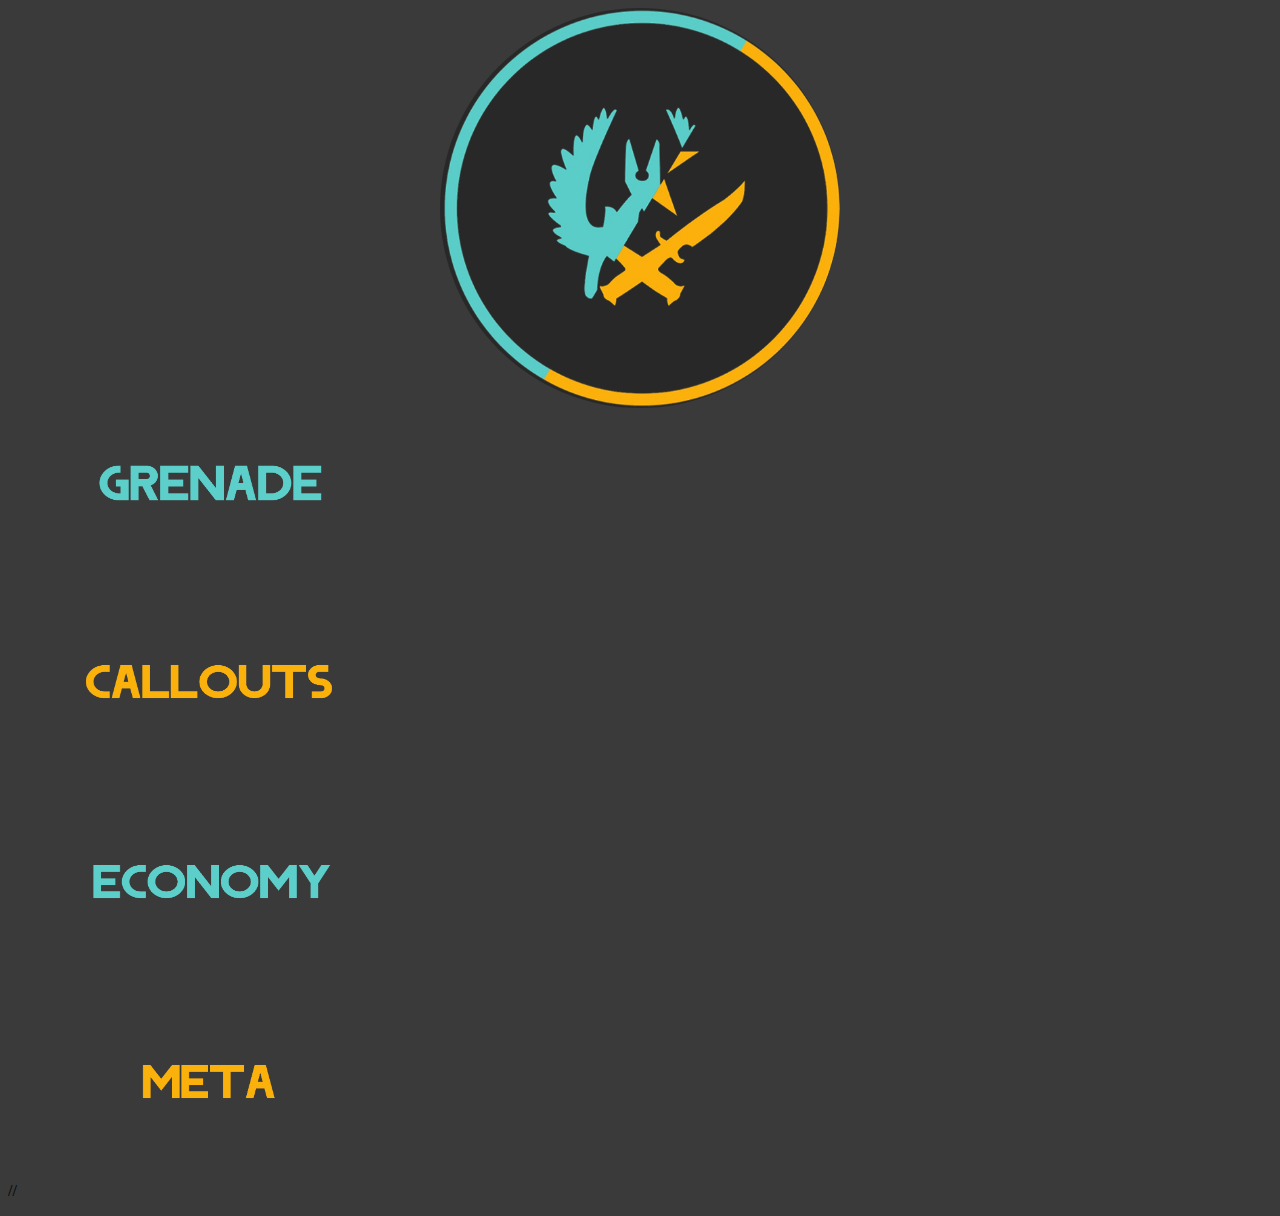
<file: static/index.html>
<!DOCTYPE html>
<html>
<head>
  
    <link rel="stylesheet" type="text/css" href="css/style.css" />
    <title> CS:GO Helper </title>
</head>
<body>
	<img src = "images/logo.png" class = "logo"> 
	<a href = "grenade.html"><button class = "btn2"><img src = "images/grenadetxt.png" class = "btn"/></a></button>
	<p class = divider> </p>
	<a href = "callouts.html"><button class = "btn2"><img src = "images/calloutstxt.png" class = "btn"/></a> </button>
	<p class = divider> </p>
	<a href = "economy.html"><button class = "btn2"><img src = "images/economytxt.png" class = "btn"/></a> </button>
	<p class = divider> </p>
	<a href = "meta.html"><button class = "btn2"> <img src = "images/metatxt.png" class = "btn"/></a></button>
    //<p class = "coldiv1"></p>
    //<p class = "coldiv2"></p>
</body>
</html>
</file>
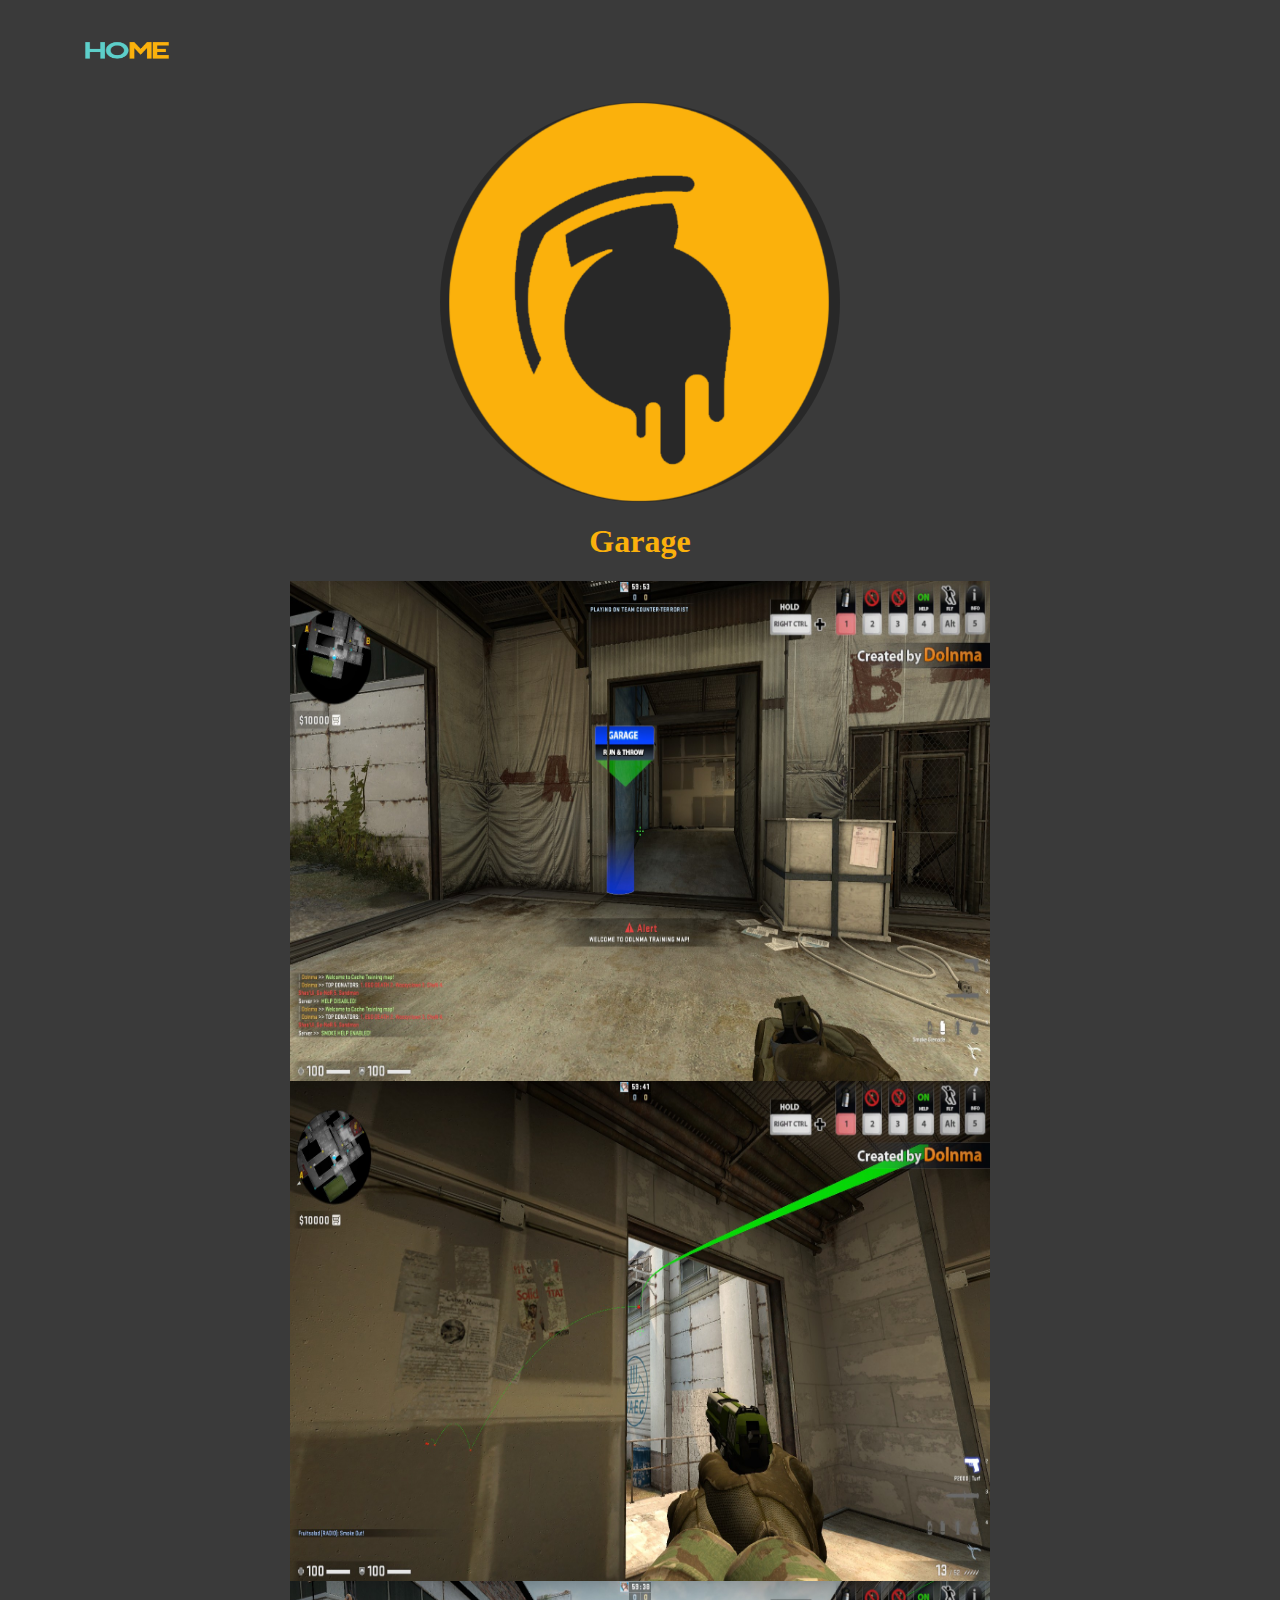
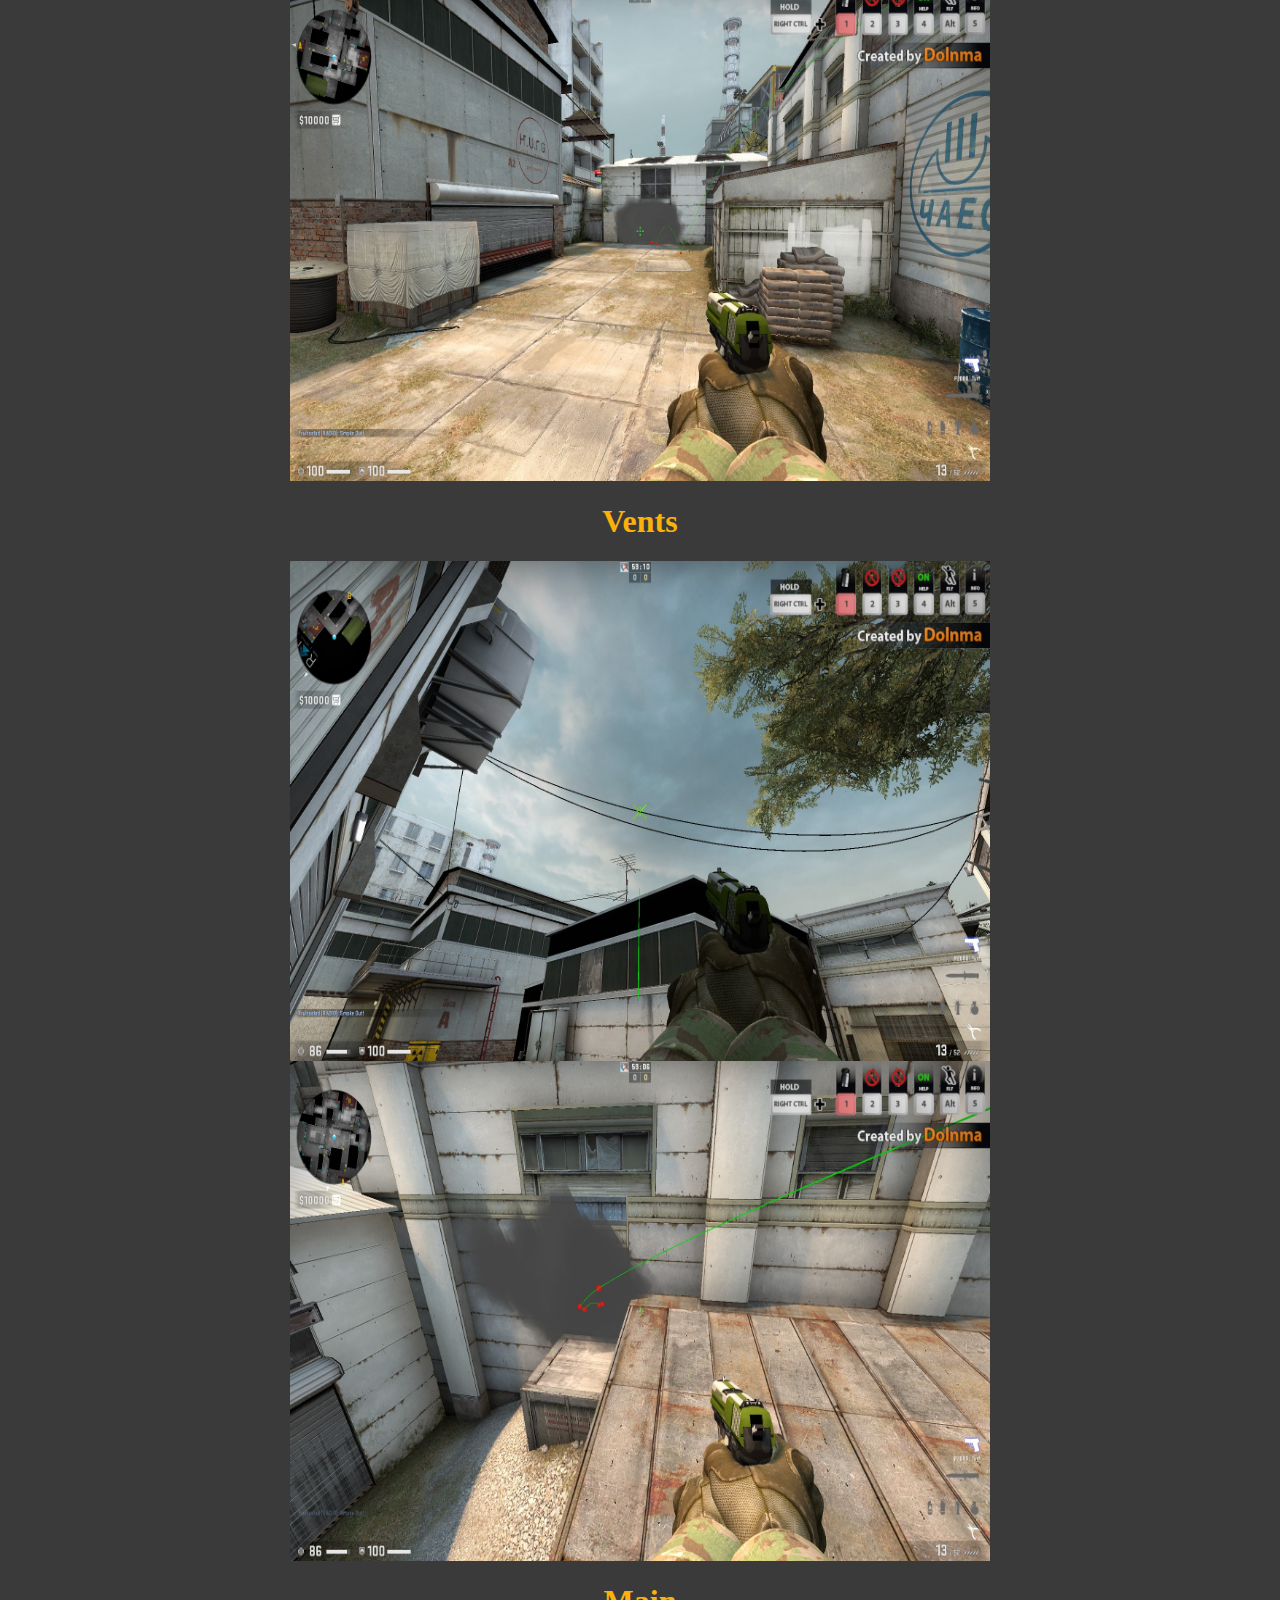
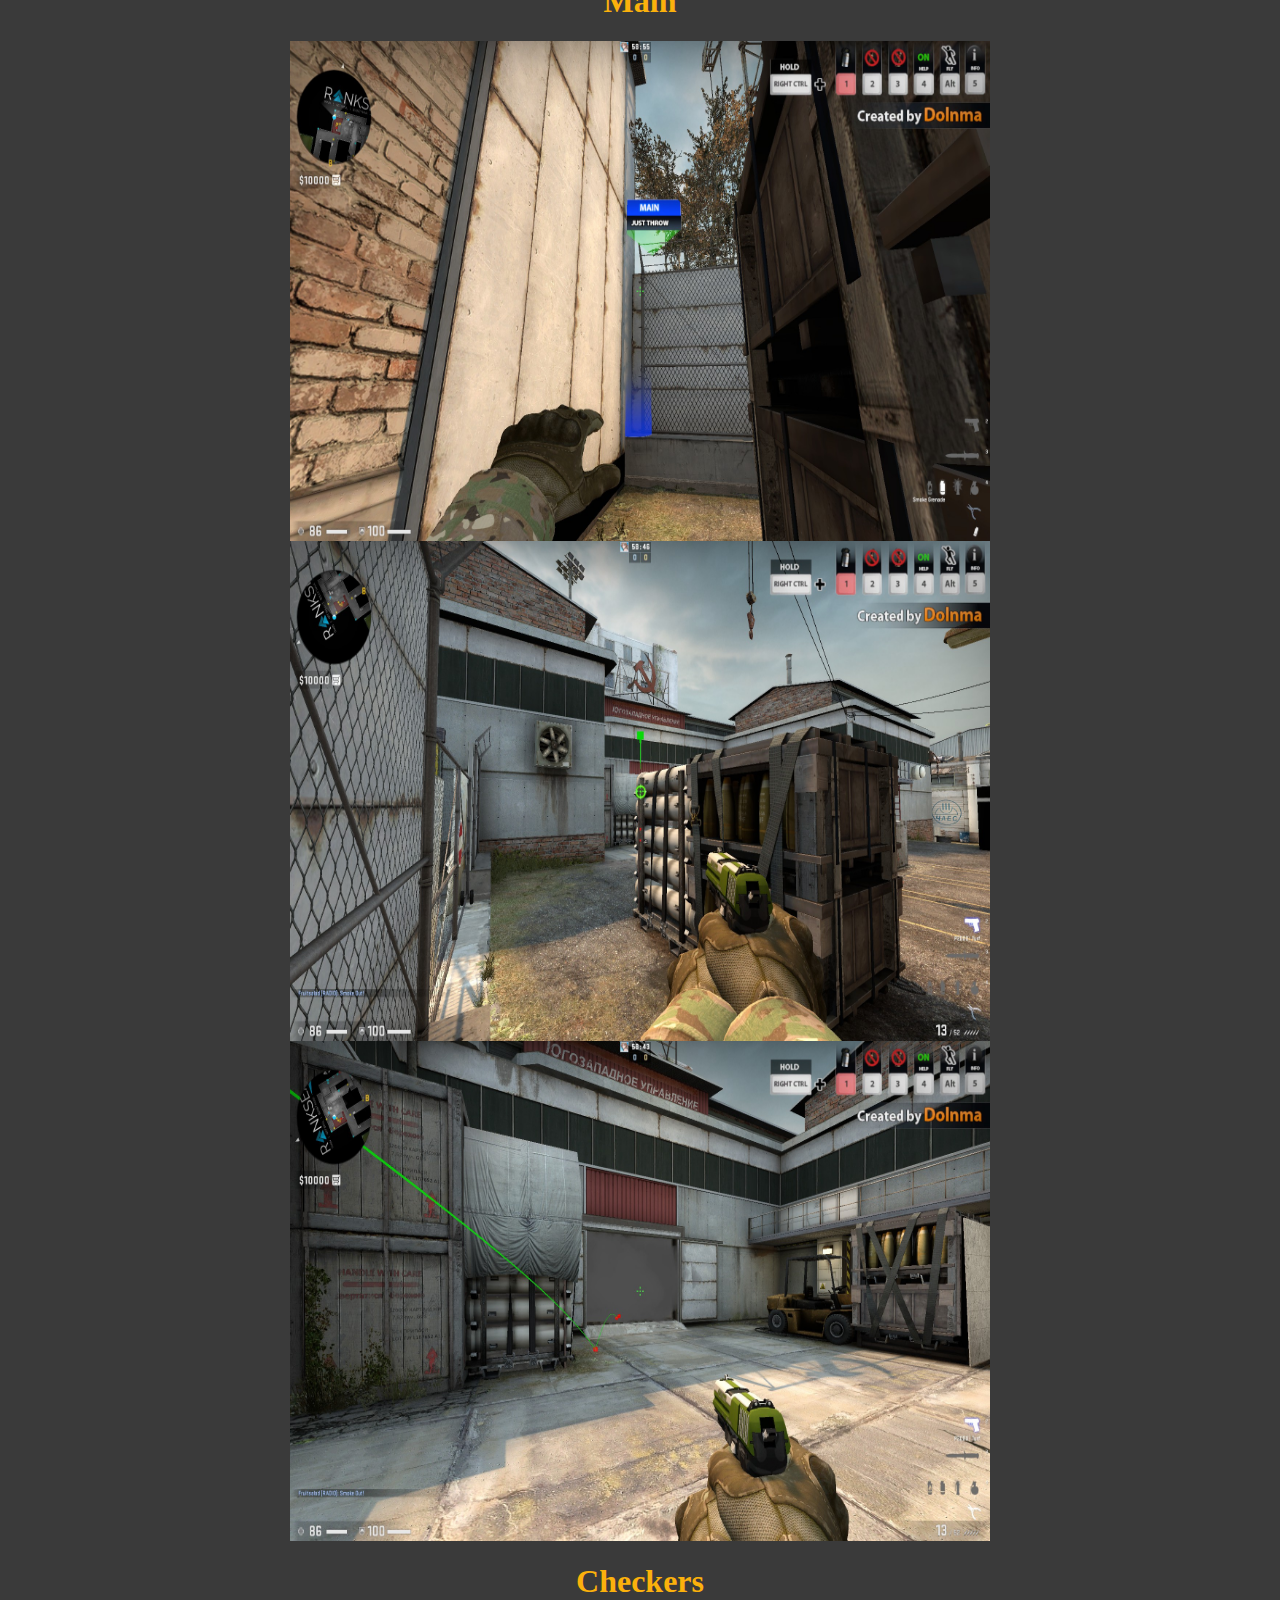
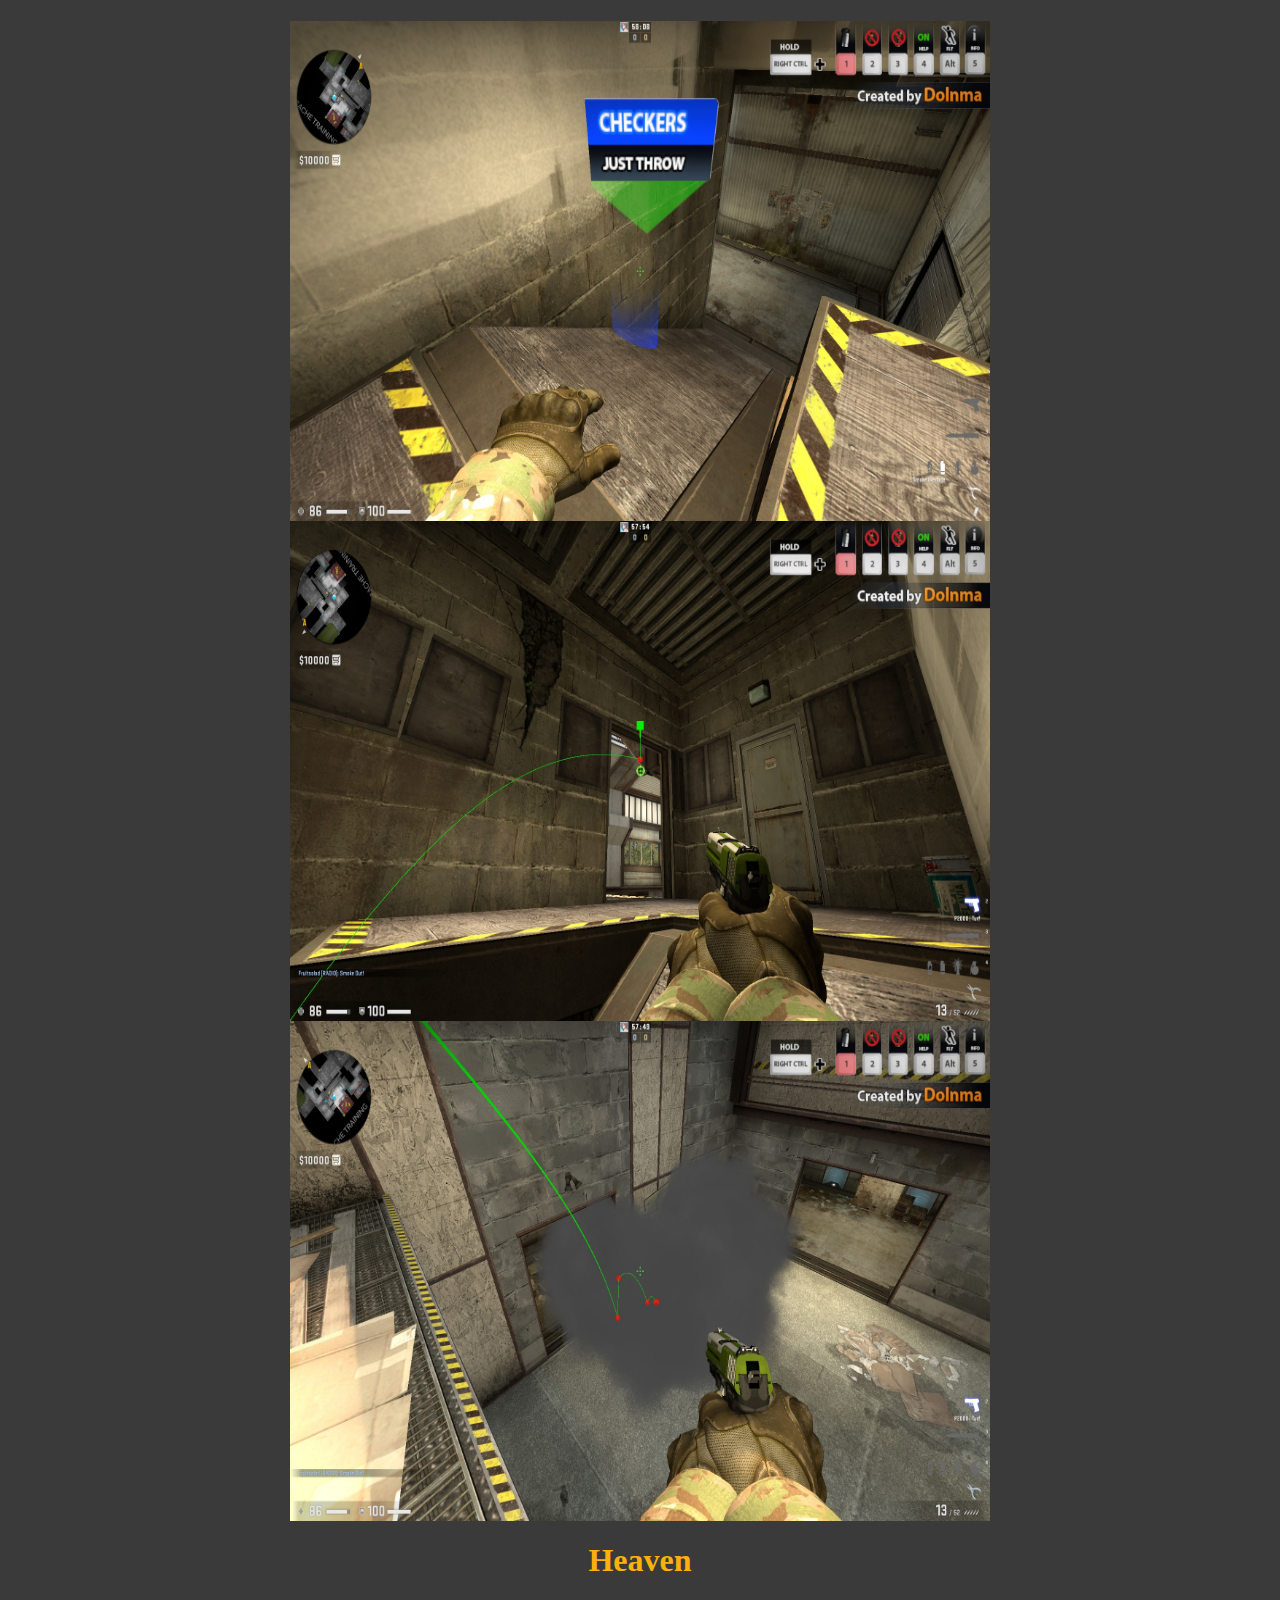
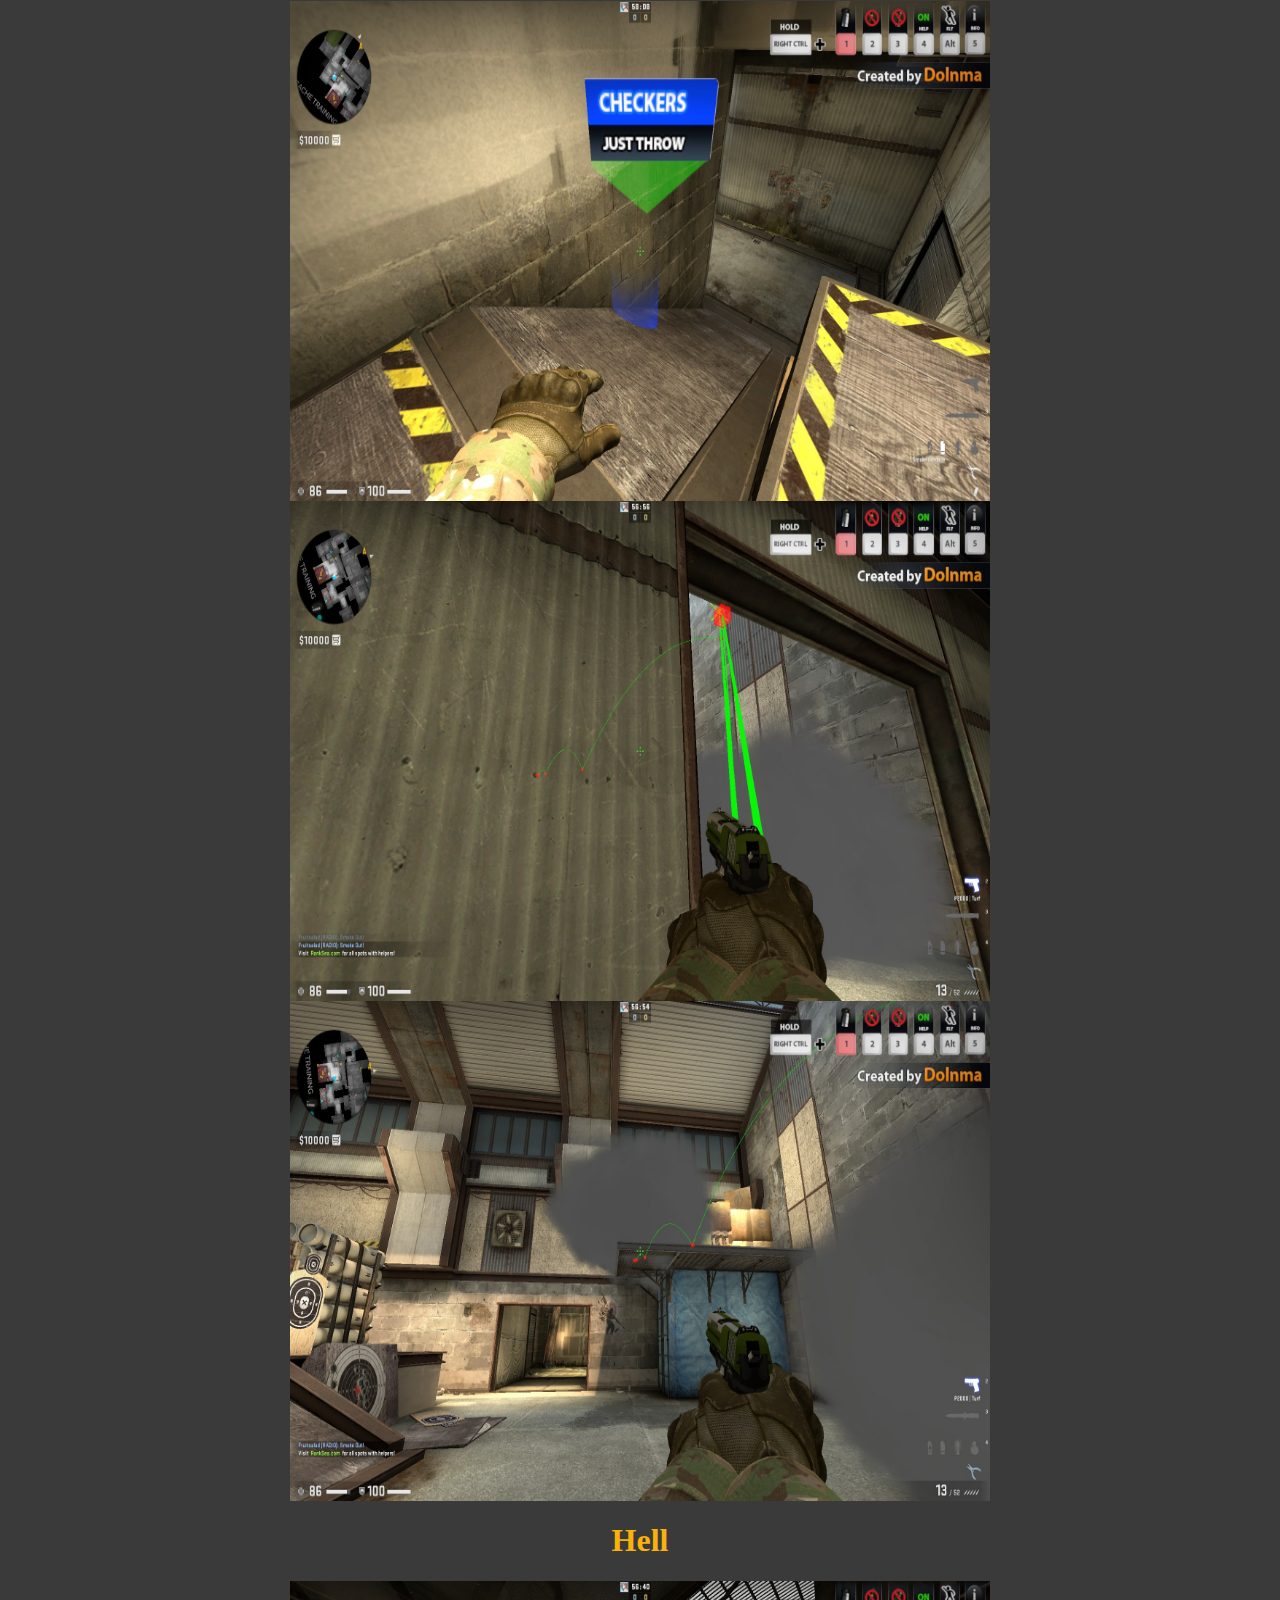
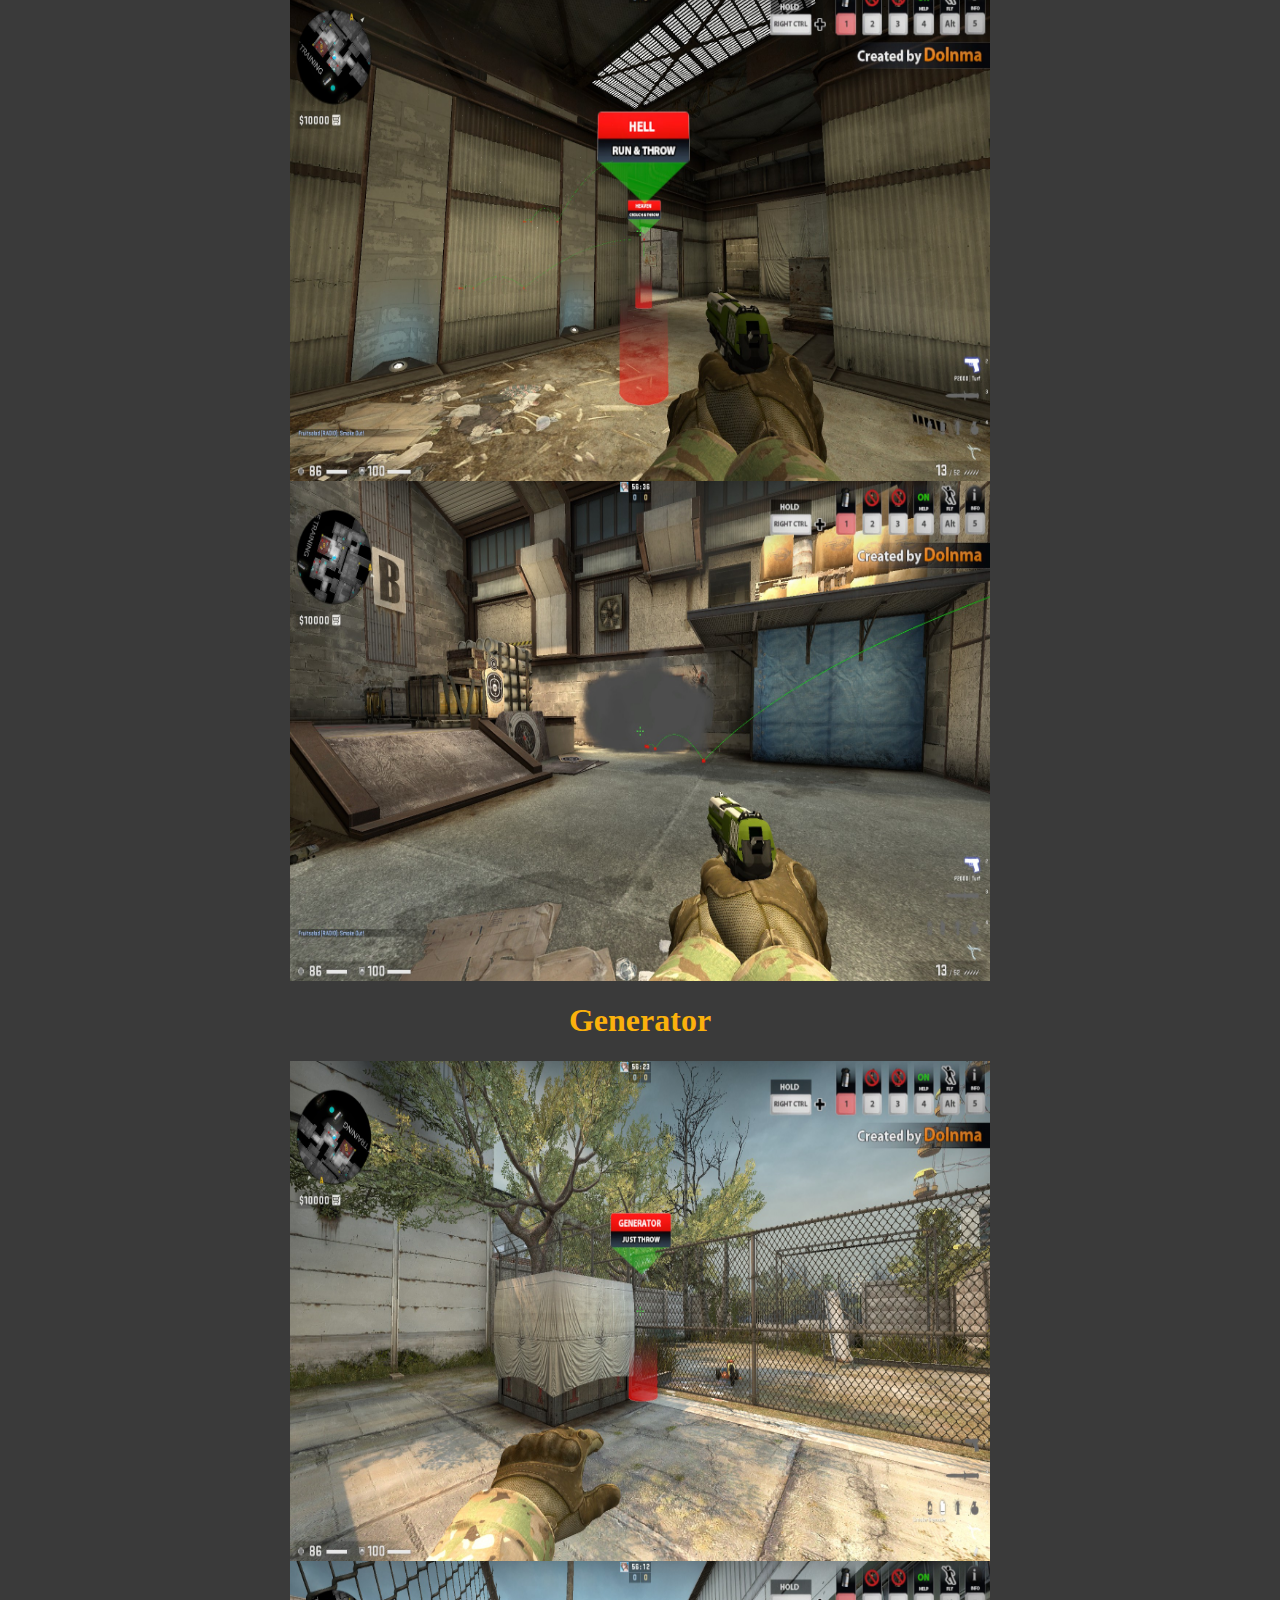
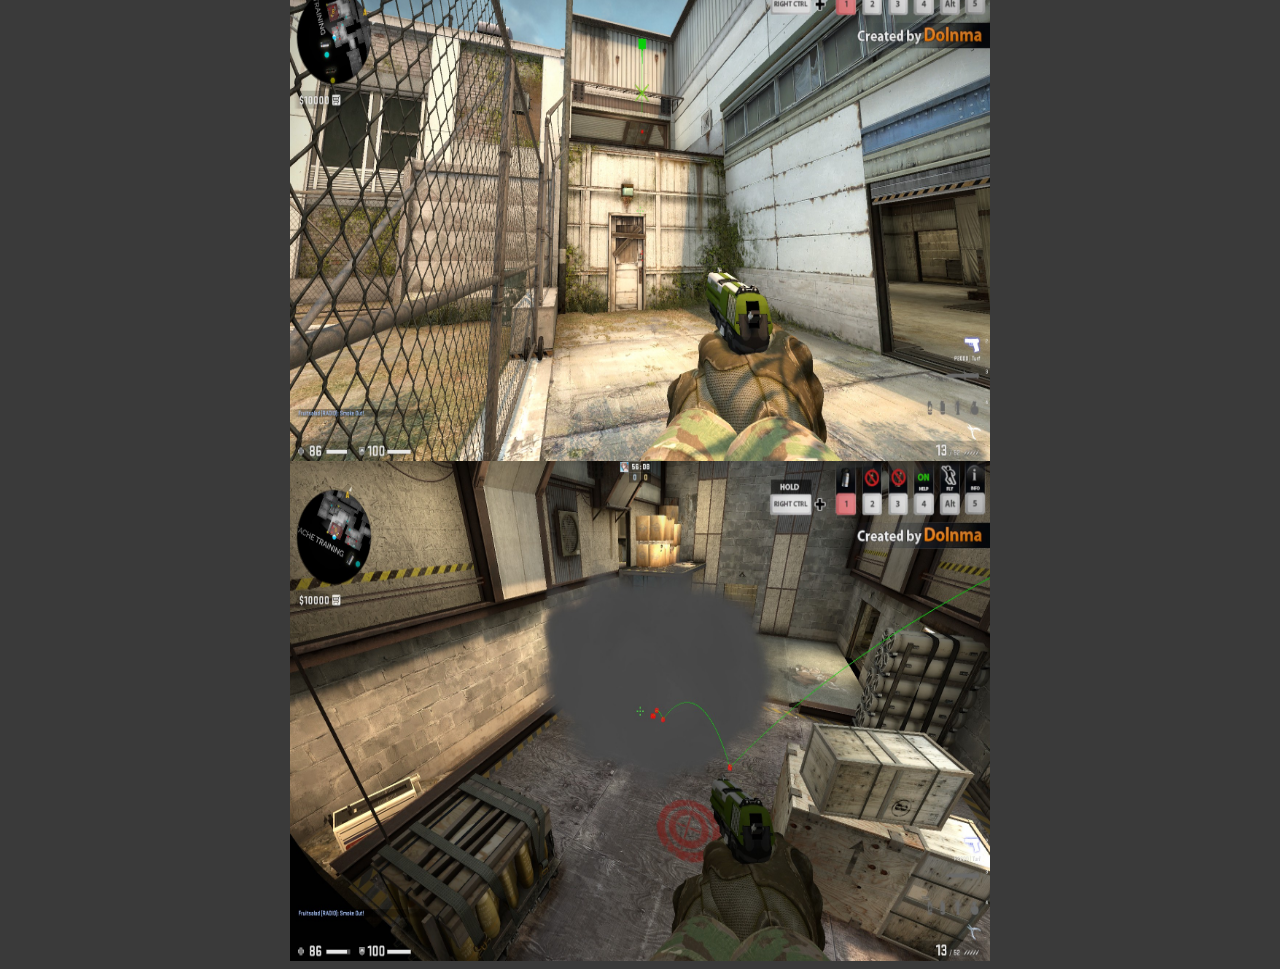
<file: static/cachegrenade.html>
﻿<!DOCTYPE html>
<html>
<head>
    <link rel="stylesheet" type="text/css" href="css/style.css" />
    <title> Cache Grenade Throws </title>
</head>
<body>
    <a href="index.html"><button class="btnpage2"><img src="images/home.png" class="btnpage" /></button></a>
    <img src="images/grenade.png" class="logo" />
    <center><h1 class="head">Garage</h1></center>
    <img src="images/cache/20190909214210_1.jpg" class="grenpic" />
    <img src="images/cache/20190909214222_1.jpg" class="grenpic" />
    <img src="images/cache/20190909214225_1.jpg" class="grenpic" />
    <center><h1 class="head">Vents</h1></center>
    <img src="images/cache/20190909214253_1.jpg" class="grenpic" />
    <img src="images/cache/20190909214256_1.jpg" class="grenpic" />
    <center><h1 class="head">Main</h1></center>
    <img src="images/cache/20190909214307_1.jpg" class="grenpic" />
    <img src="images/cache/20190909214317_1.jpg" class="grenpic" />
    <img src="images/cache/20190909214320_1.jpg" class="grenpic" />
    <center><h1 class="head">Checkers</h1></center>
    <img src="images/cache/20190909214354_1.jpg" class="grenpic" />
    <img src="images/cache/20190909214409_1.jpg" class="grenpic" />
    <img src="images/cache/20190909214413_1.jpg" class="grenpic" />
    <center><h1 class="head">Heaven</h1></center>
    <img src="images/cache/20190909214354_1.jpg" class="grenpic" />
    <img src="images/cache/20190909214506_1.jpg" class="grenpic" />
    <img src="images/cache/20190909214509_1.jpg" class="grenpic" />
    <center><h1 class="head">Hell</h1></center>
    <img src="images/cache/20190909214523_1.jpg" class="grenpic" />
    <img src="images/cache/20190909214526_1.jpg" class="grenpic" />
    <center><h1 class="head">Generator</h1></center>
    <img src="images/cache/20190909214539_1.jpg" class="grenpic" />
    <img src="images/cache/20190909214551_1.jpg" class="grenpic" />
    <img src="images/cache/20190909214554_1.jpg" class="grenpic" />
</body>
</html>
</file>
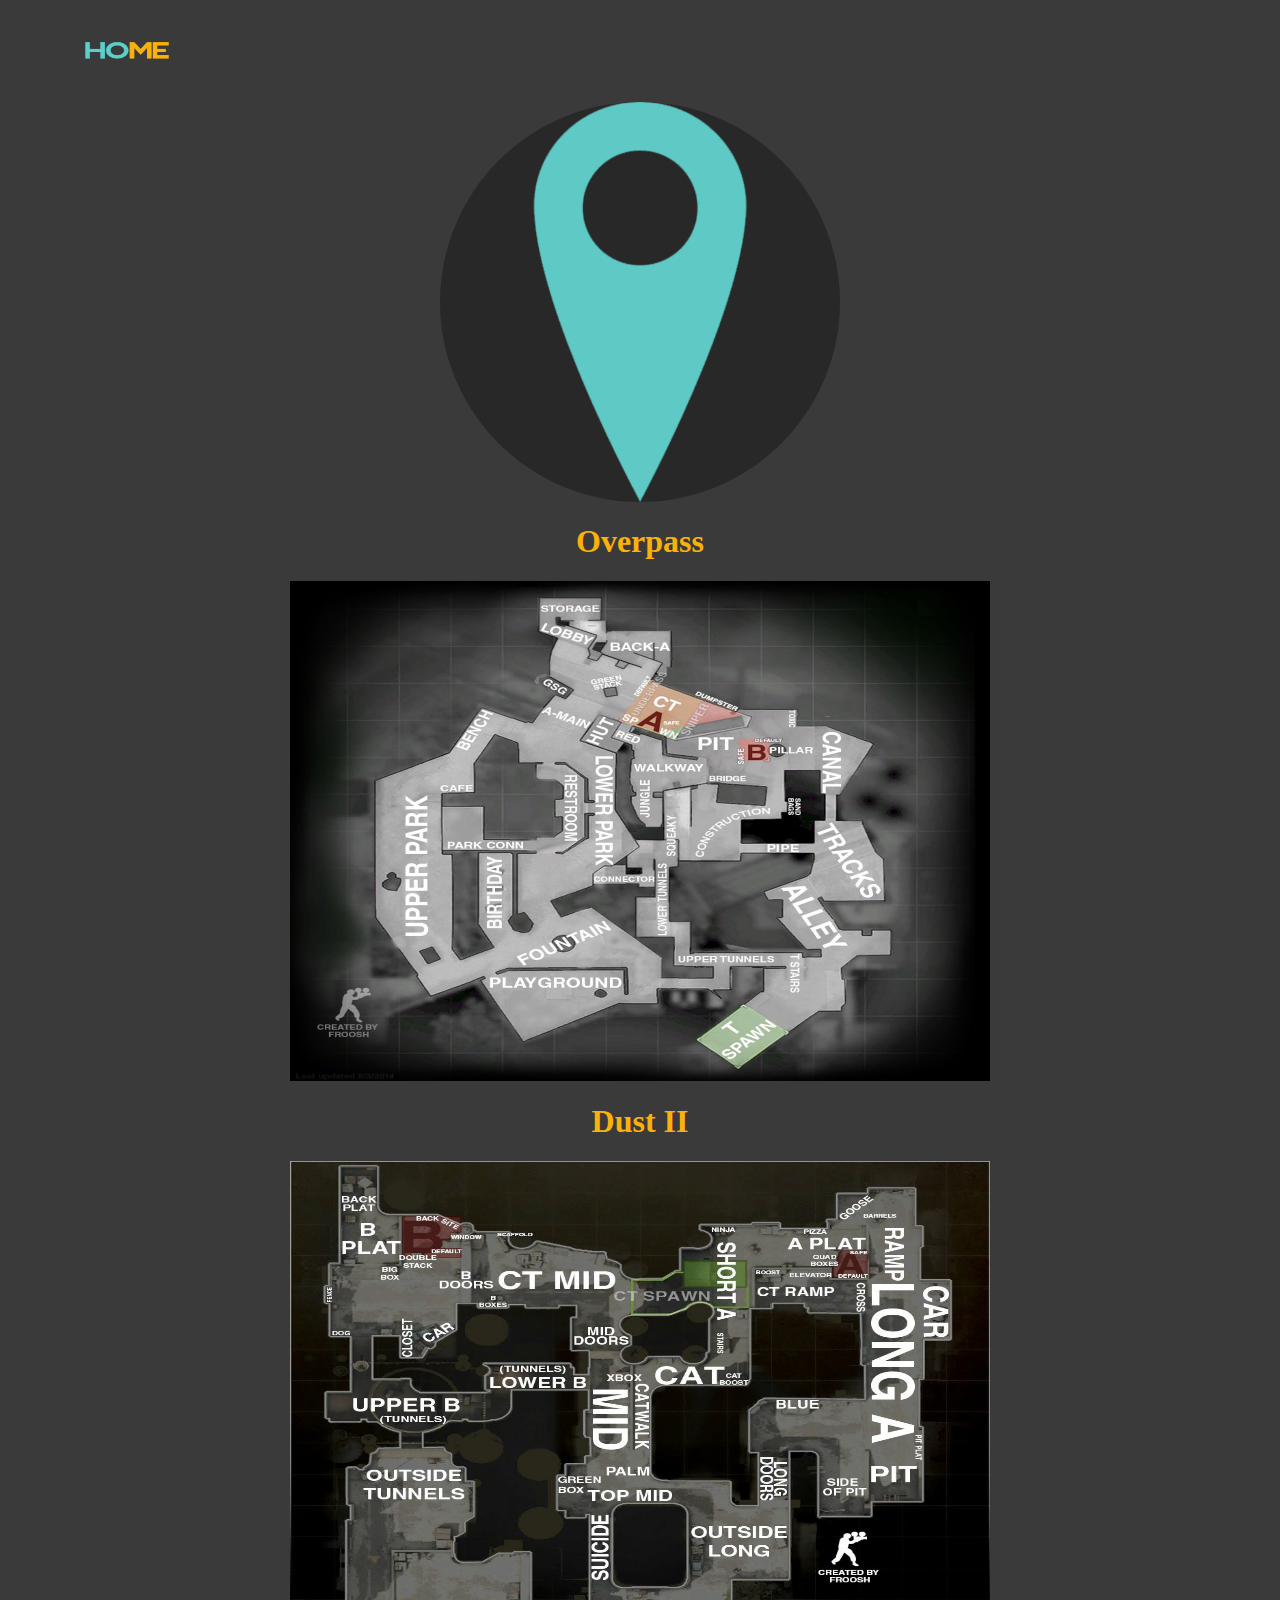
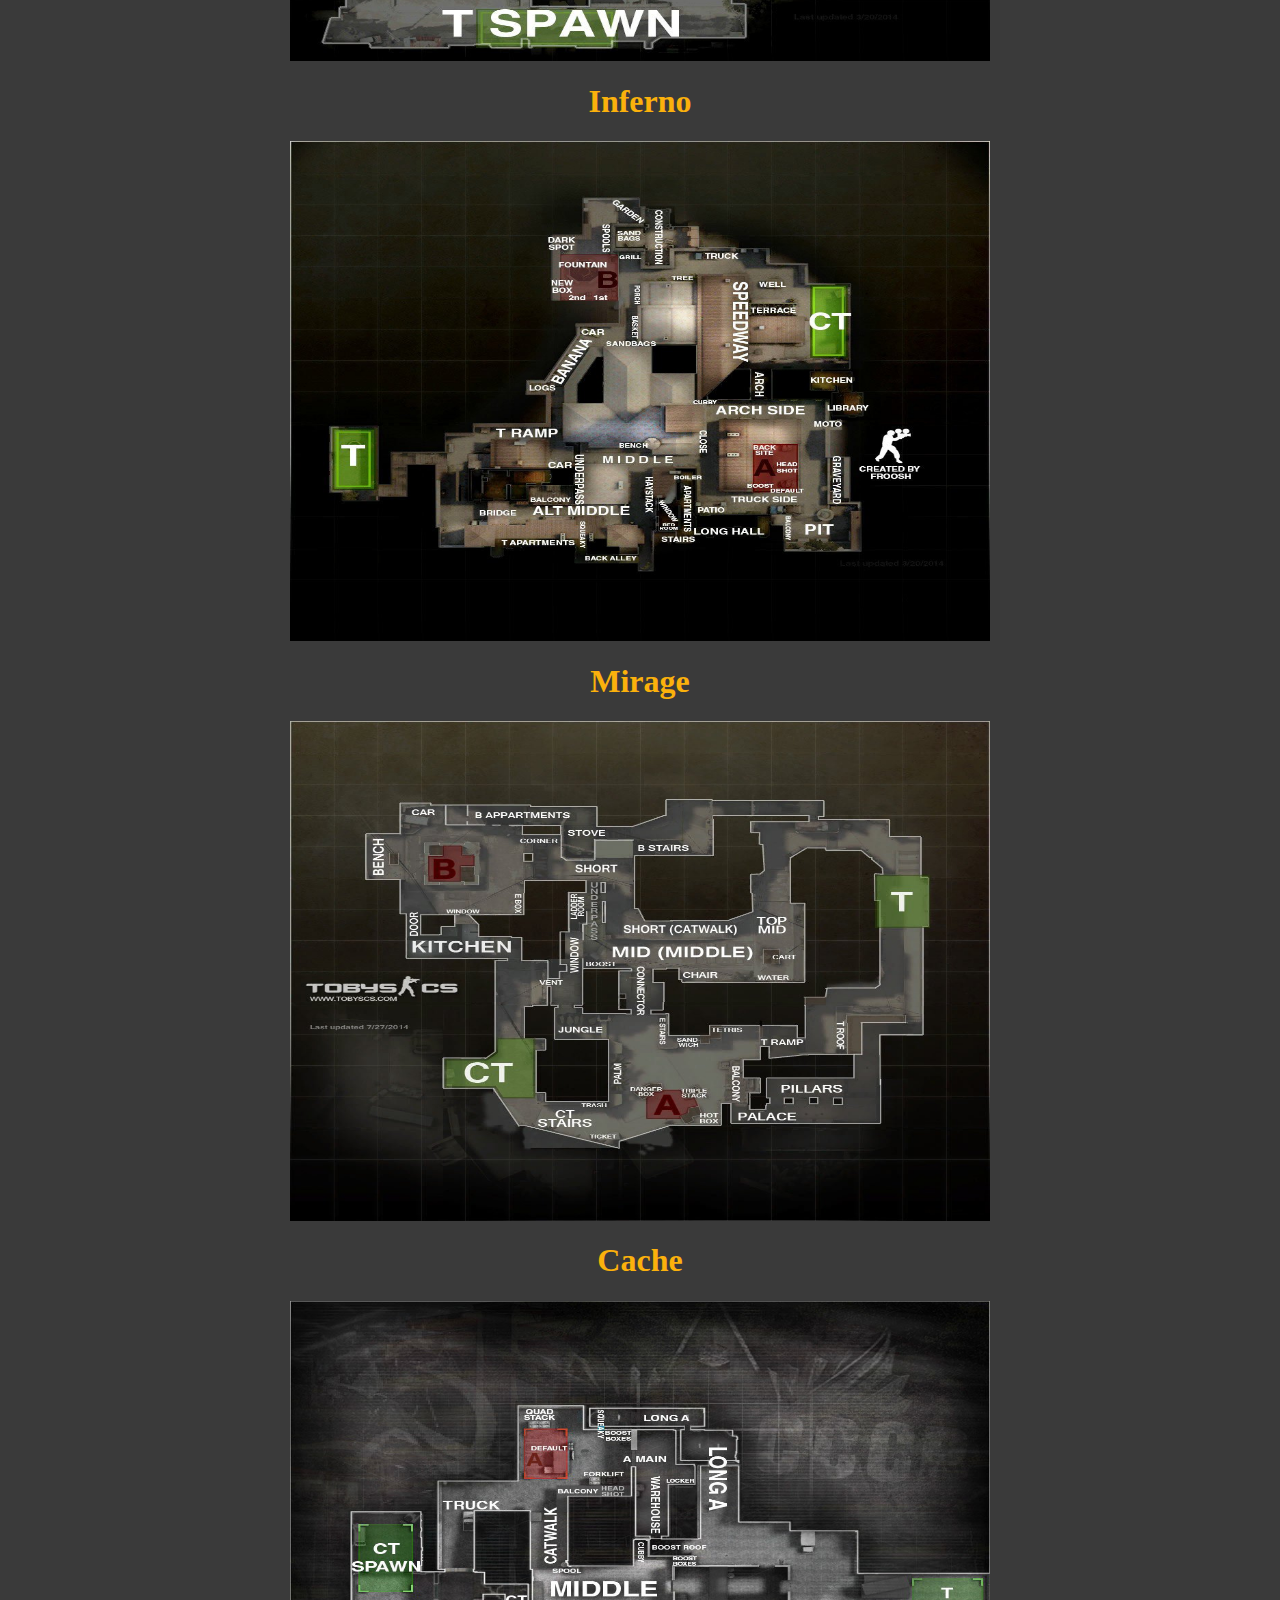
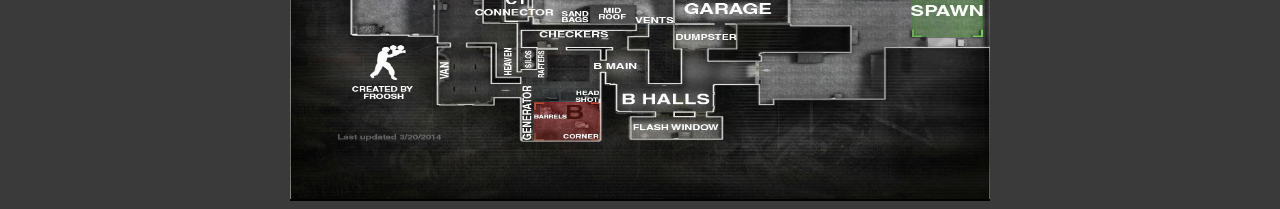
<file: static/callouts.html>
<!DOCTYPE html>
<html>
<head>
<link rel="stylesheet" type="text/css" href="css/style.css"/>
	<title> CallOuts </title>
</head>
<body>
    <a href="index.html"><button class="btnpage2"><img src="images/home.png" class="btnpage" /></button></a>
    <img src="images/callouts.png" class="logo" />
    <center><h1 class="head">Overpass</h1></center>
    <img src="images/callout/de_overpass-map-callouts.jpg" class="grenpic" />
    <center><h1 class="head">Dust II</h1></center>
    <img src="images/callout/de_dust2-map-callouts.jpg" class="grenpic" />
    <center><h1 class="head">Inferno</h1></center>
    <img src="images/callout/de_inferno-map-callout.jpg" class="grenpic" />
    <center><h1 class="head">Mirage</h1></center>
    <img src="images/callout/de_mirage-map-callouts.jpg" class="grenpic" />
    <center><h1 class="head">Cache</h1></center>
    <img src="images/callout/de_cache-map-callouts.jpg" class="grenpic" />
</body>
</html>
</file>
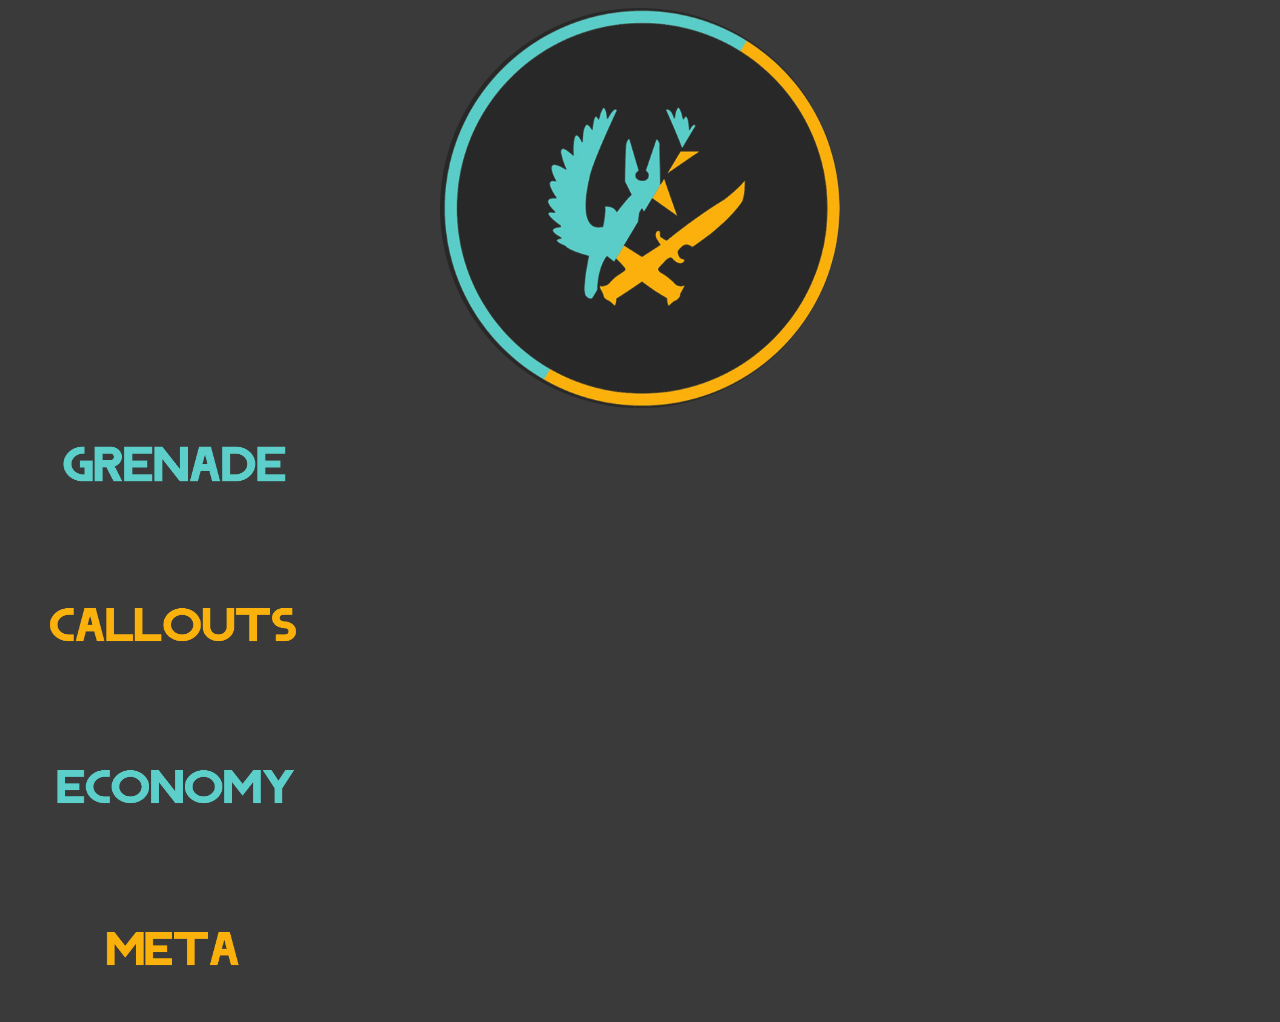
<file: static/csgofront.html>
<!DOCTYPE html>
<html>
<head>
	<link rel="stylesheet" type="text/css" href="css/style.css"/>
	<title> CS:GO Helper </title>
</head>
<body>
	<img src = "images/logo.png" class = "logo"> 
	<a href = "grenade.html"><img src = "images/grenadetxt.png" class = "btn"/></a>
	<p class = divider> </p>
	<a href = "callouts.html"><img src = "images/calloutstxt.png" class = "btn"/></a> 
	<p class = divider> </p>
	<a href = "economy.html"><img src = "images/economytxt.png" class = "btn"/></a> 
	<p class = divider> </p>
	<a href = "meta.html"><img src = "images/metatxt.png" class = "btn"/></a>
</body>
</html>
</file>
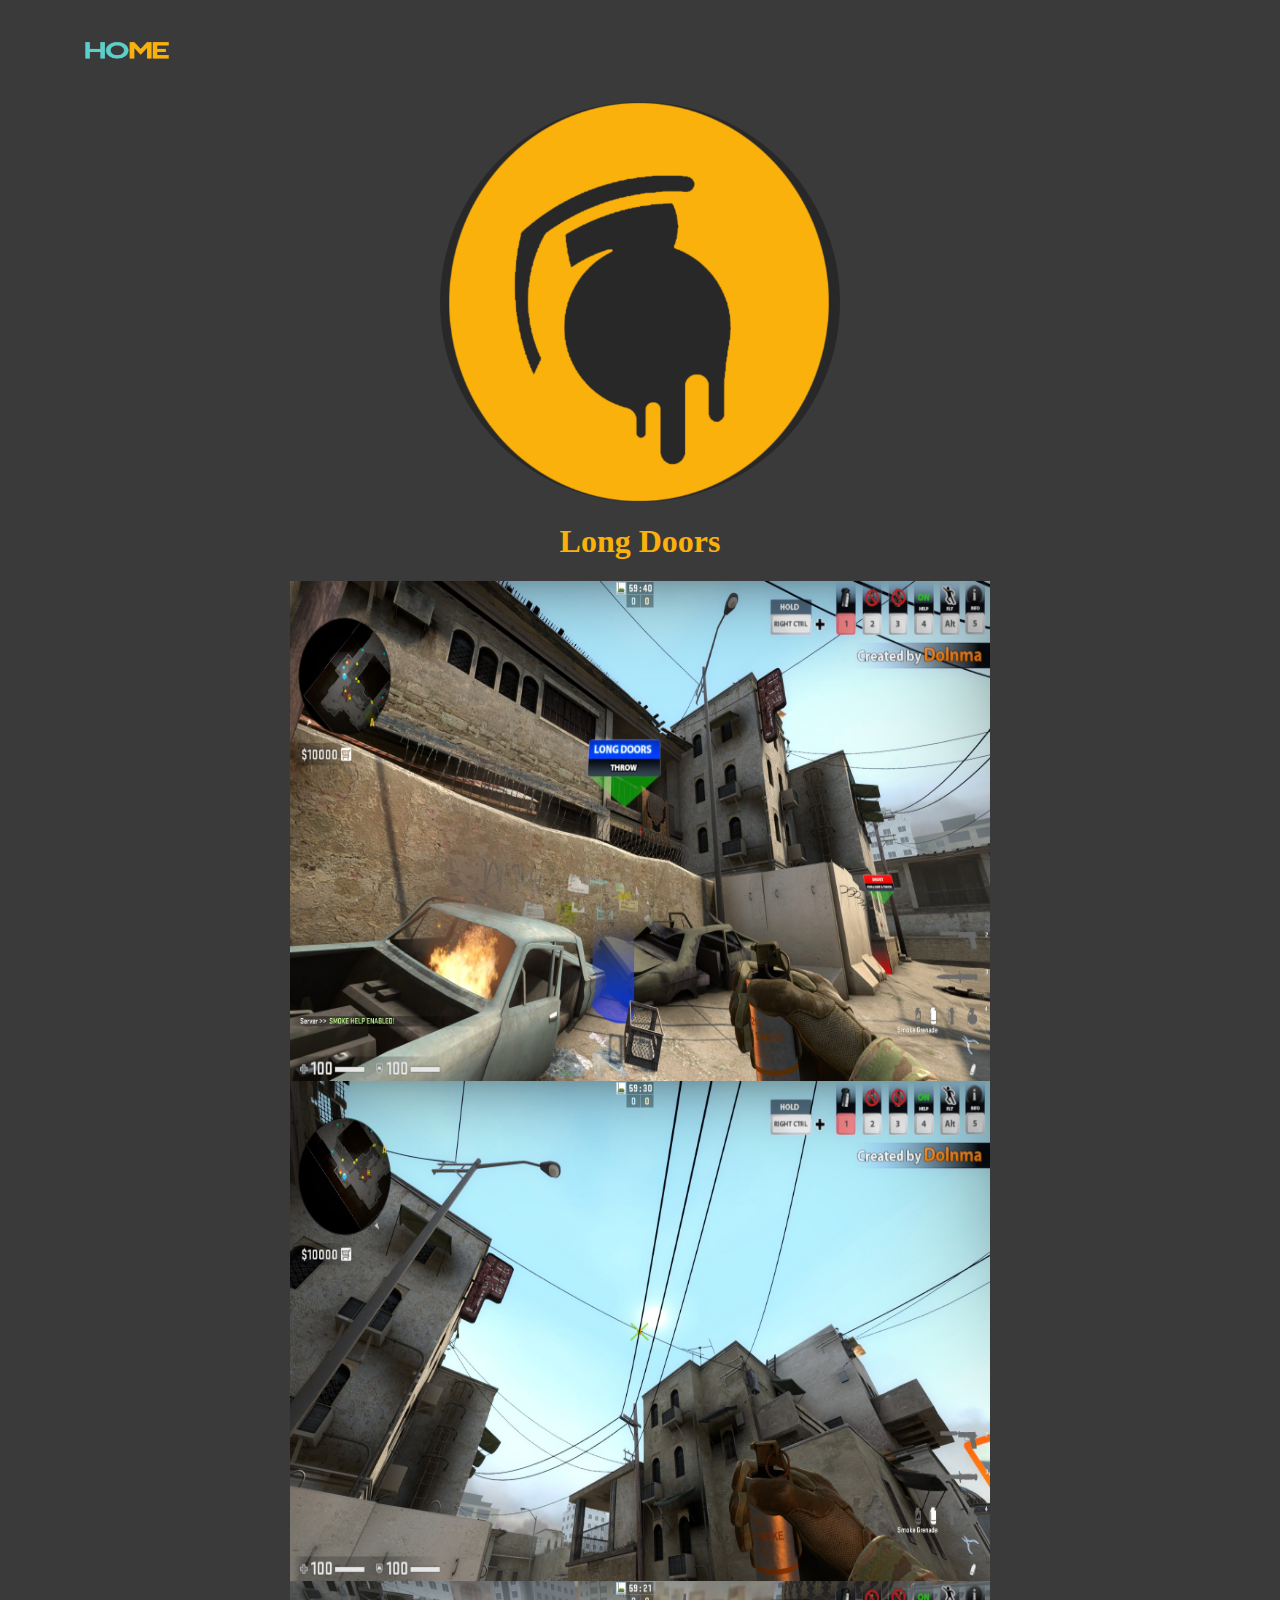
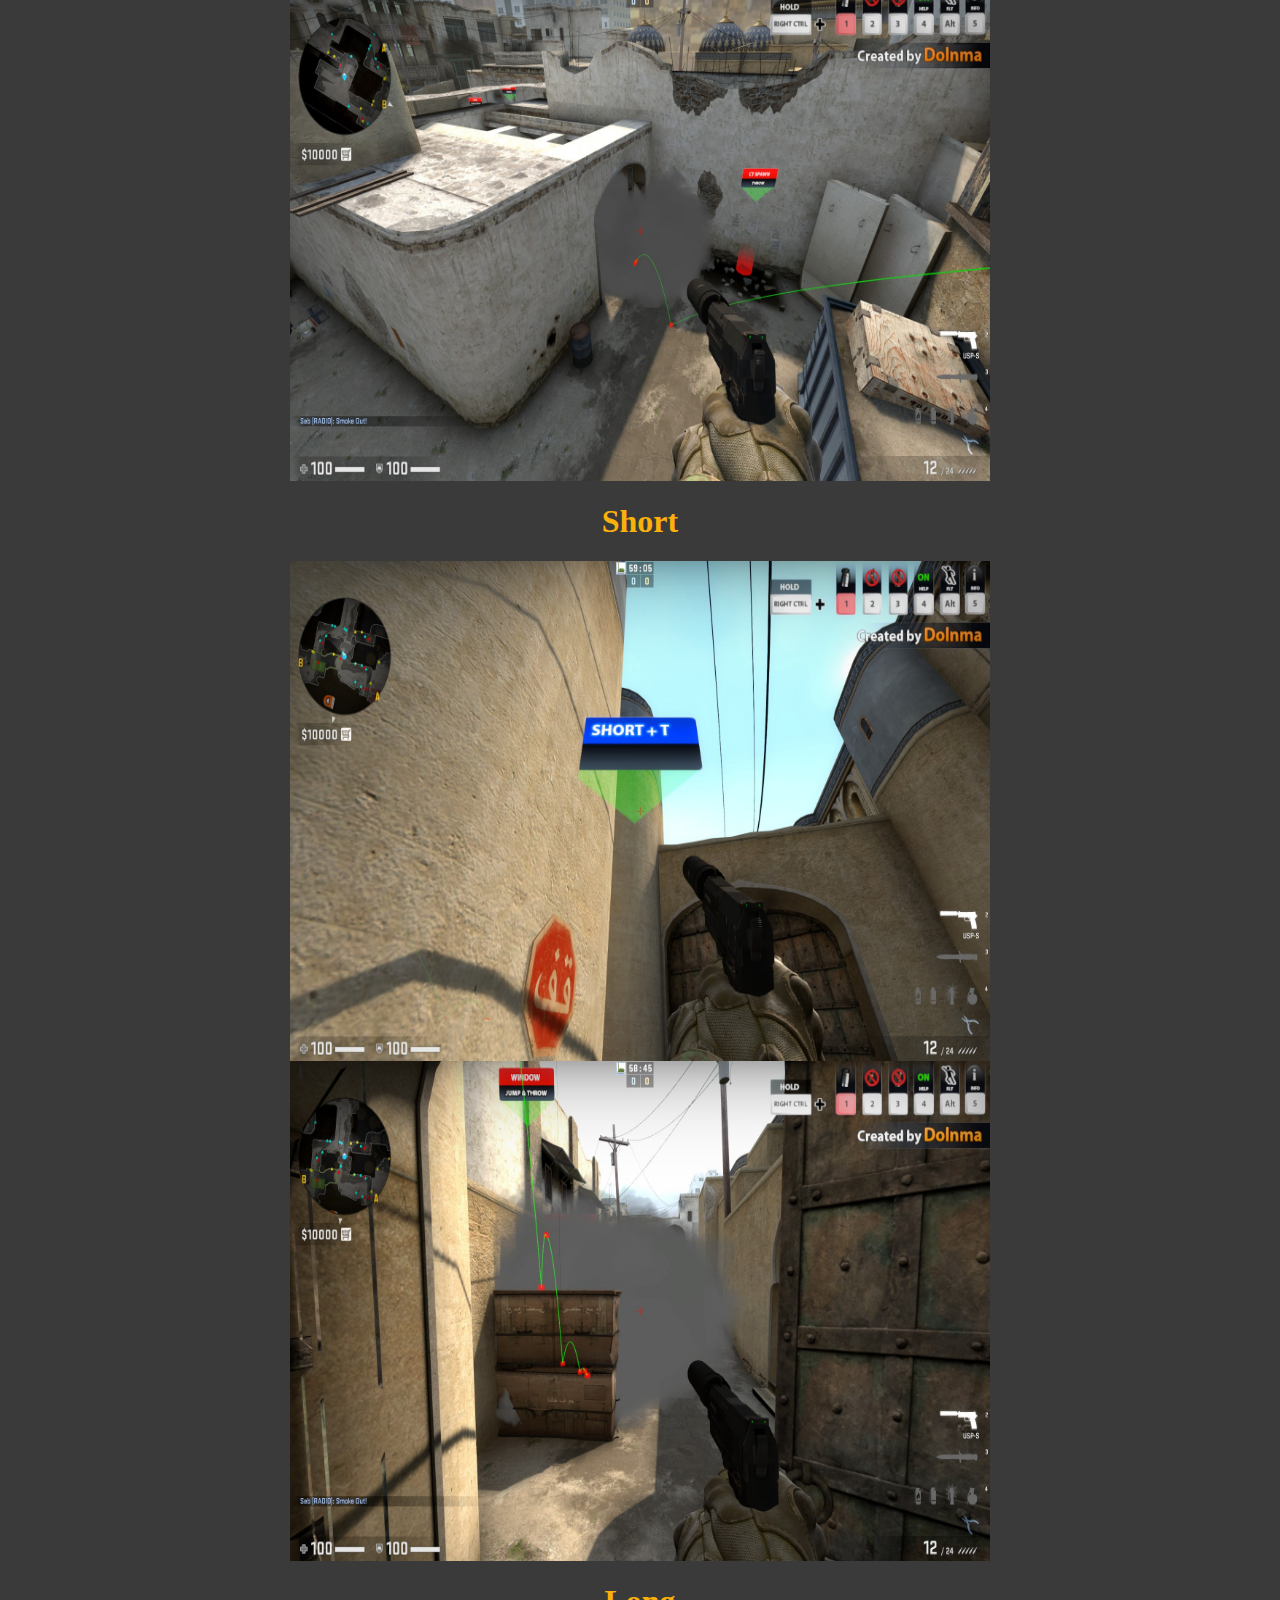
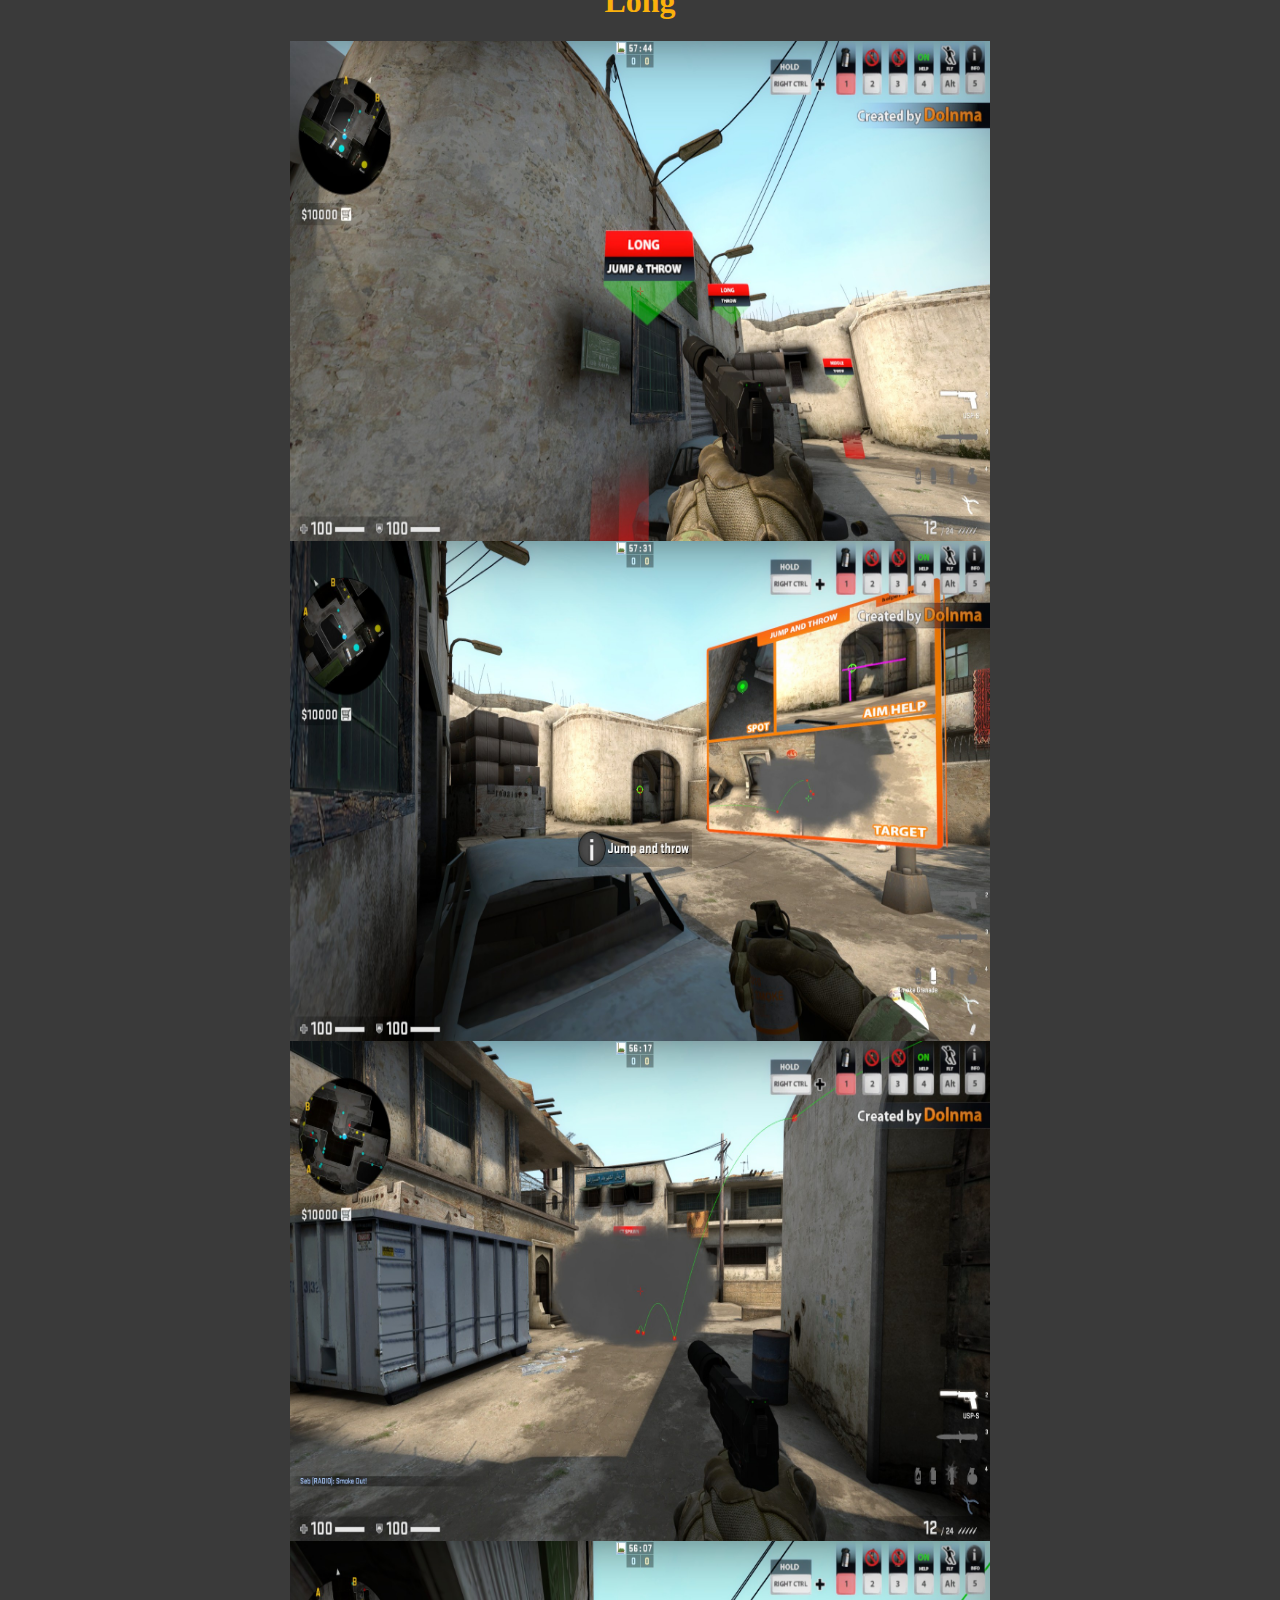
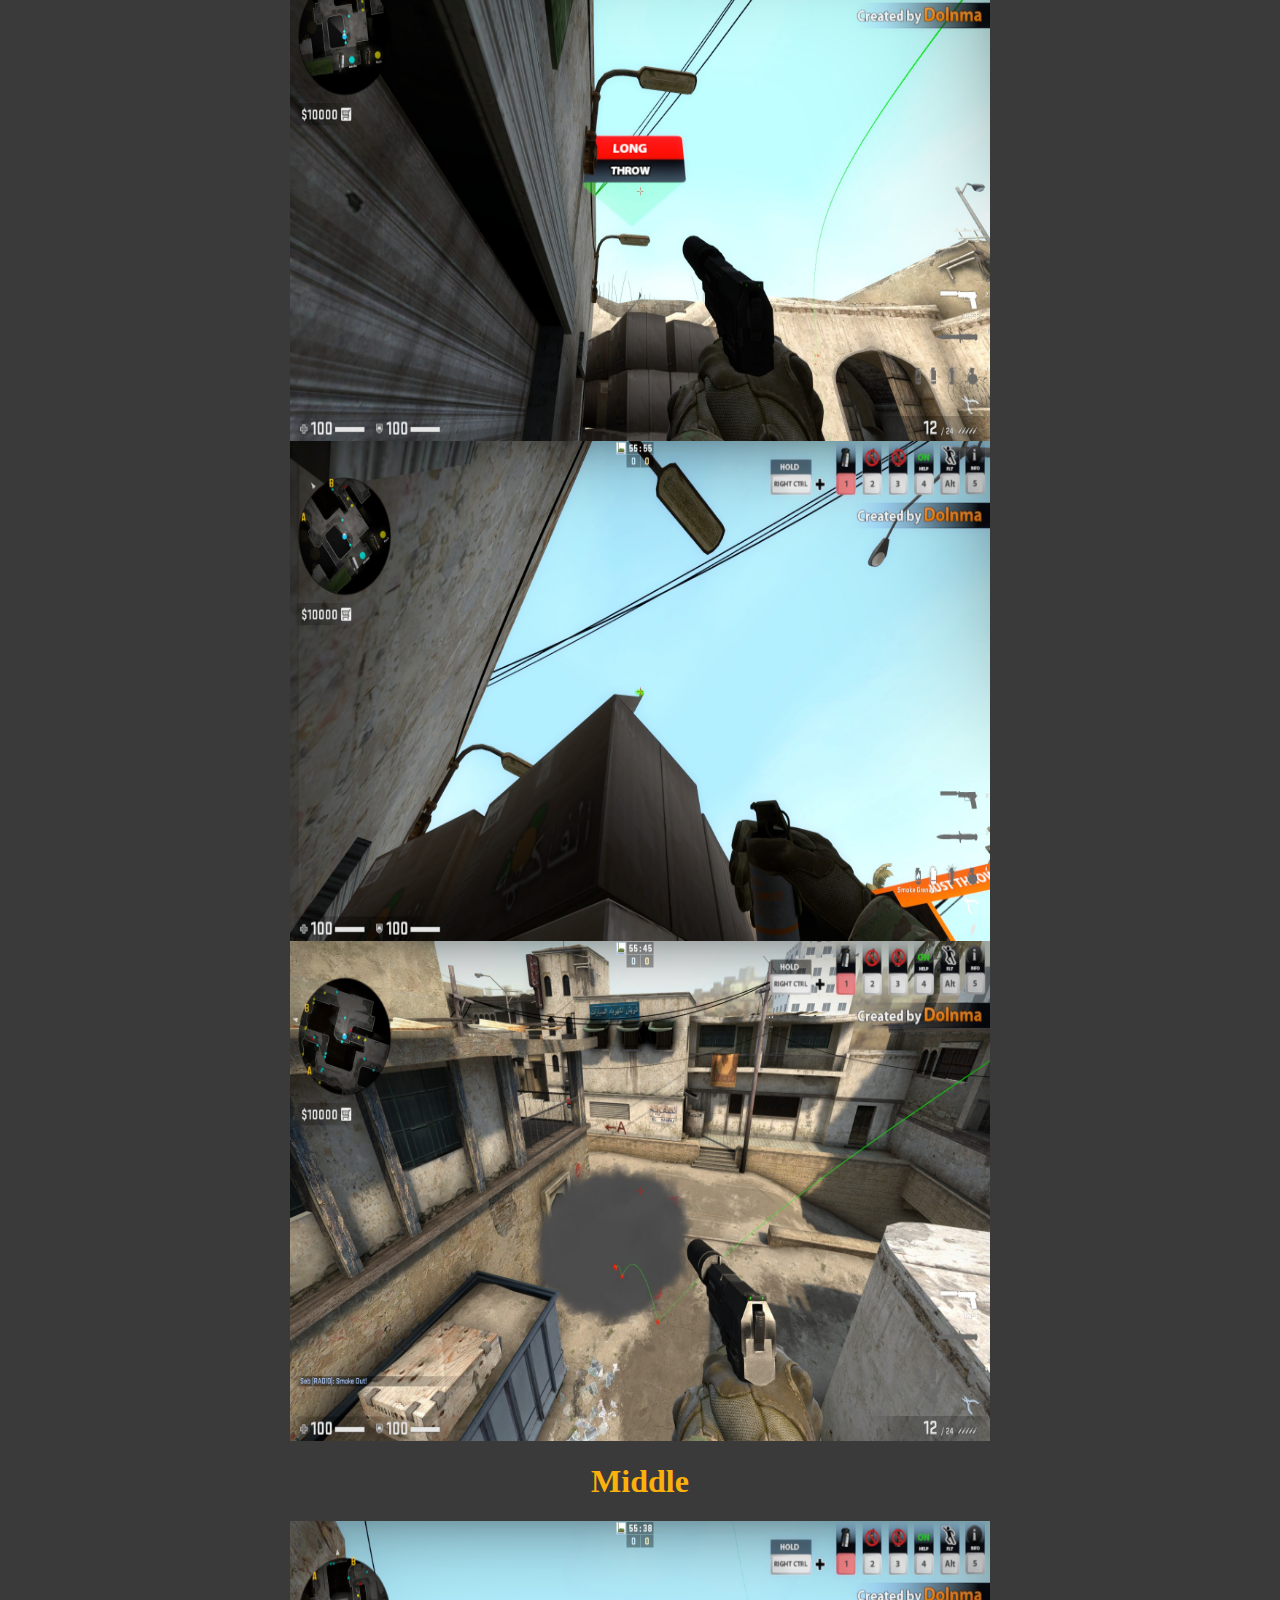
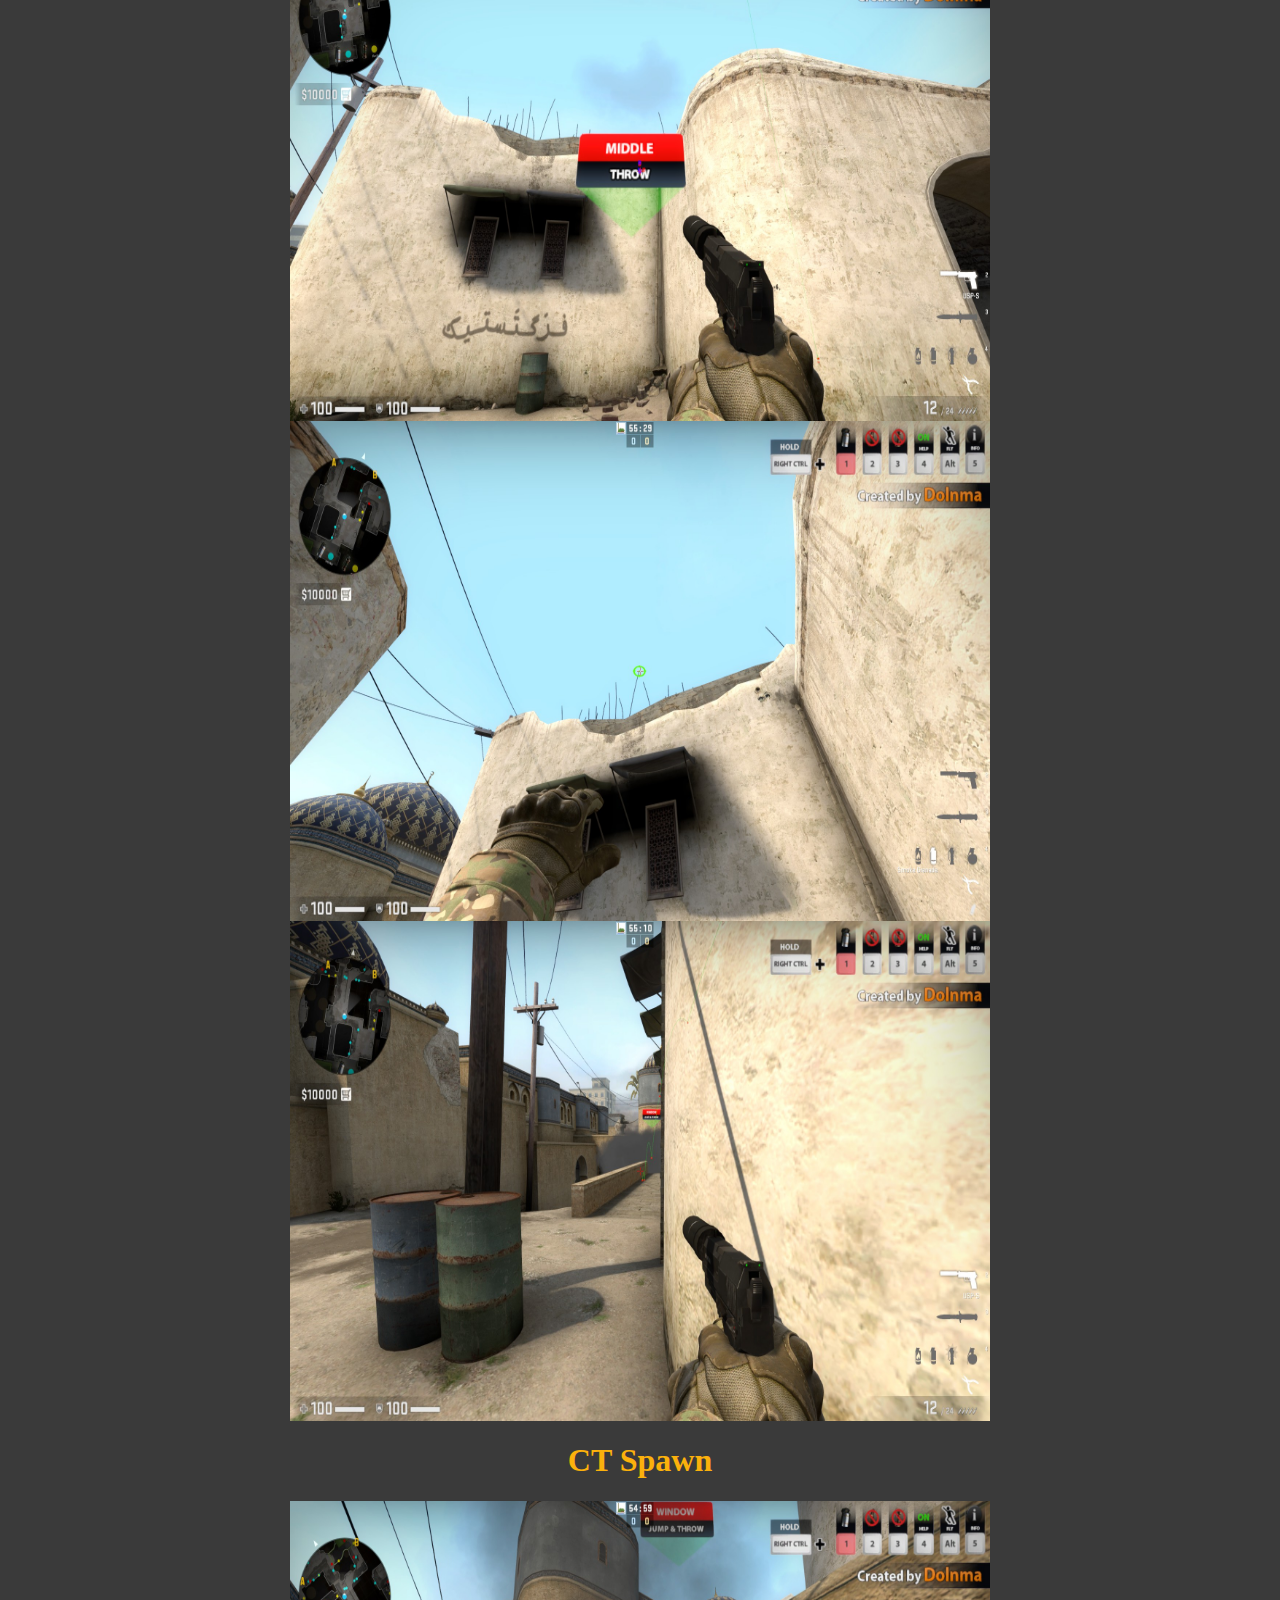
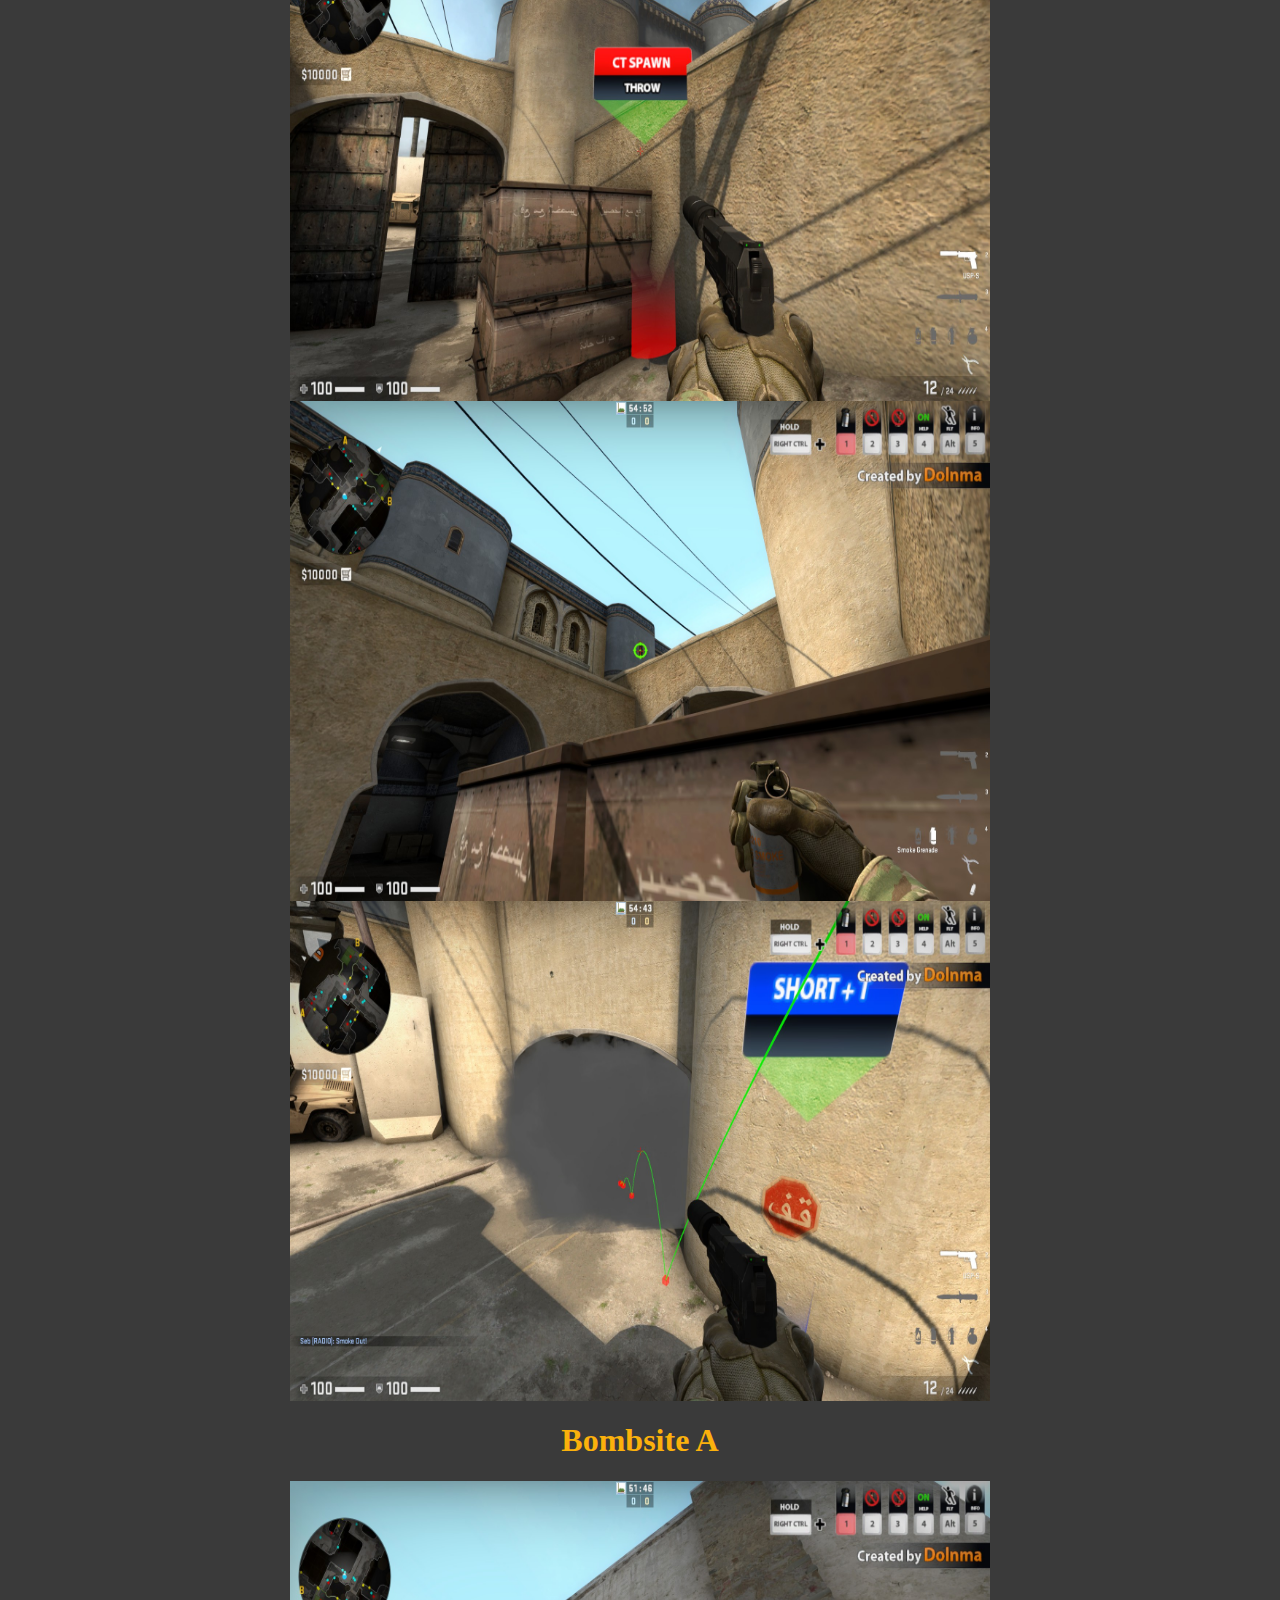
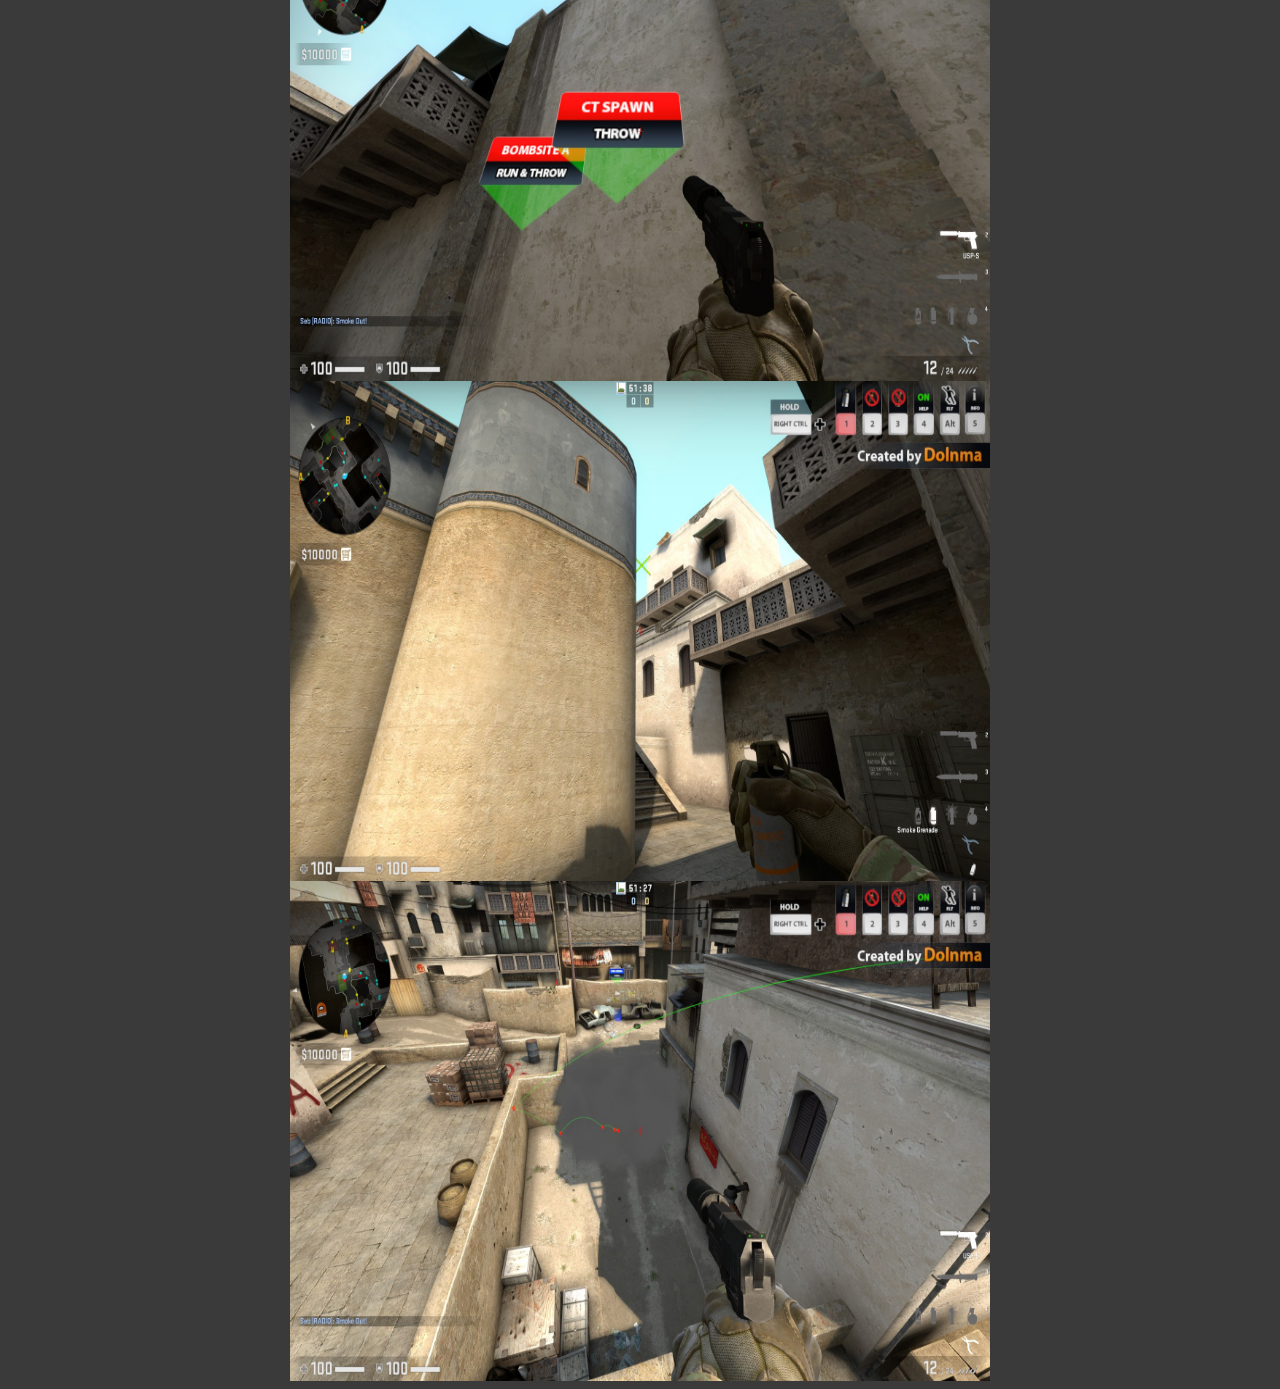
<file: static/dustgrenade.html>
﻿<!DOCTYPE html>
<html>
<head>
    <link rel="stylesheet" type="text/css" href="css/style.css" />
    <title> DustII Grenade Throws </title>
</head>
<body>
    <a href="index.html"><button class="btnpage2"><img src="images/home.png" class="btnpage" /></button></a>
    <img src="images/grenade.png" class="logo" />
    <center><h1 class="head">Long Doors</h1></center>
    <img src="images/dust/20190909213305_1.jpg" class="grenpic" />
    <img src="images/dust/20190909213315_1.jpg" class="grenpic" />
    <img src="images/dust/20190909213325_1.jpg" class="grenpic" />
    <center><h1 class="head">Short</h1></center>
    <img src="images/dust/20190909213341_1.jpg" class="grenpic" />
    <img src="images/dust/20190909213401_1.jpg" class="grenpic" />
    <center><h1 class="head">Long</h1></center>
    <img src="images/dust/20190909213501_1.jpg" class="grenpic" />
    <img src="images/dust/20190909213514_1.jpg" class="grenpic" />
    <img src="images/dust/20190909213629_1.jpg" class="grenpic" />
    <img src="images/dust/20190909213638_1.jpg" class="grenpic" />
    <img src="images/dust/20190909213650_1.jpg" class="grenpic" />
    <img src="images/dust/20190909213700_1.jpg" class="grenpic" />
    <center><h1 class="head">Middle</h1></center>
    <img src="images/dust/20190909213708_1.jpg" class="grenpic" />
    <img src="images/dust/20190909213717_1.jpg" class="grenpic" />
    <img src="images/dust/20190909213736_1.jpg" class="grenpic" />
    <center><h1 class="head">CT Spawn</h1></center>
    <img src="images/dust/20190909213747_1.jpg" class="grenpic" />
    <img src="images/dust/20190909213754_1.jpg" class="grenpic" />
    <img src="images/dust/20190909213803_1.jpg" class="grenpic" />
    <center><h1 class="head">Bombsite A</h1></center>
    <img src="images/dust/20190909214059_1.jpg" class="grenpic" />
    <img src="images/dust/20190909214108_1.jpg" class="grenpic" />
    <img src="images/dust/20190909214119_1.jpg" class="grenpic" />
</body>
</html>
</file>
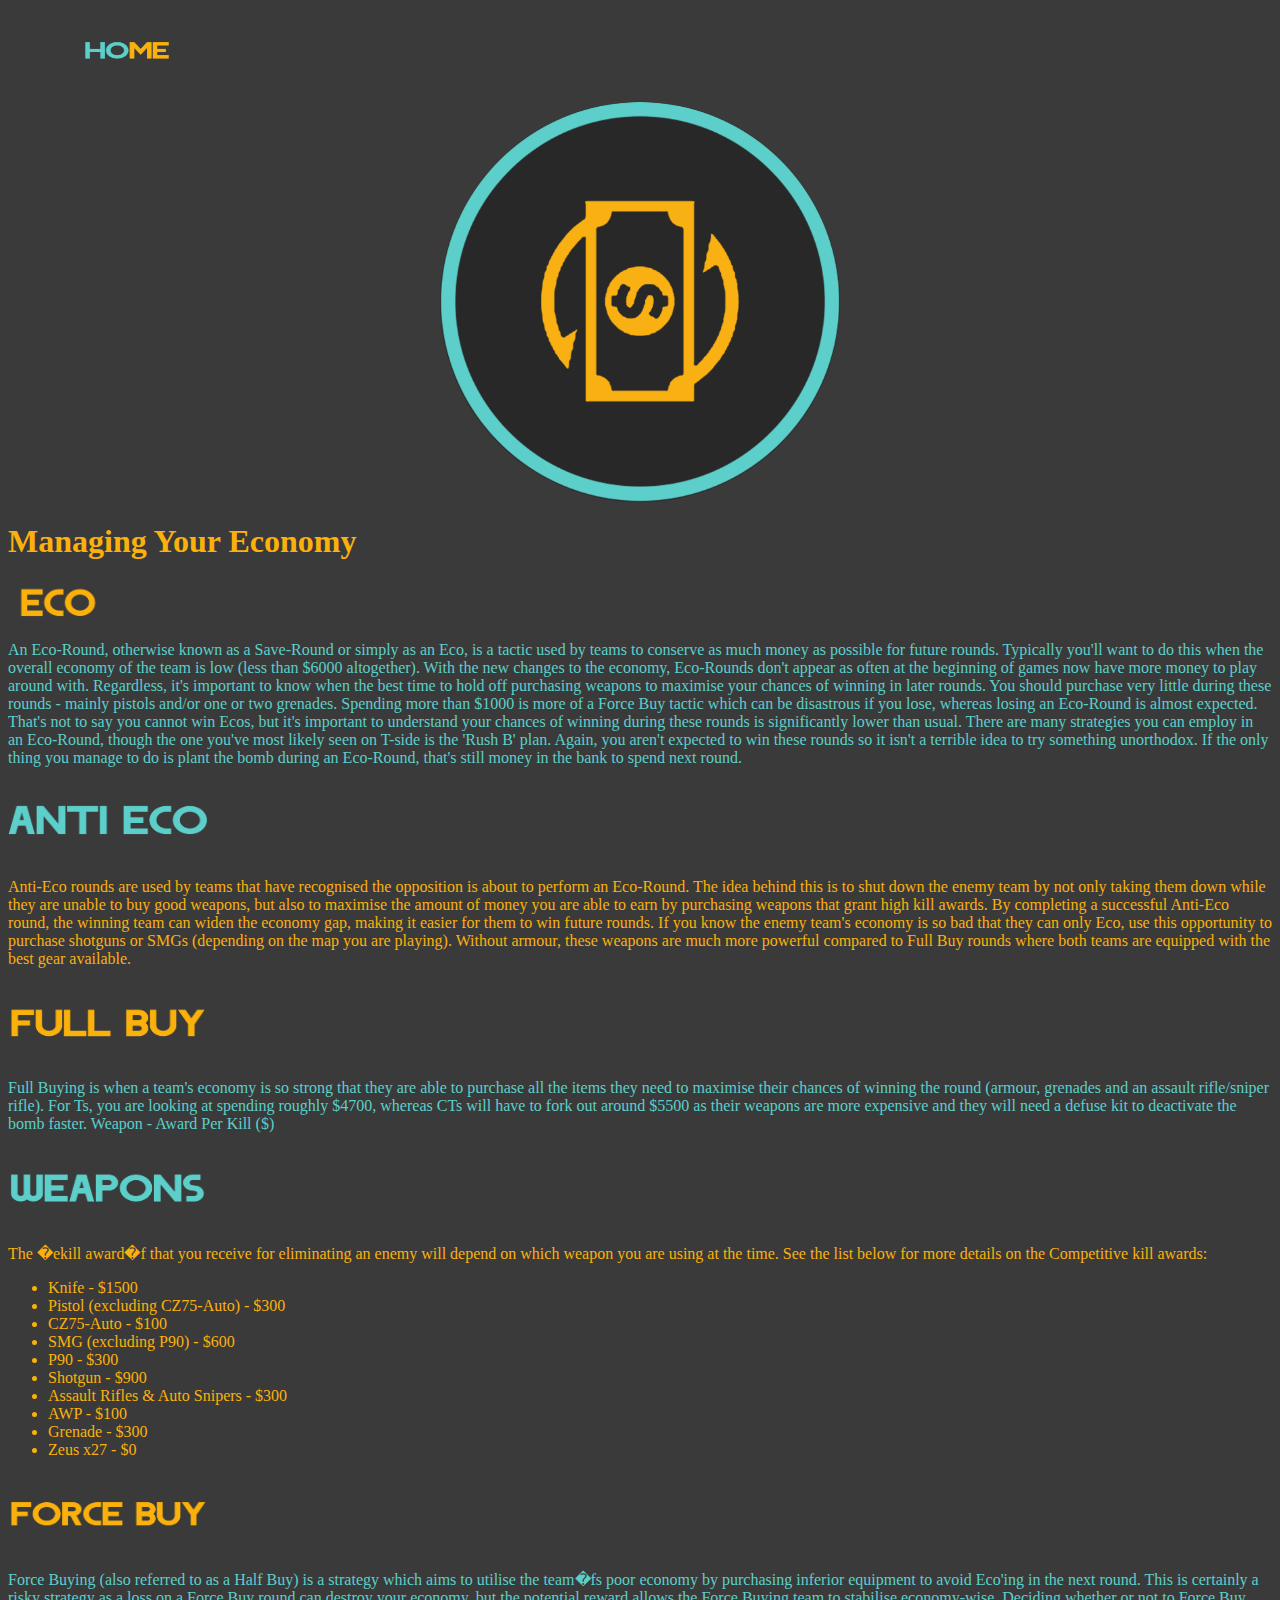
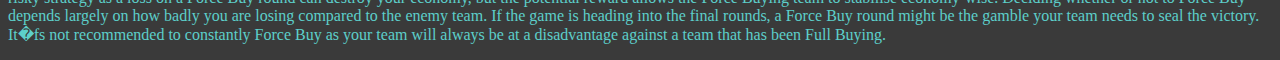
<file: static/economy.html>
<!DOCTYPE html>
<html>
<head>
<link rel="stylesheet" type="text/css" href="css/style.css"/>
	<title> Economy </title>
</head>
<body>
    <a href="index.html"><button class="btnpage2"><img src="images/home.png" class="btnpage" /></button></a>
    <img src="images/economy.png" class="logo" />
    <h1 class="head"> Managing Your Economy </h1>
    <img src="images/ECO.png" class="headerpic2" />
    <p class="txt">
        An Eco-Round, otherwise known as a Save-Round or simply as an Eco, is a tactic used by teams to conserve as much money as possible for future rounds.

        Typically you'll want to do this when the overall economy of the team is low (less than $6000 altogether). With the new changes to the economy, Eco-Rounds don't appear as often at the beginning of games now have more money to play around with.

        Regardless, it's important to know when the best time to hold off purchasing weapons to maximise your chances of winning in later rounds.

        You should purchase very little during these rounds - mainly pistols and/or one or two grenades. Spending more than $1000 is more of a Force Buy tactic which can be disastrous if you lose, whereas losing an Eco-Round is almost expected.

        That's not to say you cannot win Ecos, but it's important to understand your chances of winning during these rounds is significantly lower than usual.

        There are many strategies you can employ in an Eco-Round, though the one you've most likely seen on T-side is the 'Rush B' plan. Again, you aren't expected to win these rounds so it isn't a terrible idea to try something unorthodox.

        If the only thing you manage to do is plant the bomb during an Eco-Round, that's still money in the bank to spend next round.
    </p>
    <img src="images/ANTI ECO.png" class="headerpic" />
    <p class="txt2">
        Anti-Eco rounds are used by teams that have recognised the opposition is about to perform an Eco-Round. The idea behind this is to shut down the enemy team by not only taking them down while they are unable to buy good weapons, but also to maximise the amount of money you are able to earn by purchasing weapons that grant high kill awards.

        By completing a successful Anti-Eco round, the winning team can widen the economy gap, making it easier for them to win future rounds.

        If you know the enemy team's economy is so bad that they can only Eco, use this opportunity to purchase shotguns or SMGs (depending on the map you are playing). Without armour, these weapons are much more powerful compared to Full Buy rounds where both teams are equipped with the best gear available.
    </p>
    <img src="images/FULL BUY.png" class="headerpic" />
    <p class="txt">
        Full Buying is when a team's economy is so strong that they are able to purchase all the items they need to maximise their chances of winning the round (armour, grenades and an assault rifle/sniper rifle).

        For Ts, you are looking at spending roughly $4700, whereas CTs will have to fork out around $5500 as their weapons are more expensive and they will need a defuse kit to deactivate the bomb faster.
        Weapon - Award Per Kill ($)
    </p>
    <img src="images/WEAPONS.png" class="headerpic" />
    <p class="txt2">
        The �ekill award�f that you receive for eliminating an enemy will depend on which weapon you are using at the time. See the list below for more details on the Competitive kill awards:
    </p>
    <ul>
        <div class="txt2">
            <li> Knife - $1500</li>
            <li>Pistol (excluding CZ75-Auto) - $300</li>
            <li>CZ75-Auto - $100</li>
            <li>SMG (excluding P90) - $600</li>
            <li>P90 - $300</li>
            <li>Shotgun - $900</li>
            <li>Assault Rifles & Auto Snipers - $300</li>
            <li>AWP - $100</li>
            <li>Grenade - $300</li>
            <li>Zeus x27 - $0</li>
        </div>
    </ul>
    <img src="images/FORCE BUY.png" class="headerpic" />
    <p class="txt">
        Force Buying (also referred to as a Half Buy) is a strategy which aims to utilise the team�fs poor economy by purchasing inferior equipment to avoid Eco'ing in the next round.

        This is certainly a risky strategy as a loss on a Force Buy round can destroy your economy, but the potential reward allows the Force Buying team to stabilise economy-wise.

        Deciding whether or not to Force Buy depends largely on how badly you are losing compared to the enemy team. If the game is heading into the final rounds, a Force Buy round might be the gamble your team needs to seal the victory.

        It�fs not recommended to constantly Force Buy as your team will always be at a disadvantage against a team that has been Full Buying.

    </p>

</body>
</html>
</file>
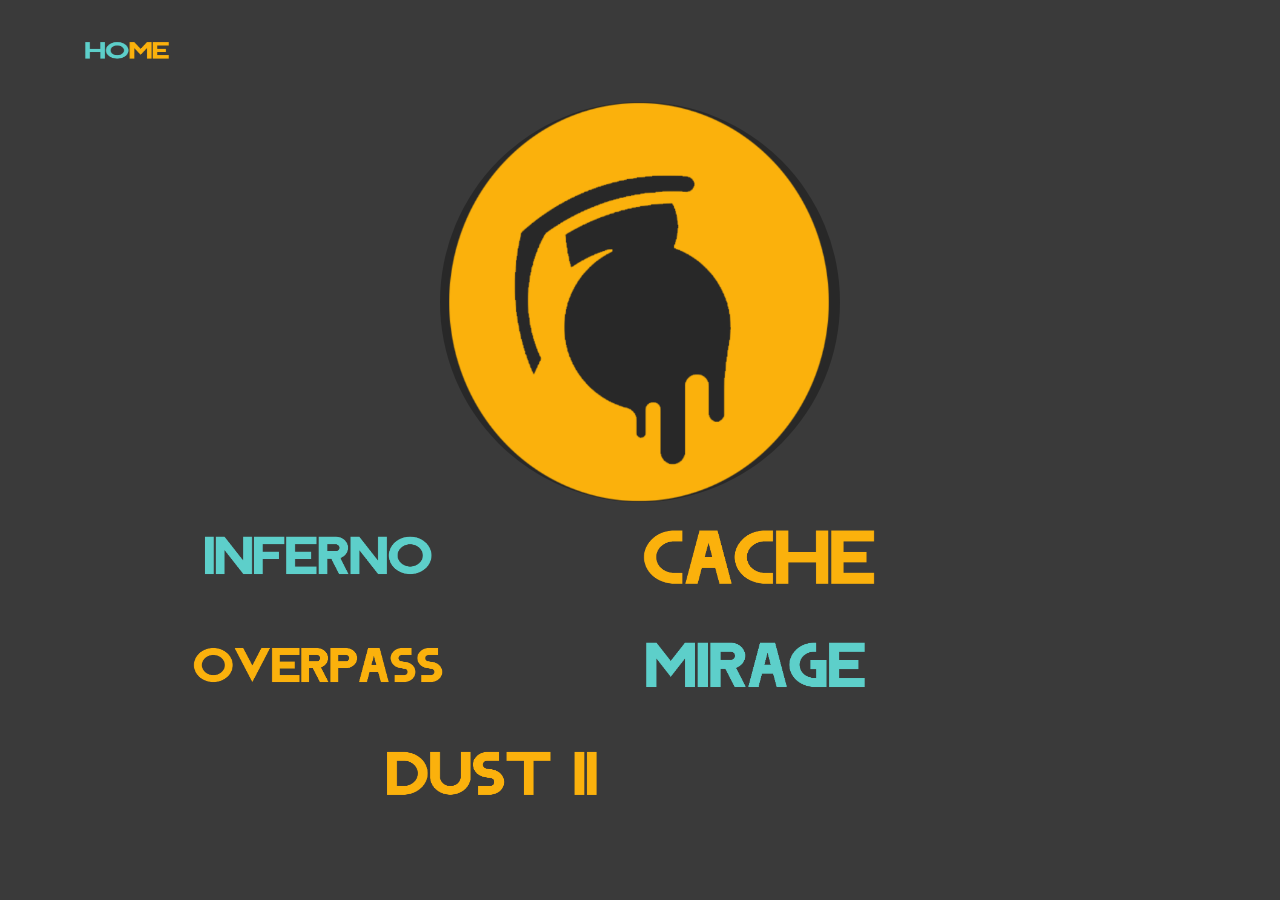
<file: static/grenade.html>
<!DOCTYPE html>
<html>
<head>
<link rel="stylesheet" type="text/css" href="css/style.css"/>
	<title> Grenade </title>
</head>
<body>
    <a href = "index.html"><button class = "btnpage2"><img src="images/home.png" class="btnpage" /></button></a>
    <img src = "images/grenade.png" class = "logo" />
    <table>
        <thead>
            <tr>
                <th><button class="btngrel"><a href="infernogrenade.html"><img src="images/INFERNO.png" class="grenadepic"/></a></button></th>
                <th><button class="btngrer"><a href="cachegrenade.html"><img src="images/CACHE.png" class="grenadepic" /></a></button></th>
            </tr>
            <tr>
                <th><button class="btngrel"><a href="overpassgrenade.html"><img src="images/OVERPASS.png" class="grenadepic" /></a></button></th>
                <th><button class="btngrer"><a href="miragegrenade.html"><img src="images/MIRAGE.png" class="grenadepic" /></a></button></th>
            </tr>
            <tr>
                <th><button class="btngremid"><a href="dustgrenade.html"><img src="images/DUST II.png" class="grenadepic" /></a></button></th>
            </tr>
        </thead>
    </table>
</body>
</html>
</file>
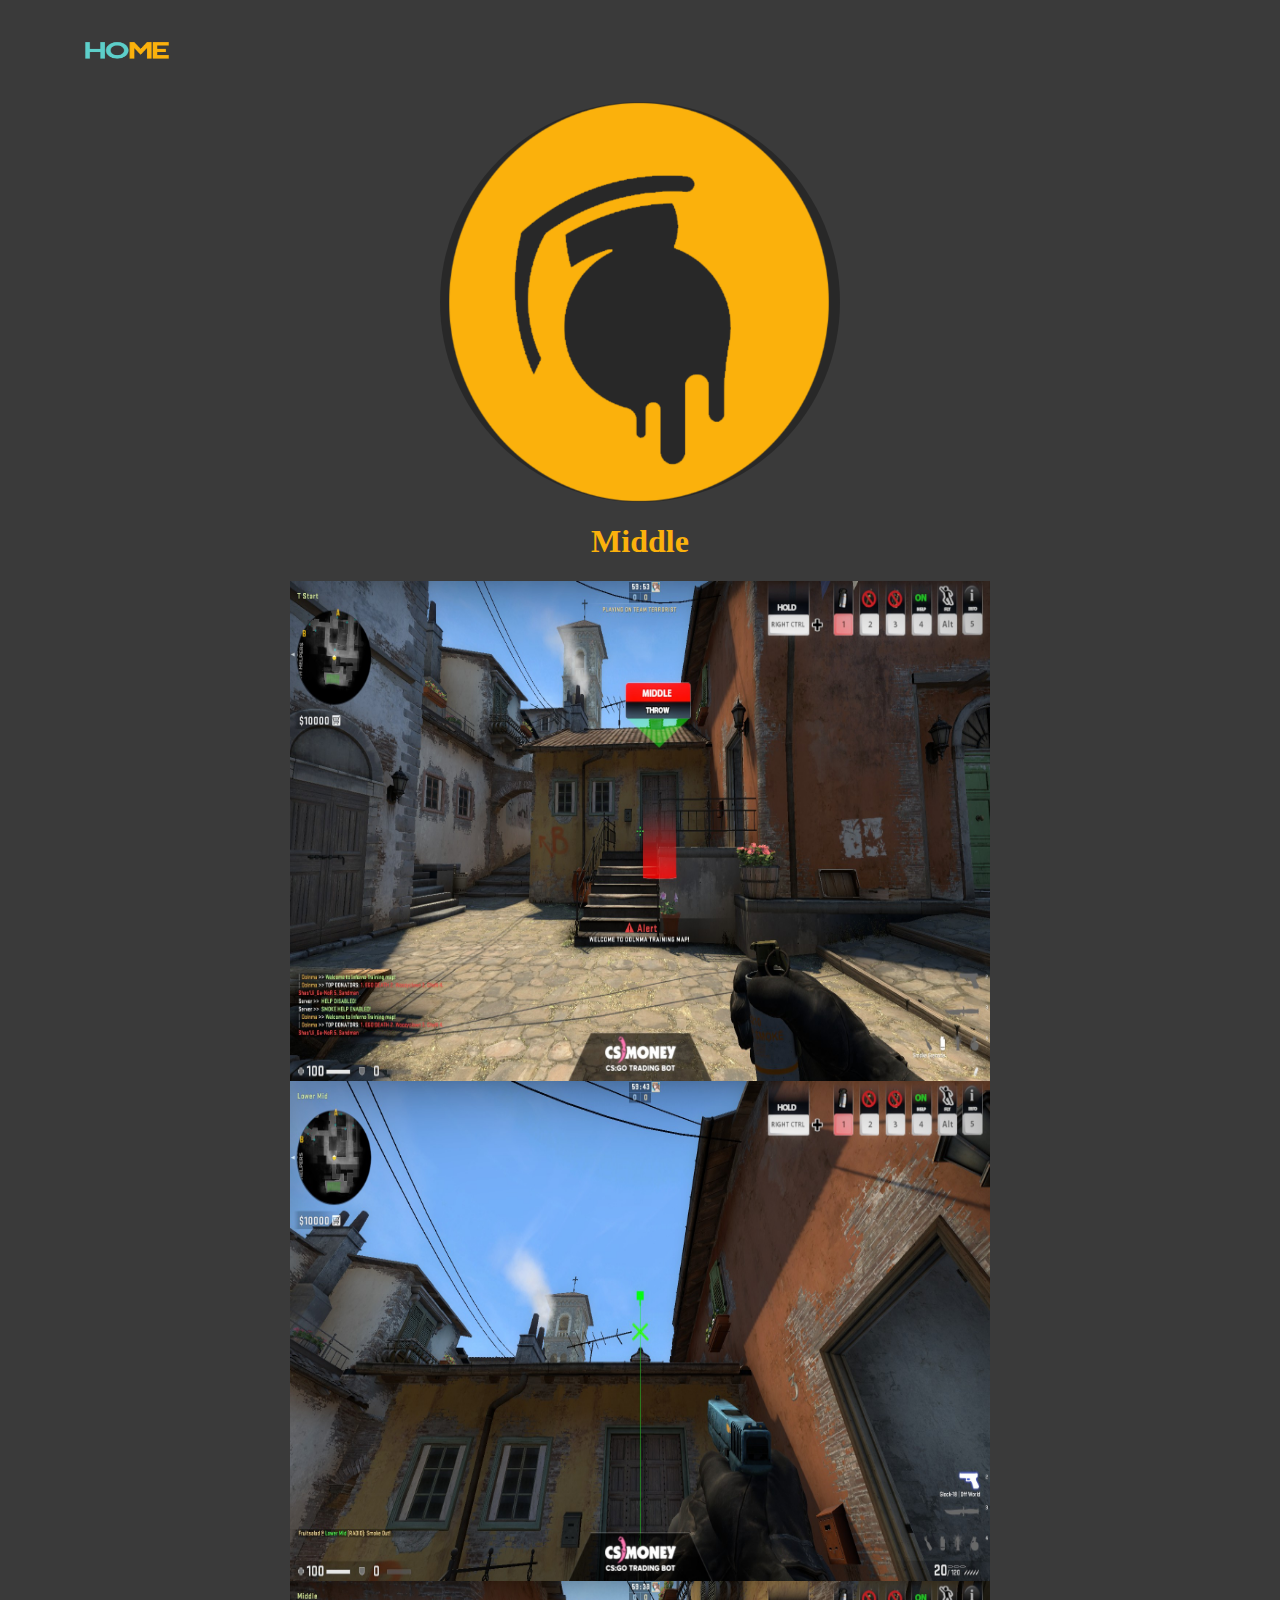
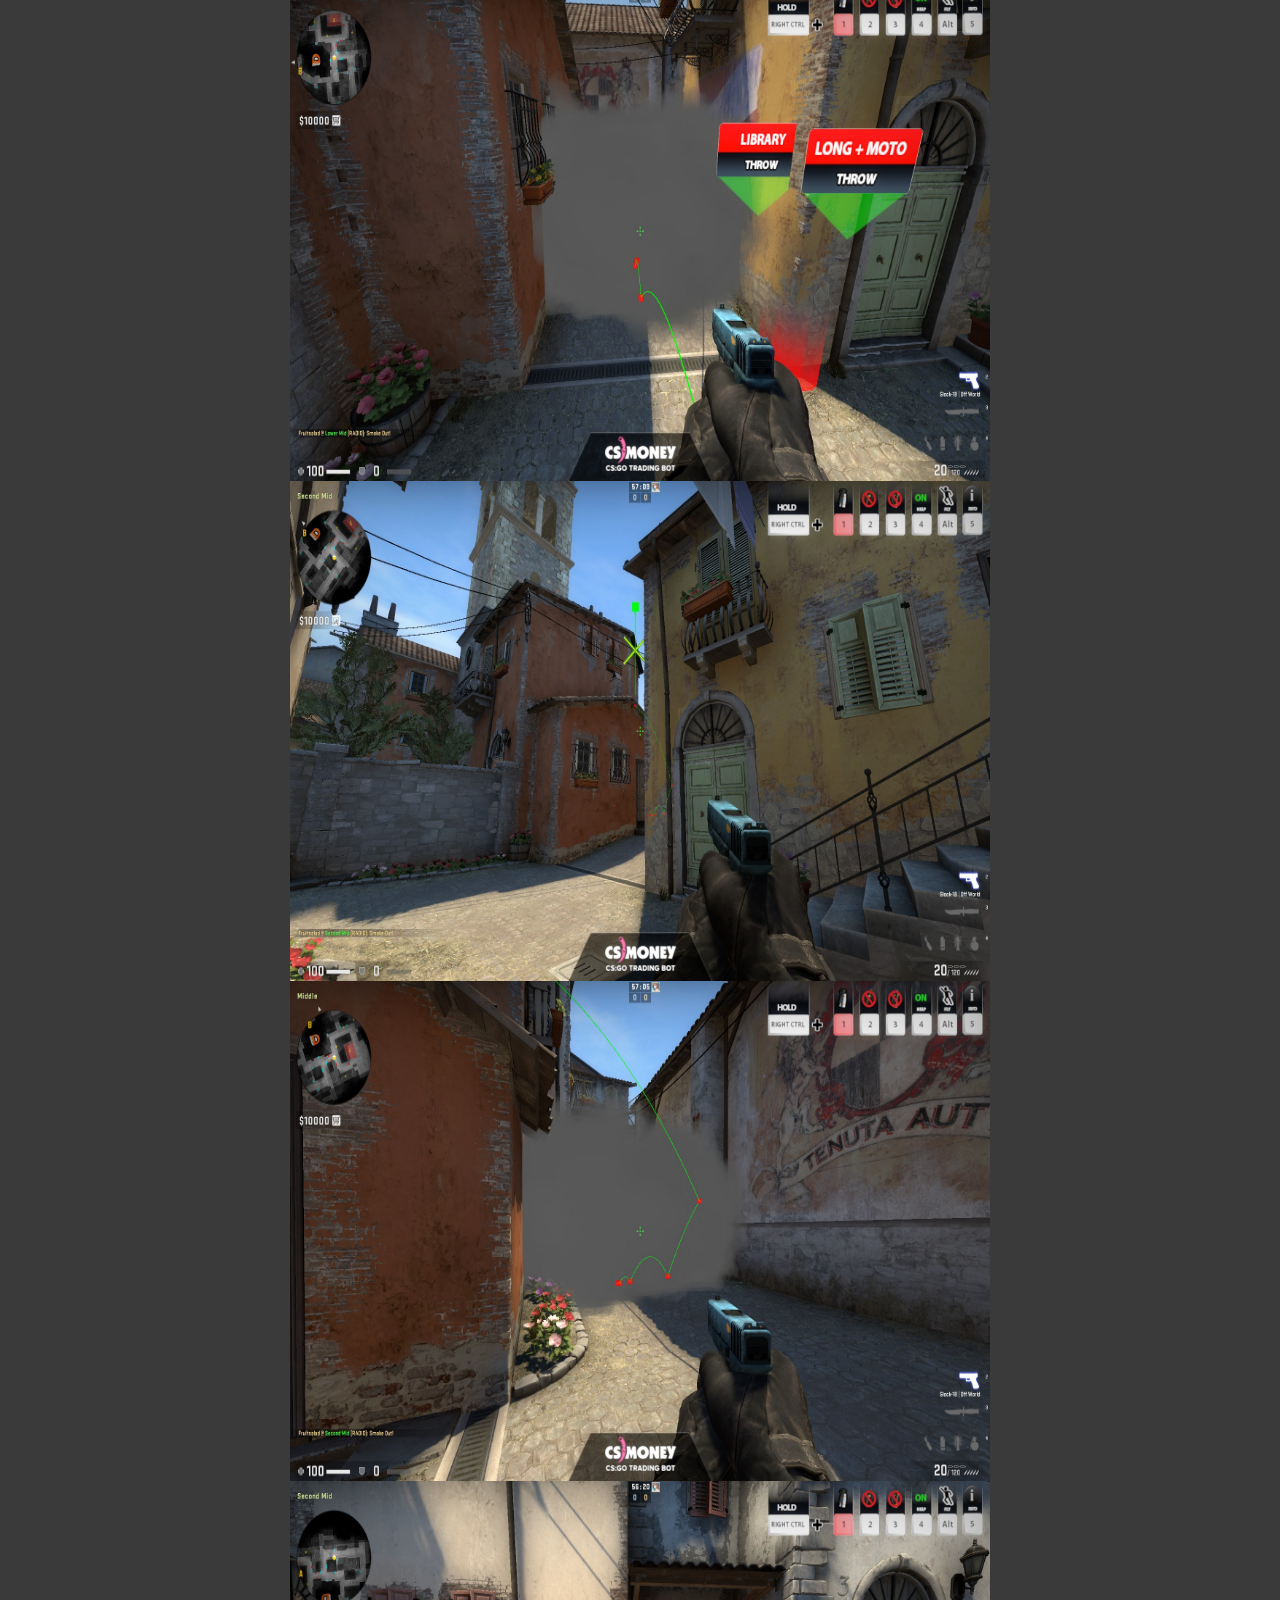
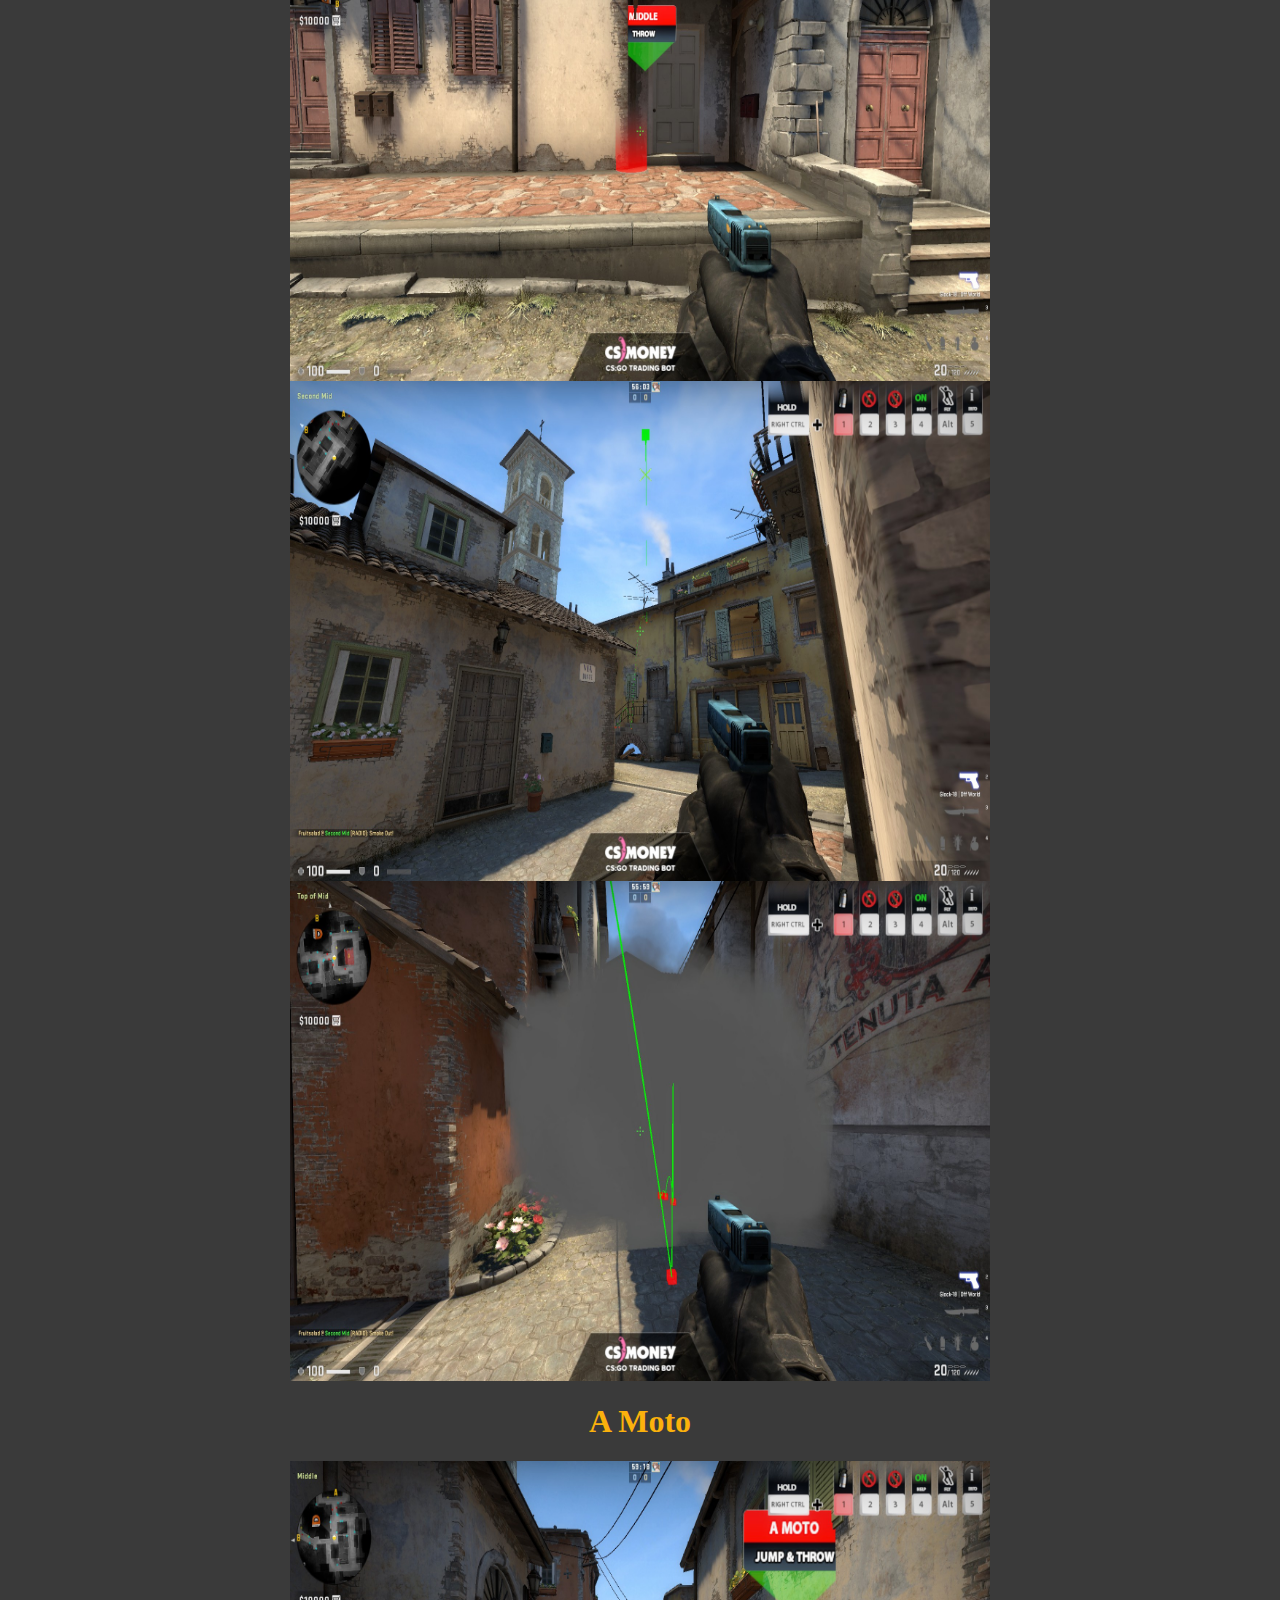
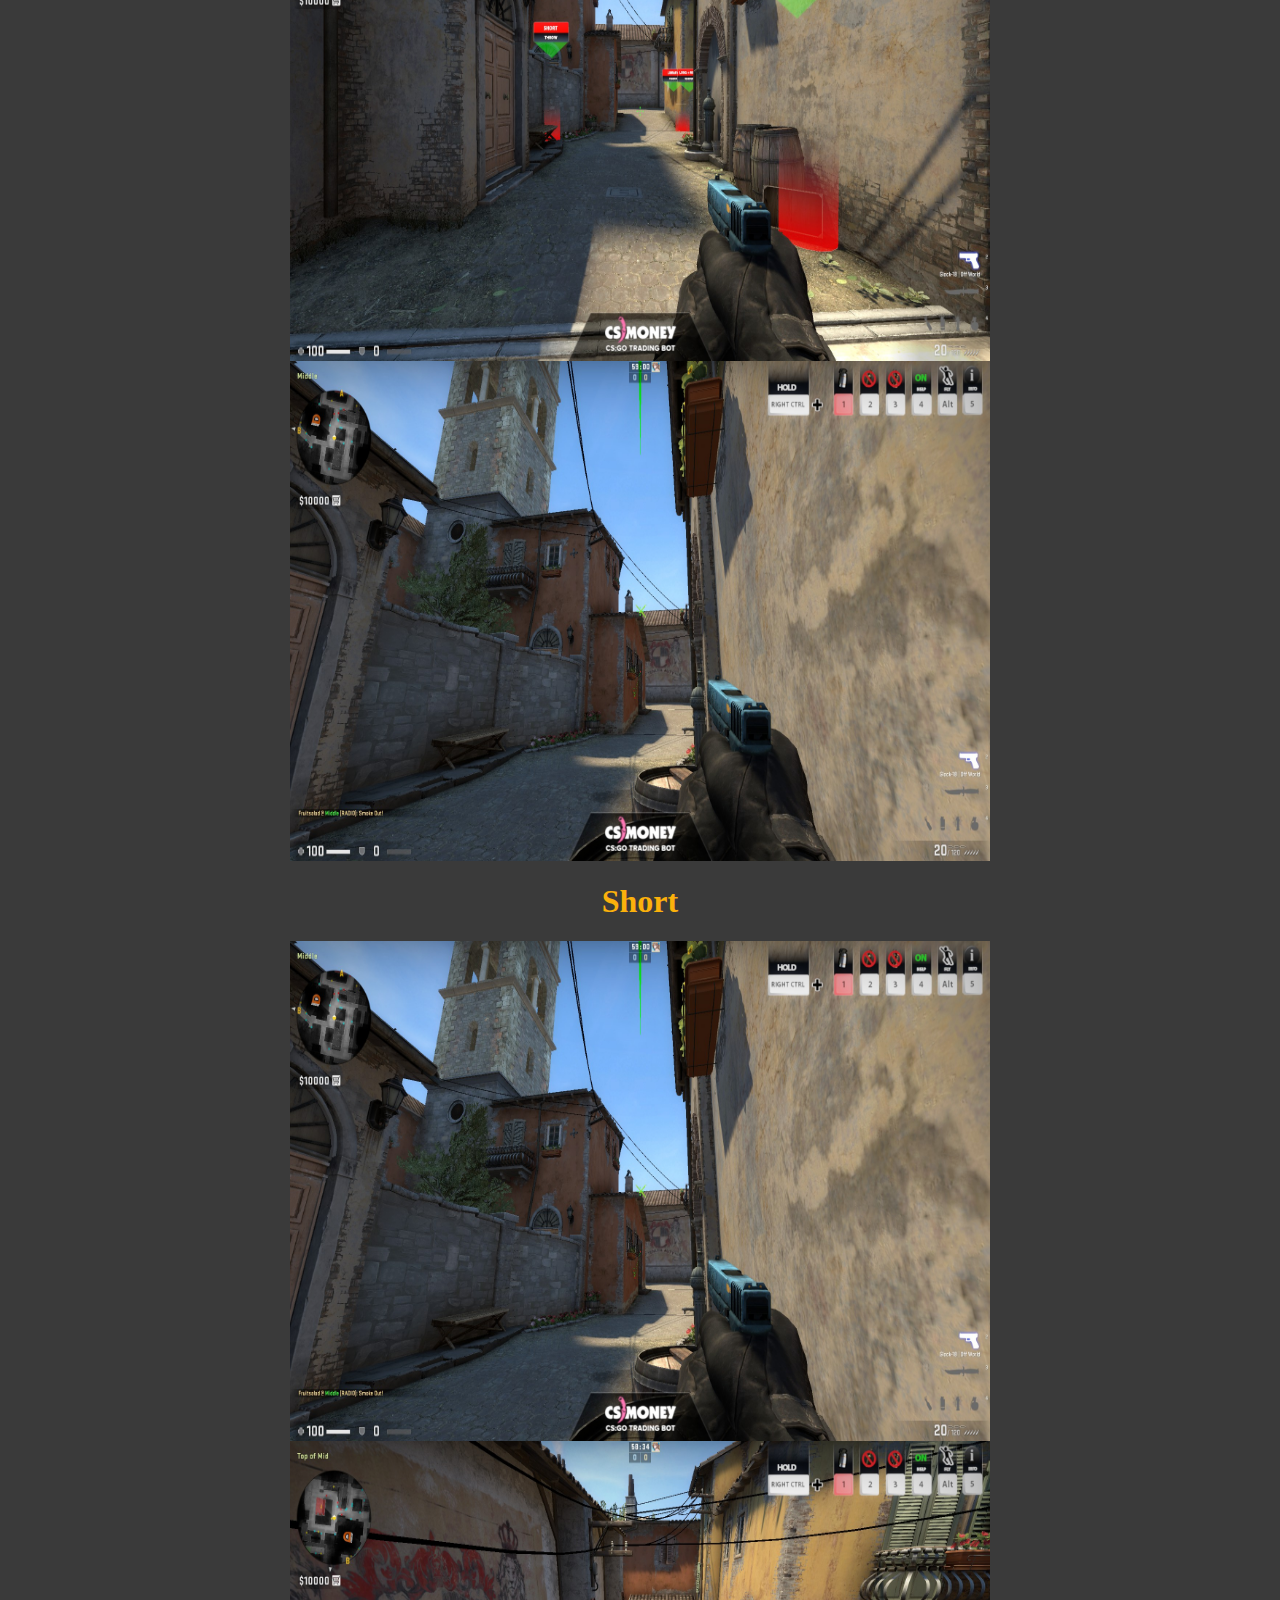
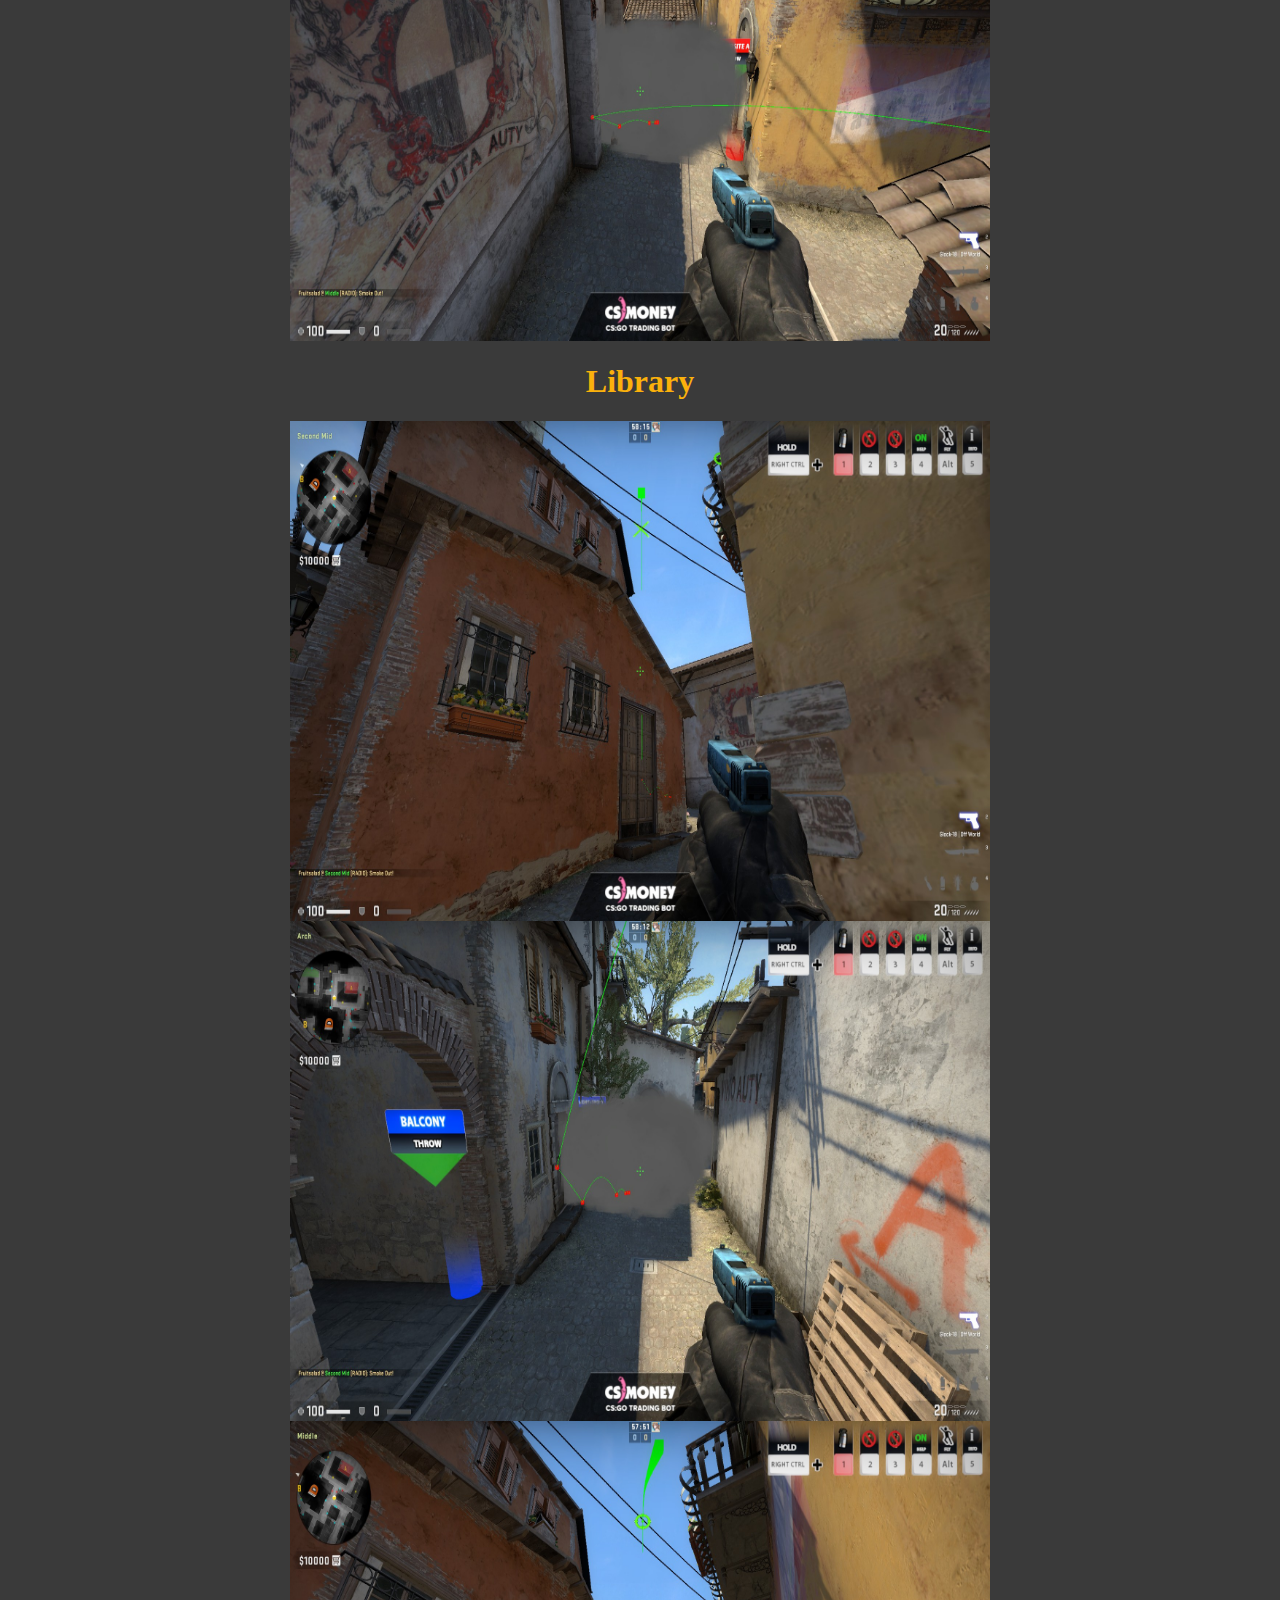
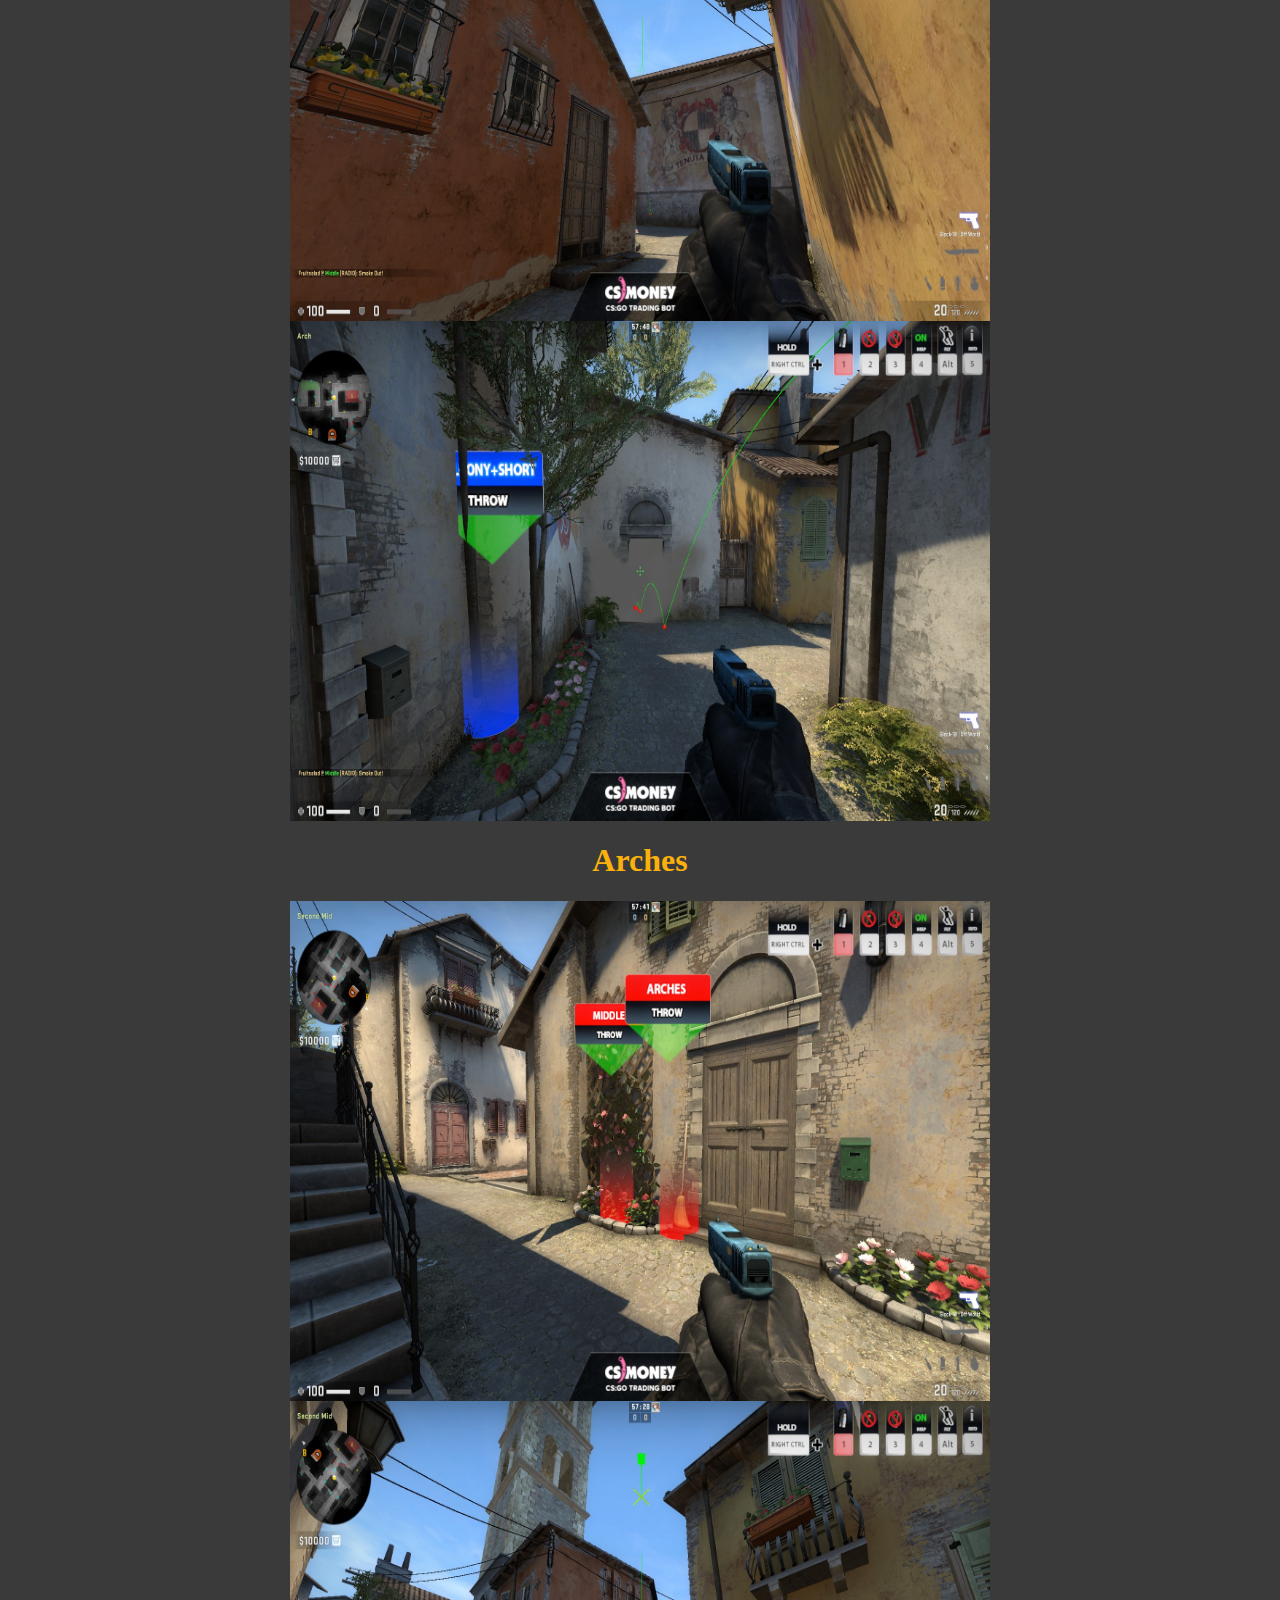
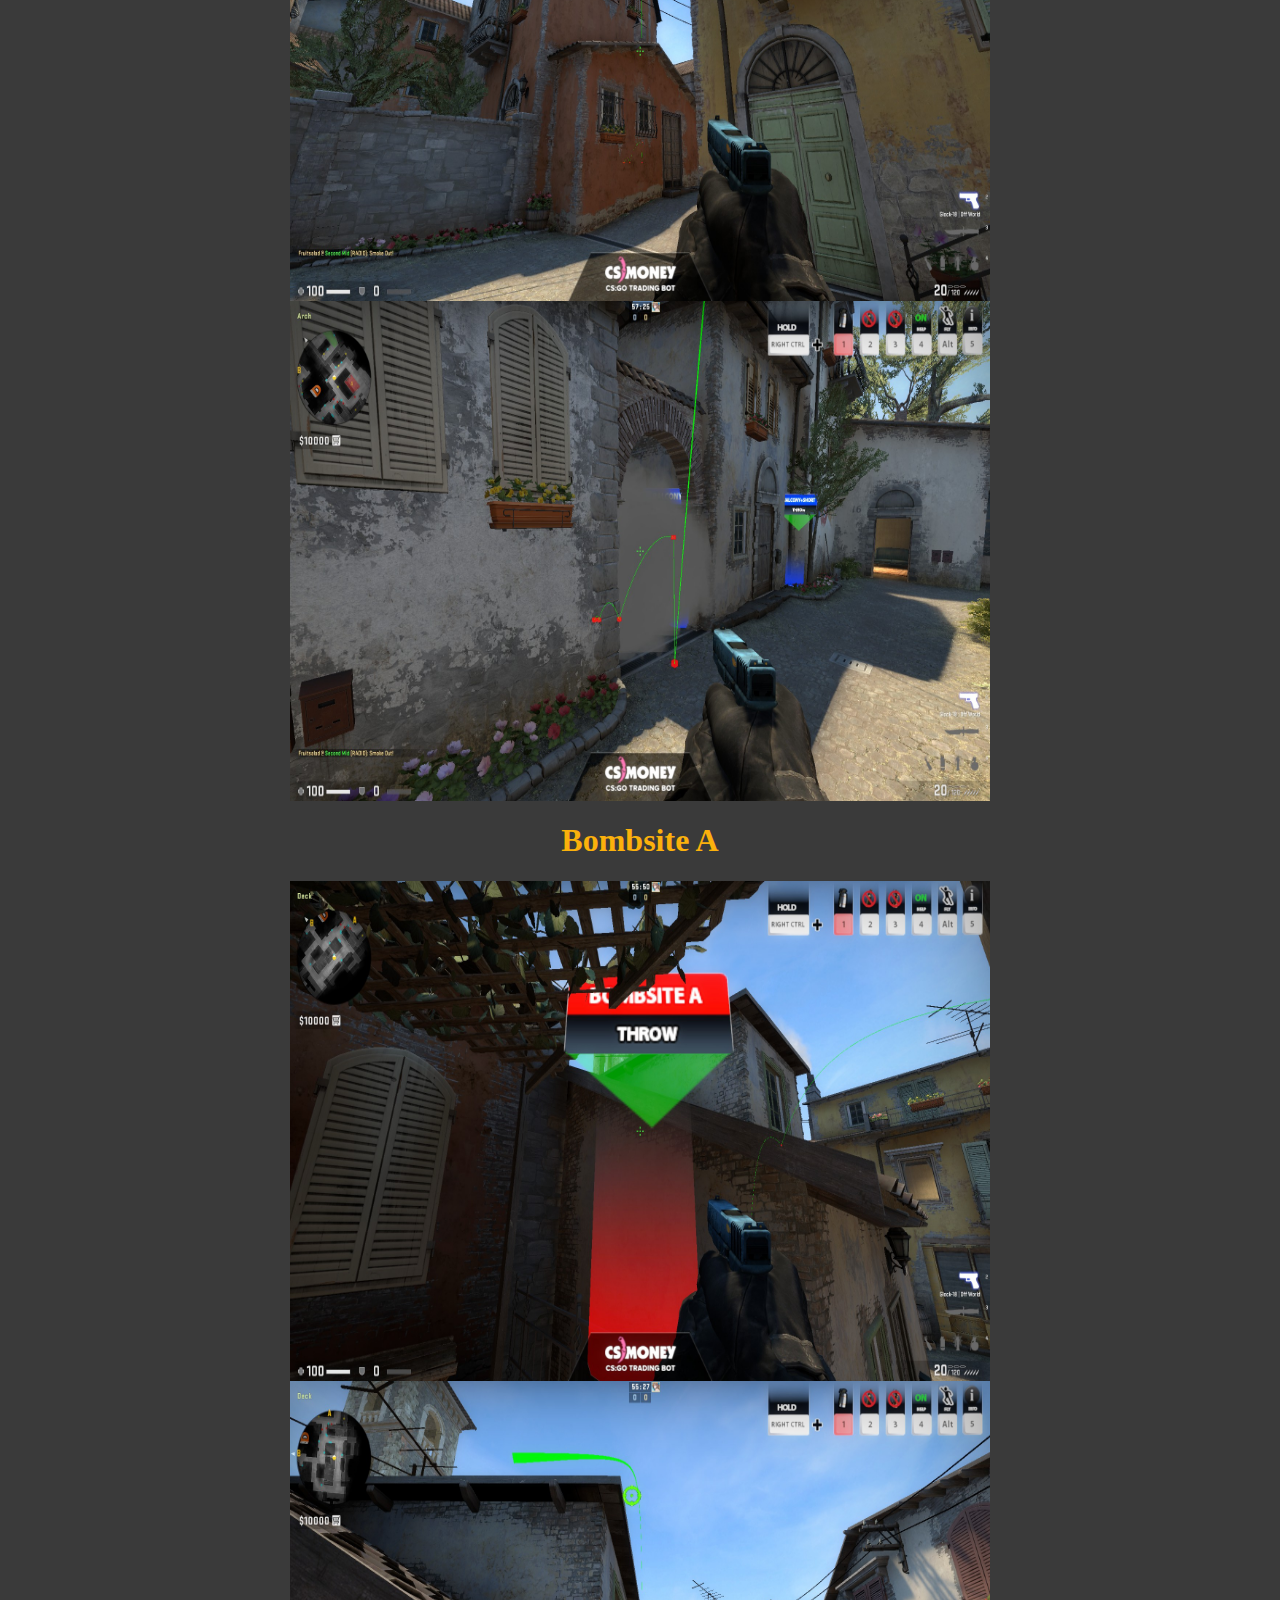
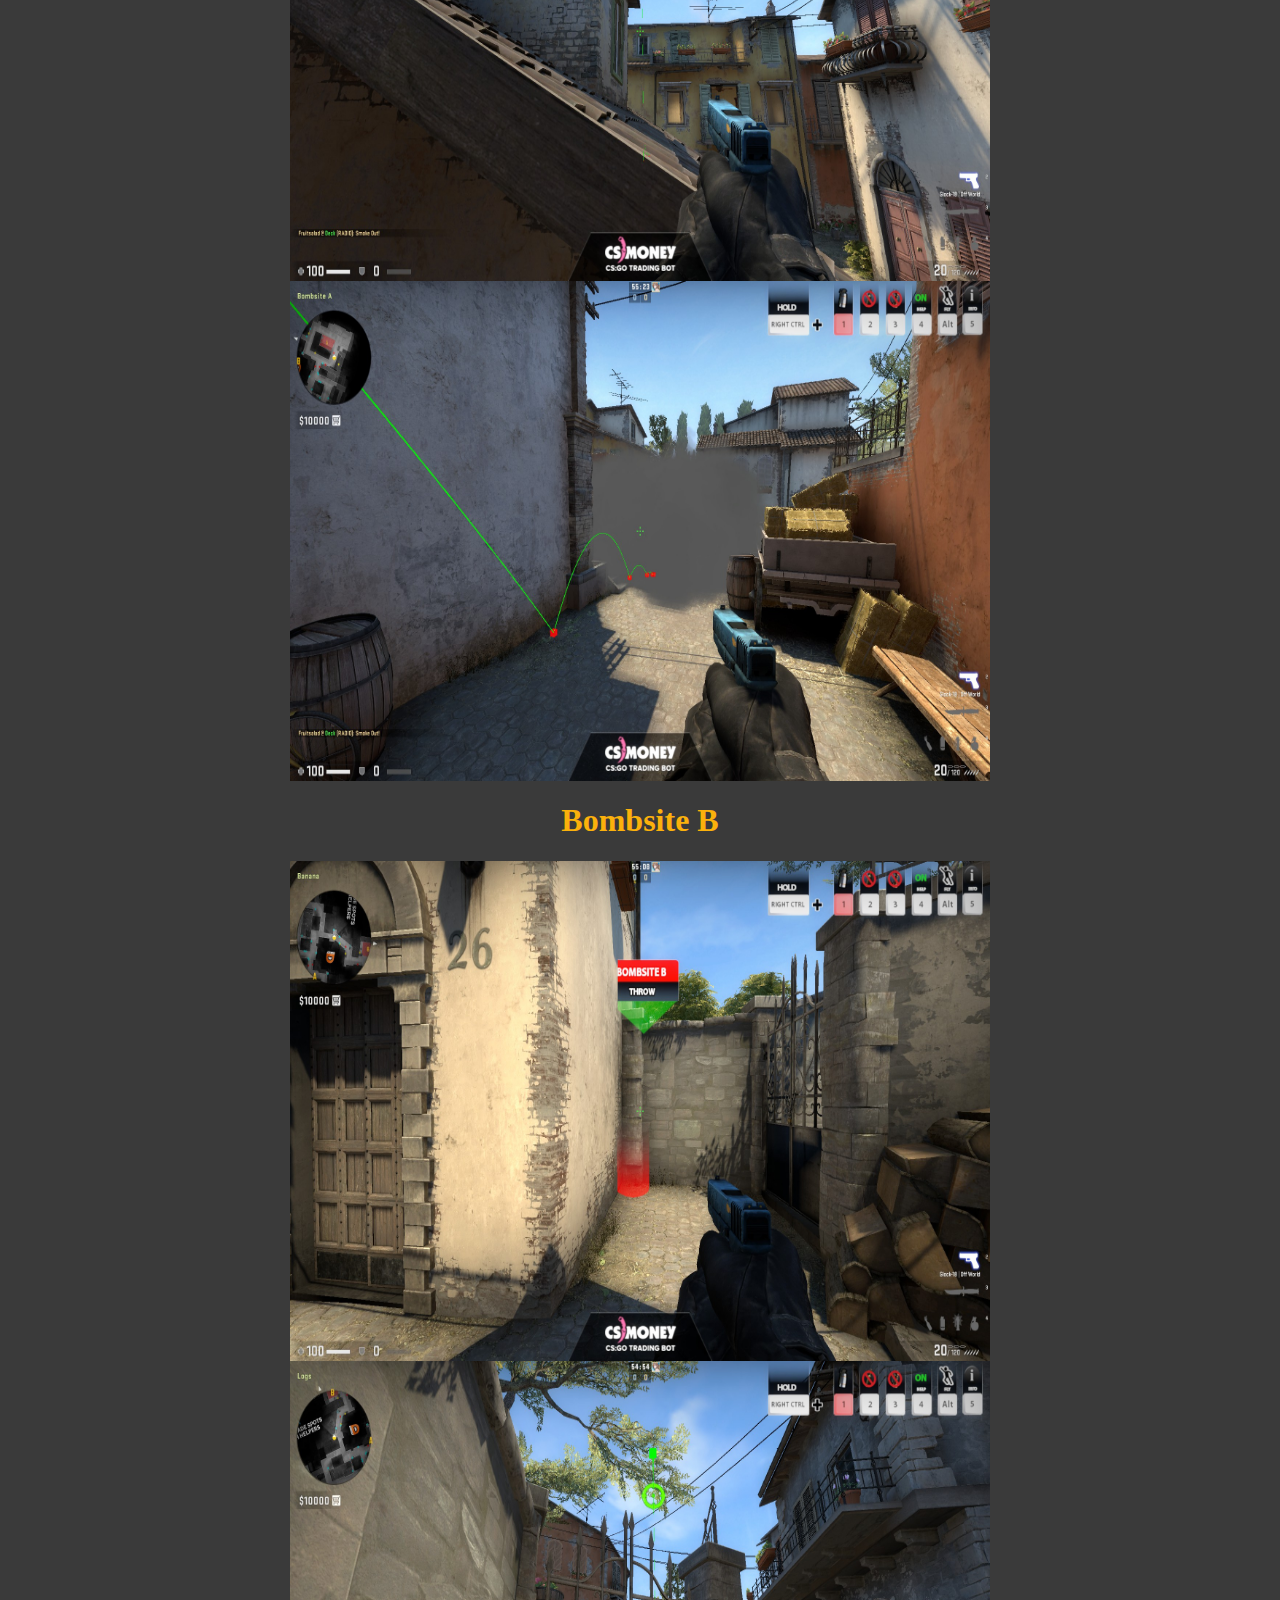
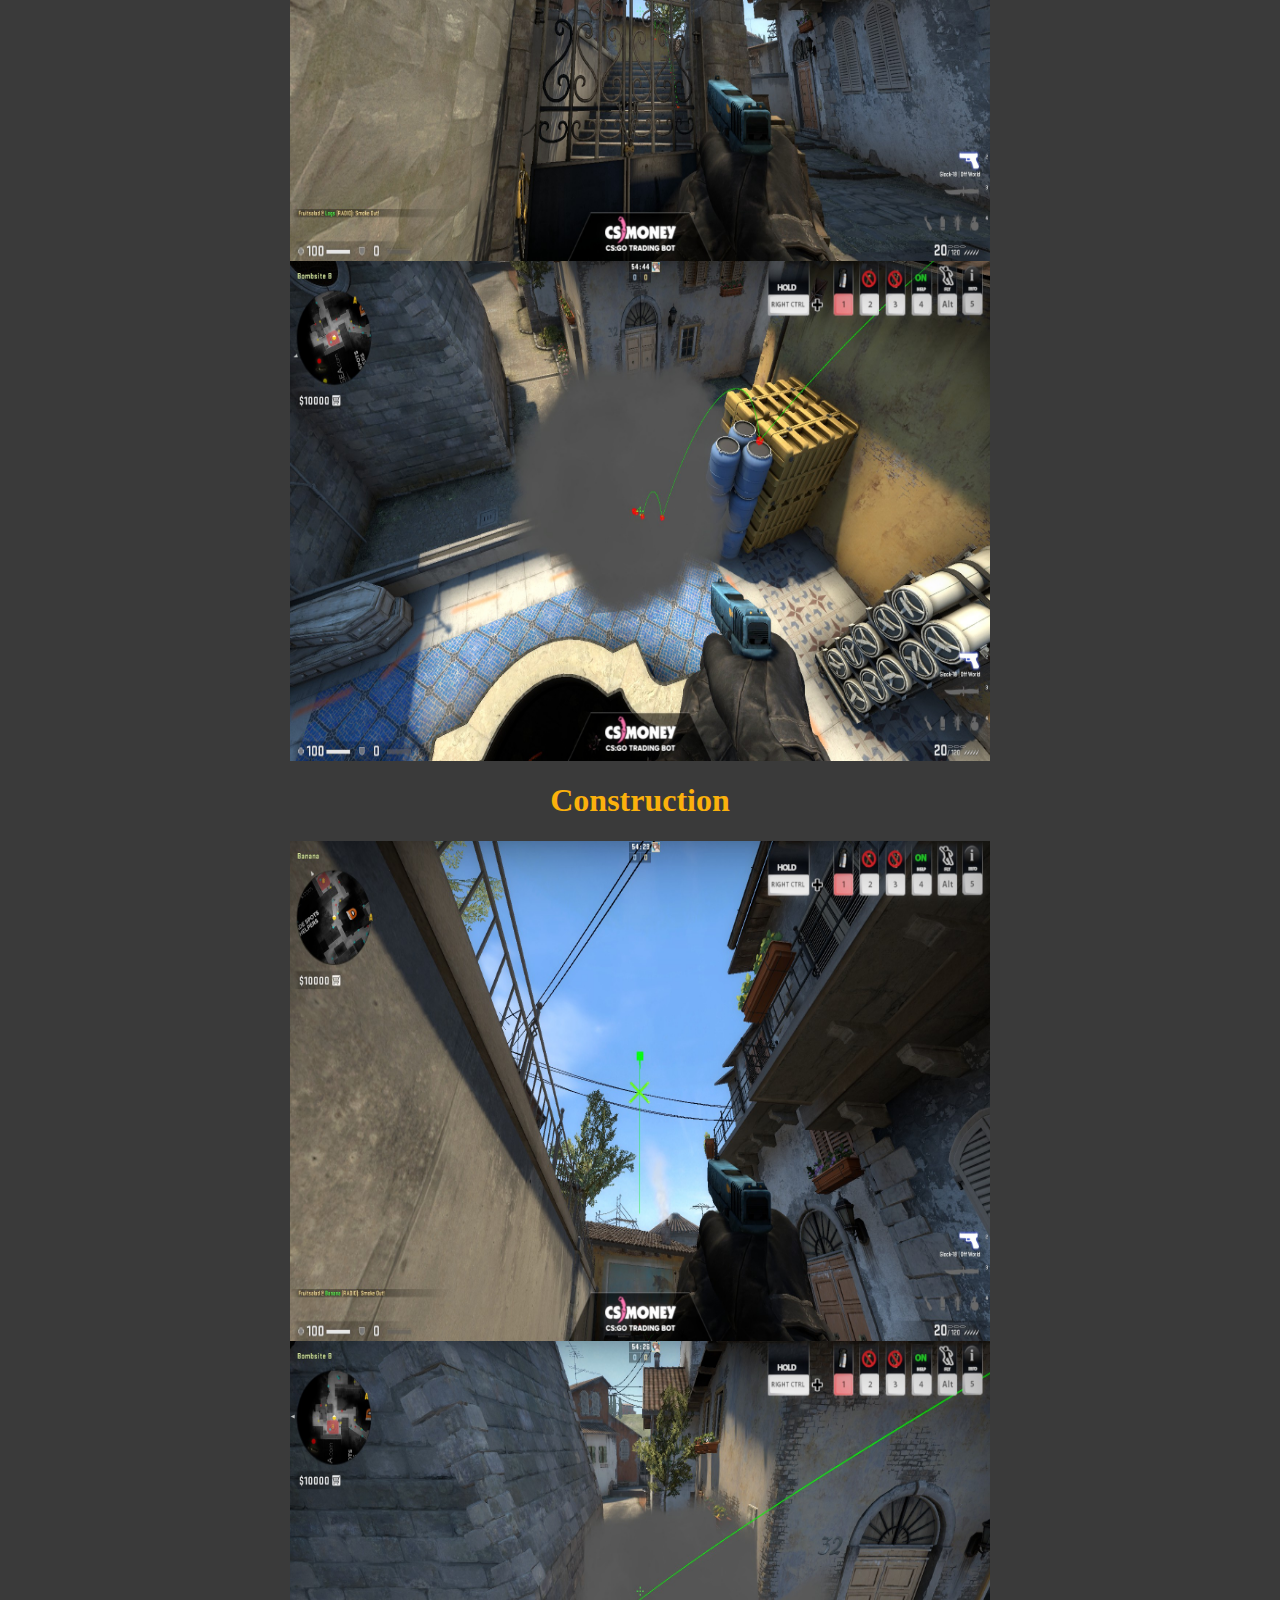
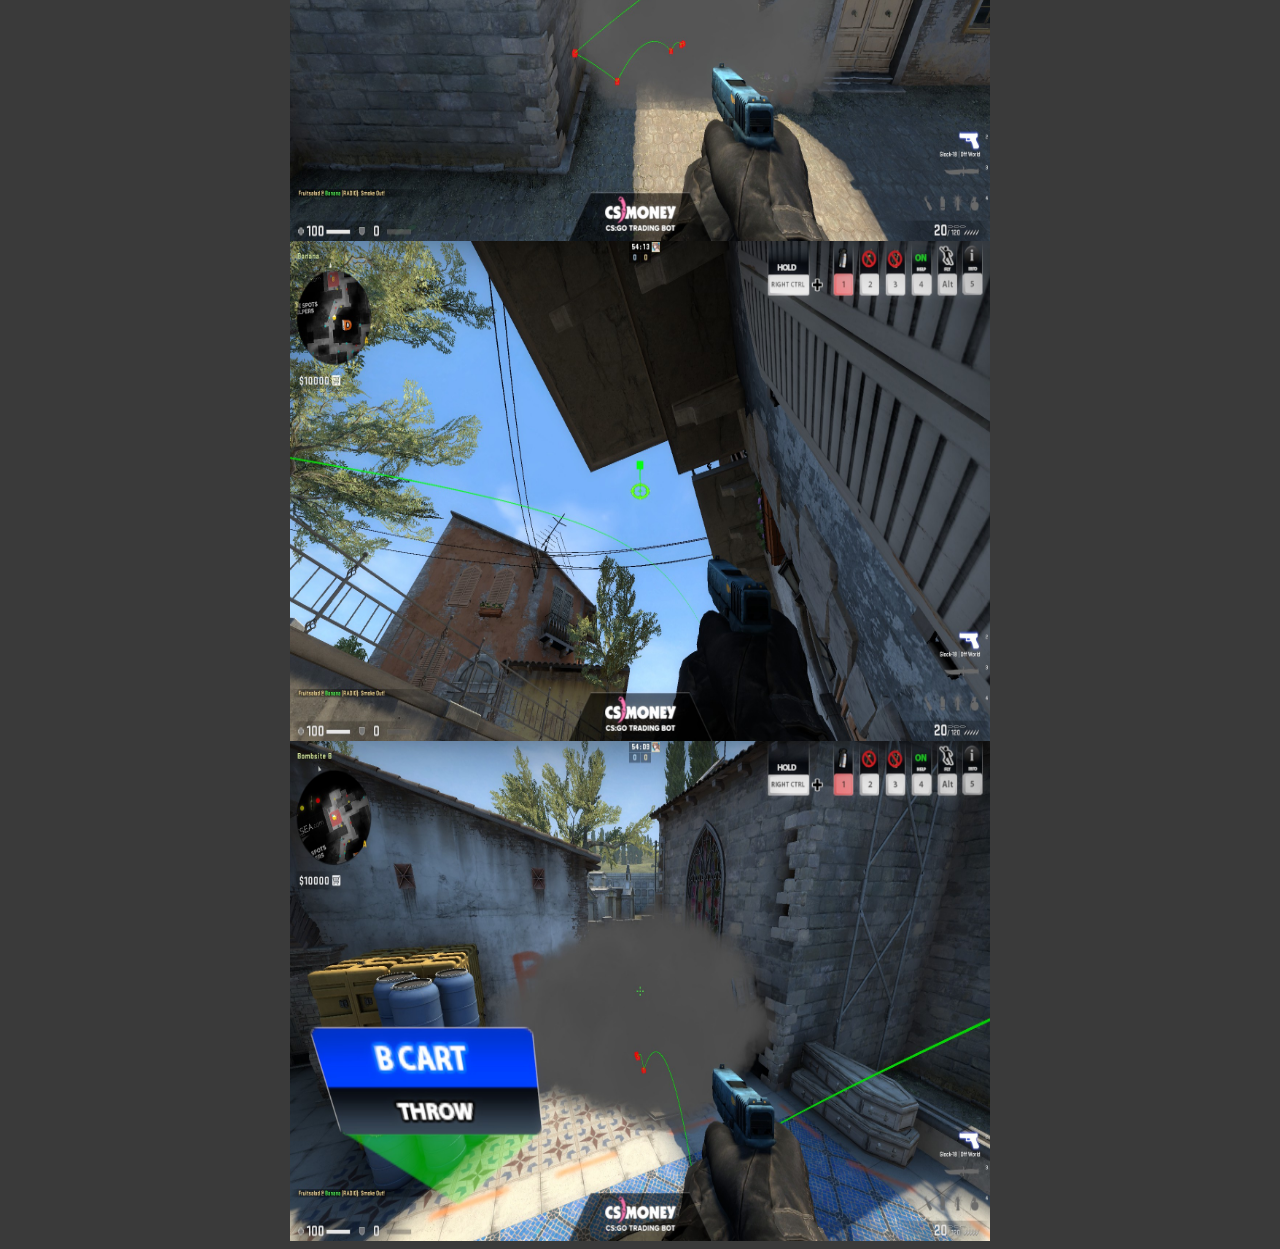
<file: static/infernogrenade.html>
﻿<!DOCTYPE html>
<html>
<head>
    <link rel="stylesheet" type="text/css" href="css/style.css" />
    <title> Inferno Grenade Throws </title>
</head>
<body>
    <a href="index.html"><button class="btnpage2"><img src="images/home.png" class="btnpage" /></button></a>
    <img src="images/grenade.png" class="logo" />
    <center><h1 class="head">Middle</h1></center>
    <img src="images/inferno/20190909212346_1.jpg" class="grenpic" />
    <img src="images/inferno/20190909212355_1.jpg" class="grenpic" />
    <img src="images/inferno/20190909212400_1.jpg" class="grenpic" />
    <img src="images/inferno/20190909212629_1.jpg" class="grenpic" />
    <img src="images/inferno/20190909212634_1.jpg" class="grenpic" />
    <img src="images/inferno/20190909212718_1.jpg" class="grenpic" />
    <img src="images/inferno/20190909212735_1.jpg" class="grenpic" />
    <img src="images/inferno/20190909212739_1.jpg" class="grenpic" />
    <center><h1 class="head">A Moto</h1></center>
    <img src="images/inferno/20190909212420_1.jpg" class="grenpic" />
    <img src="images/inferno/20190909212438_1.jpg" class="grenpic" />
    <center><h1 class="head">Short</h1></center>
    <img src="images/inferno/20190909212438_1.jpg" class="grenpic" />
    <img src="images/inferno/20190909212505_1.jpg" class="grenpic" />
    <center><h1 class="head">Library</h1></center>
    <img src="images/inferno/20190909212523_1.jpg" class="grenpic" />
    <img src="images/inferno/20190909212527_1.jpg" class="grenpic" />
    <img src="images/inferno/20190909212547_1.jpg" class="grenpic" />
    <img src="images/inferno/20190909212550_1.jpg" class="grenpic" />
    <center><h1 class="head">Arches</h1></center>
    <img src="images/inferno/20190909212557_1.jpg" class="grenpic" />
    <img src="images/inferno/20190909212610_1.jpg" class="grenpic" />
    <img src="images/inferno/20190909212613_1.jpg" class="grenpic" />
    <center><h1 class="head">Bombsite A</h1></center>
    <img src="images/inferno/20190909212748_1.jpg" class="grenpic" />
    <img src="images/inferno/20190909212811_1.jpg" class="grenpic" />
    <img src="images/inferno/20190909212815_1.jpg" class="grenpic" />
    <center><h1 class="head">Bombsite B</h1></center>
    <img src="images/inferno/20190909212830_1.jpg" class="grenpic" />
    <img src="images/inferno/20190909212844_1.jpg" class="grenpic" />
    <img src="images/inferno/20190909212855_1.jpg" class="grenpic" />
    <center><h1 class="head">Construction</h1></center>
    <img src="images/inferno/20190909212909_1.jpg" class="grenpic" />
    <img src="images/inferno/20190909212912_1.jpg" class="grenpic" />
    <img src="images/inferno/20190909212925_1.jpg" class="grenpic" />
    <img src="images/inferno/20190909212929_1.jpg" class="grenpic" />
</body>
</html>
</file>
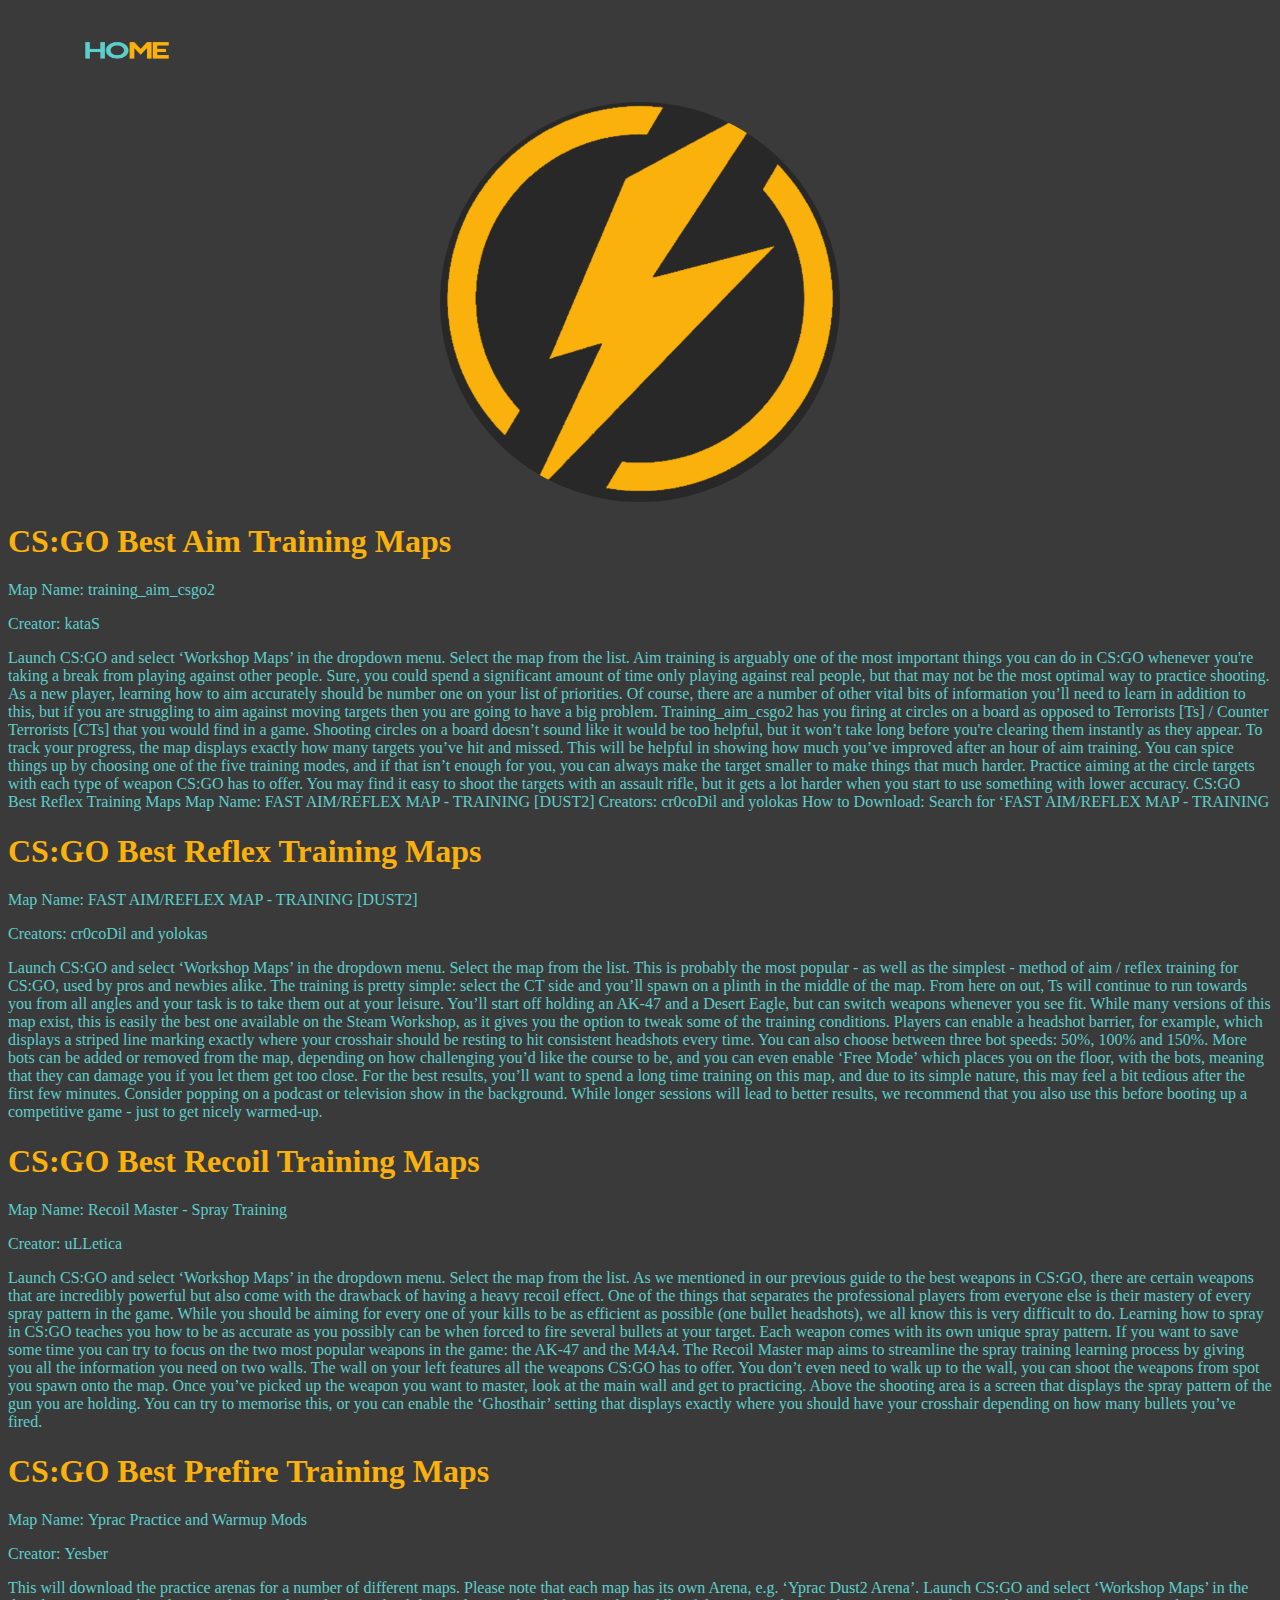
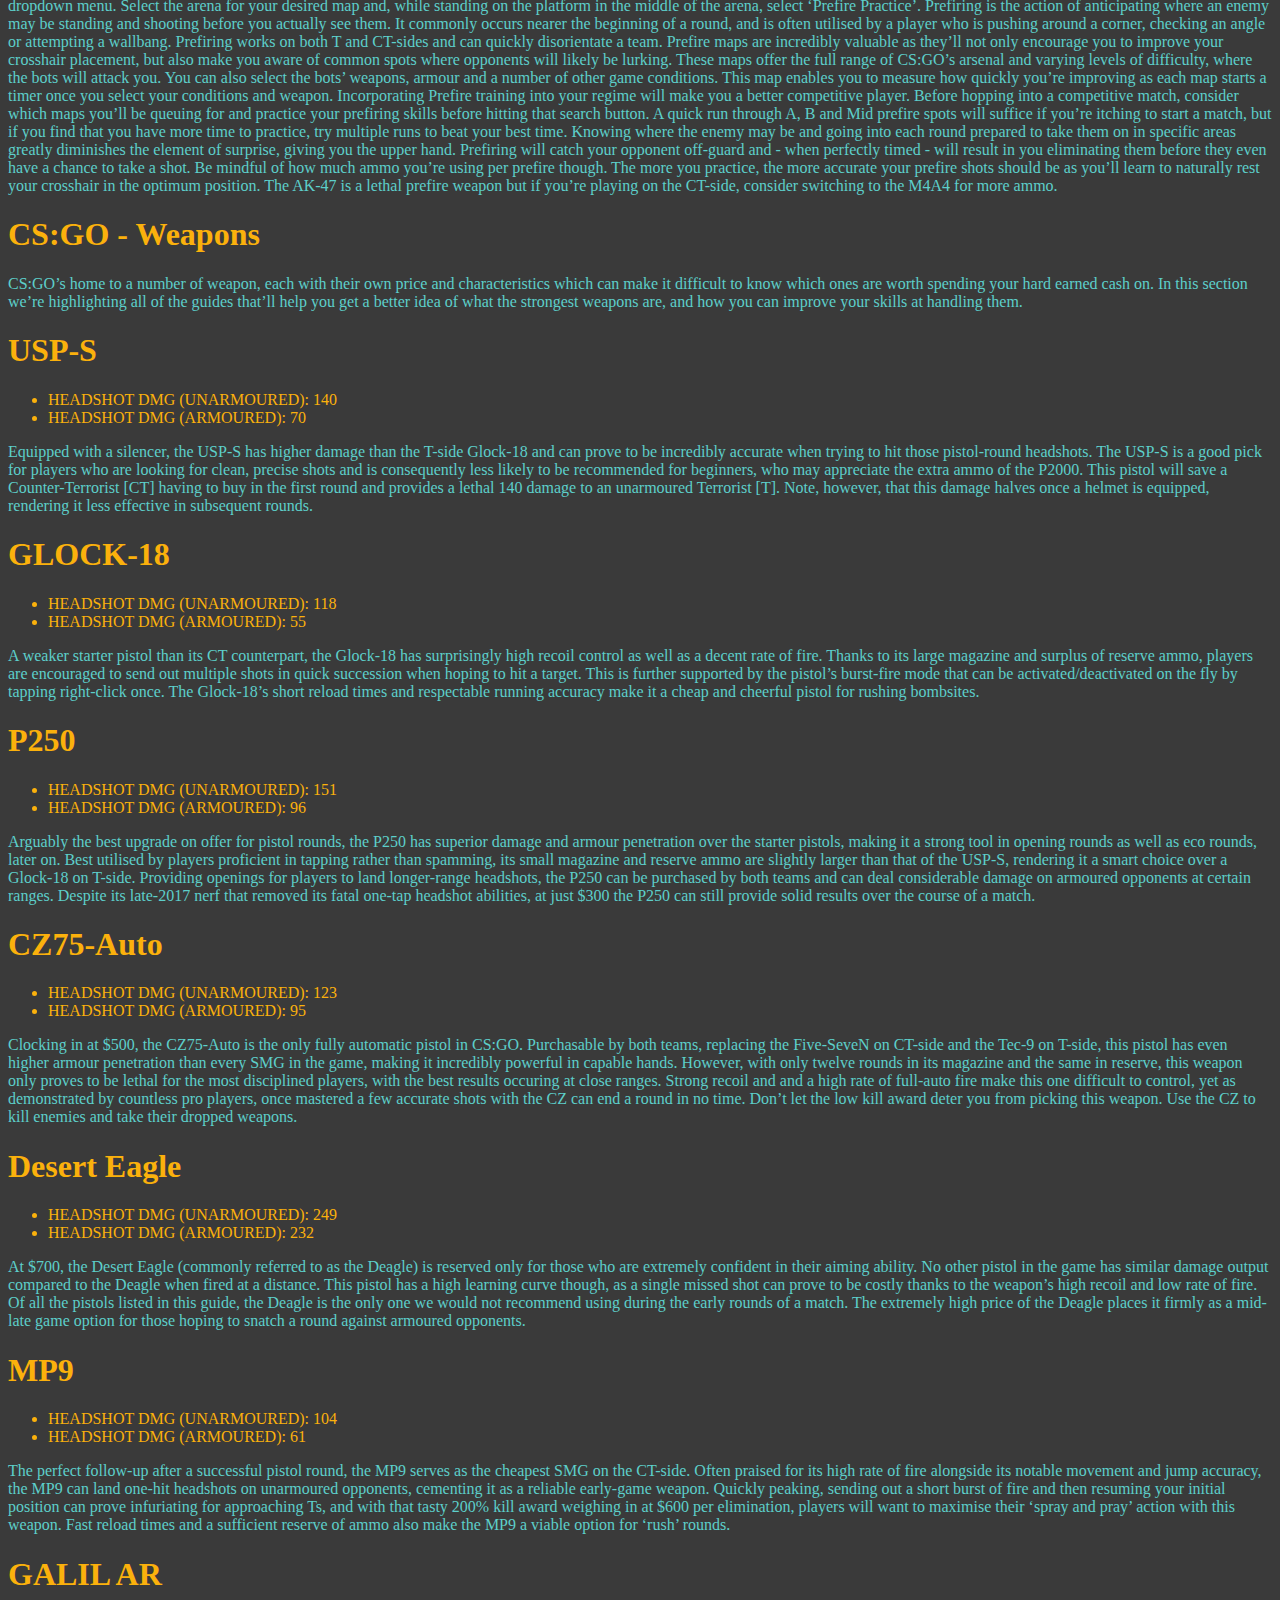
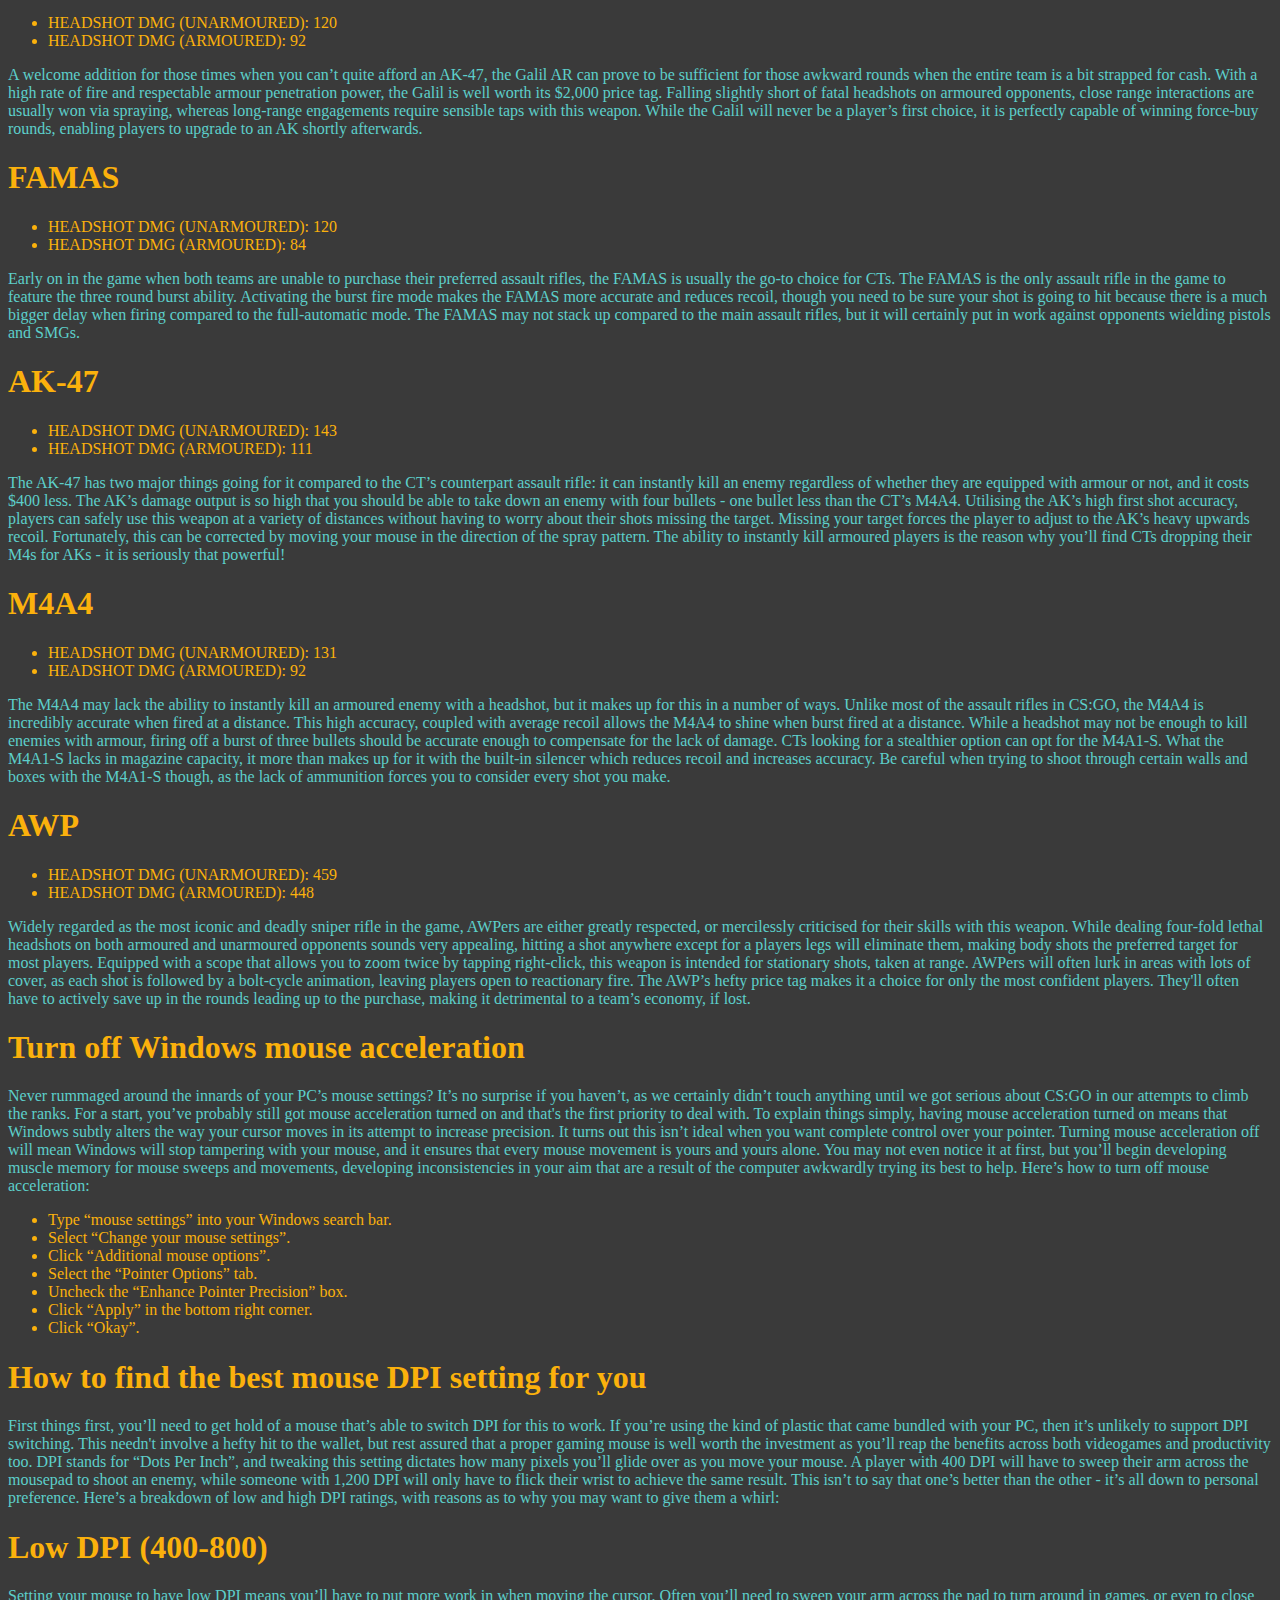
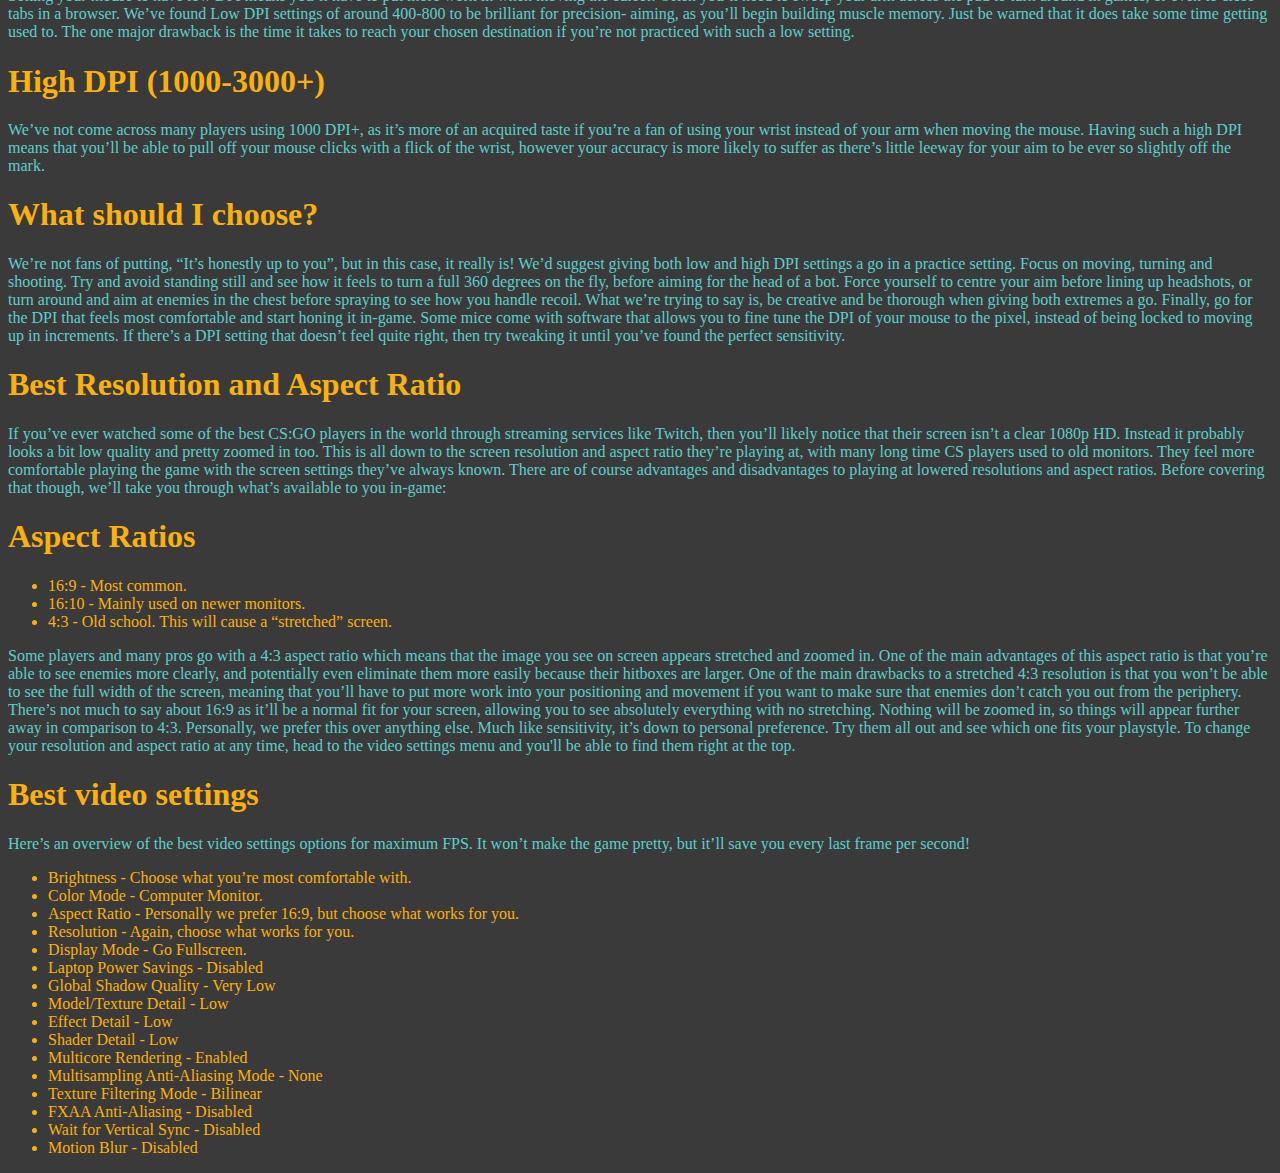
<file: static/meta.html>
﻿<!DOCTYPE html>
<html>
<head>
<link rel="stylesheet" type="text/css" href="css/style.css"/>
	<title> Meta </title>
</head>
<body>
    <a href="index.html"><button class="btnpage2"><img src="images/home.png" class="btnpage" /></button></a>
    <img src="images/meta.png" class="logo" />
    <h1 class="head"> CS:GO Best Aim Training Maps </h1>
    <p class="txt">
        Map Name: training_aim_csgo2
    </p>
    <p class="txt">
        Creator: kataS
    </p>
    <p class="txt">
        Launch CS:GO and select ‘Workshop Maps’ in the dropdown menu. Select the
        map from the list.
        Aim training is arguably one of the most important things you can do in CS:GO
        whenever you're taking a break from playing against other people. Sure, you could
        spend a significant amount of time only playing against real people, but that may
        not be the most optimal way to practice shooting.
        As a new player, learning how to aim accurately should be number one on your list
        of priorities. Of course, there are a number of other vital bits of information you’ll
        need to learn in addition to this, but if you are struggling to aim against moving
        targets then you are going to have a big problem.
        Training_aim_csgo2 has you firing at circles on a board as opposed to Terrorists
        [Ts] / Counter Terrorists [CTs] that you would find in a game. Shooting circles on a
        board doesn’t sound like it would be too helpful, but it won’t take long before you&#39;re
        clearing them instantly as they appear.
        To track your progress, the map displays exactly how many targets you’ve hit and
        missed. This will be helpful in showing how much you’ve improved after an hour of
        aim training.
        You can spice things up by choosing one of the five training modes, and if that isn’t
        enough for you, you can always make the target smaller to make things that much
        harder.
        Practice aiming at the circle targets with each type of weapon CS:GO has to offer.
        You may find it easy to shoot the targets with an assault rifle, but it gets a lot
        harder when you start to use something with lower accuracy.

        CS:GO Best Reflex Training Maps
        Map Name: FAST AIM/REFLEX MAP - TRAINING [DUST2]
        Creators: cr0coDil and yolokas
        How to Download: Search for ‘FAST AIM/REFLEX MAP - TRAINING
    </p>
    <h1 class="head"> CS:GO Best Reflex Training Maps </h1>
    <p class="txt">
        Map Name: FAST AIM/REFLEX MAP - TRAINING [DUST2]
    </p>
    <p class="txt">
        Creators: cr0coDil and yolokas
    </p>
    <p class="txt">
        Launch CS:GO and select ‘Workshop Maps’ in the dropdown menu. Select the
        map from the list.
        This is probably the most popular - as well as the simplest - method of aim / reflex
        training for CS:GO, used by pros and newbies alike.
        The training is pretty simple: select the CT side and you’ll spawn on a plinth in the
        middle of the map. From here on out, Ts will continue to run towards you from all
        angles and your task is to take them out at your leisure. You’ll start off holding an
        AK-47 and a Desert Eagle, but can switch weapons whenever you see fit.
        While many versions of this map exist, this is easily the best one available on the
        Steam Workshop, as it gives you the option to tweak some of the training
        conditions.
        Players can enable a headshot barrier, for example, which displays a striped line
        marking exactly where your crosshair should be resting to hit consistent headshots
        every time. You can also choose between three bot speeds: 50%, 100% and
        150%.
        More bots can be added or removed from the map, depending on how challenging
        you’d like the course to be, and you can even enable ‘Free Mode’ which places you
        on the floor, with the bots, meaning that they can damage you if you let them get
        too close.
        For the best results, you’ll want to spend a long time training on this map, and due
        to its simple nature, this may feel a bit tedious after the first few minutes. Consider
        popping on a podcast or television show in the background.
        While longer sessions will lead to better results, we recommend that you also use
        this before booting up a competitive game - just to get nicely warmed-up.
    </p>
    <h1 class="head"> CS:GO Best Recoil Training Maps </h1>
    <p class="txt">
        Map Name: Recoil Master - Spray Training
    </p>
    <p class="txt">
        Creator: uLLetica
    </p>
    <p class="txt">
        Launch CS:GO and select ‘Workshop Maps’ in the dropdown menu. Select the
        map from the list.
        As we mentioned in our previous guide to the best weapons in CS:GO, there are
        certain weapons that are incredibly powerful but also come with the drawback of
        having a heavy recoil effect.
        One of the things that separates the professional players from everyone else is
        their mastery of every spray pattern in the game. While you should be aiming for
        every one of your kills to be as efficient as possible (one bullet headshots), we all
        know this is very difficult to do.
        Learning how to spray in CS:GO teaches you how to be as accurate as you
        possibly can be when forced to fire several bullets at your target. Each weapon
        comes with its own unique spray pattern. If you want to save some time you can try
        to focus on the two most popular weapons in the game: the AK-47 and the M4A4.
        The Recoil Master map aims to streamline the spray training learning process by
        giving you all the information you need on two walls. The wall on your left features
        all the weapons CS:GO has to offer. You don’t even need to walk up to the wall,
        you can shoot the weapons from spot you spawn onto the map.
        Once you’ve picked up the weapon you want to master, look at the main wall and
        get to practicing. Above the shooting area is a screen that displays the spray
        pattern of the gun you are holding. You can try to memorise this, or you can enable
        the ‘Ghosthair’ setting that displays exactly where you should have your crosshair
        depending on how many bullets you’ve fired.
    </p>
    <h1 class="head"> CS:GO Best Prefire Training Maps </h1>
    <p class="txt">
        Map Name: Yprac Practice and Warmup Mods
    </p>
    <p class="txt">
        Creator: Yesber
    </p>
    <p class="txt">
        This will download the practice arenas for a number of different maps. Please note
        that each map has its own Arena, e.g. ‘Yprac Dust2 Arena’.
        Launch CS:GO and select ‘Workshop Maps’ in the dropdown menu. Select the
        arena for your desired map and, while standing on the platform in the middle of the
        arena, select ‘Prefire Practice’.
        Prefiring is the action of anticipating where an enemy may be standing and
        shooting before you actually see them. It commonly occurs nearer the beginning of
        a round, and is often utilised by a player who is pushing around a corner, checking
        an angle or attempting a wallbang. Prefiring works on both T and CT-sides and can
        quickly disorientate a team.
        Prefire maps are incredibly valuable as they’ll not only encourage you to improve
        your crosshair placement, but also make you aware of common spots where
        opponents will likely be lurking. These maps offer the full range of CS:GO’s arsenal
        and varying levels of difficulty, where the bots will attack you. You can also select
        the bots’ weapons, armour and a number of other game conditions. This map
        enables you to measure how quickly you’re improving as each map starts a timer
        once you select your conditions and weapon.
        Incorporating Prefire training into your regime will make you a better competitive
        player. Before hopping into a competitive match, consider which maps you’ll be
        queuing for and practice your prefiring skills before hitting that search button.
        A quick run through A, B and Mid prefire spots will suffice if you’re itching to start a
        match, but if you find that you have more time to practice, try multiple runs to beat
        your best time.
        Knowing where the enemy may be and going into each round prepared to take
        them on in specific areas greatly diminishes the element of surprise, giving you the
        upper hand.

        Prefiring will catch your opponent off-guard and - when perfectly timed - will result
        in you eliminating them before they even have a chance to take a shot. Be mindful
        of how much ammo you’re using per prefire though.
        The more you practice, the more accurate your prefire shots should be as you’ll
        learn to naturally rest your crosshair in the optimum position. The AK-47 is a lethal
        prefire weapon but if you’re playing on the CT-side, consider switching to the M4A4
        for more ammo.
    </p>
    <h1 class="head"> CS:GO - Weapons </h1>
    <p class="txt">
        CS:GO’s home to a number of weapon, each with their own price and
        characteristics which can make it difficult to know which ones are worth spending
        your hard earned cash on.
        In this section we’re highlighting all of the guides that’ll help you get a better idea of
        what the strongest weapons are, and how you can improve your skills at handling
        them.
    </p>
    <h1 class="head"> USP-S </h1>
    <ul>
        <div class="txt2">
            <li>HEADSHOT DMG (UNARMOURED): 140</li>
            <li>HEADSHOT DMG (ARMOURED): 70</li>
        </div>
    </ul>
    <p class="txt">
        Equipped with a silencer, the USP-S has higher damage than the T-side Glock-18
        and can prove to be incredibly accurate when trying to hit those pistol-round
        headshots.
        The USP-S is a good pick for players who are looking for clean, precise shots and
        is consequently less likely to be recommended for beginners, who may appreciate
        the extra ammo of the P2000.
        This pistol will save a Counter-Terrorist [CT] having to buy in the first round and
        provides a lethal 140 damage to an unarmoured Terrorist [T]. Note, however, that
        this damage halves once a helmet is equipped, rendering it less effective in
        subsequent rounds.
    </p>
    <h1 class="head">GLOCK-18</h1>
    <ul>
        <div class="txt2">
            <li>HEADSHOT DMG (UNARMOURED): 118</li>
            <li>HEADSHOT DMG (ARMOURED): 55</li>
        </div>
    </ul>
    <p class="txt">
        A weaker starter pistol than its CT counterpart, the Glock-18 has surprisingly high
        recoil control as well as a decent rate of fire.
        Thanks to its large magazine and surplus of reserve ammo, players are
        encouraged to send out multiple shots in quick succession when hoping to hit a
        target.
        This is further supported by the pistol’s burst-fire mode that can be
        activated/deactivated on the fly by tapping right-click once.

        The Glock-18’s short reload times and respectable running accuracy make it a
        cheap and cheerful pistol for rushing bombsites.
    </p>
    <h1 class="head">P250</h1>
    <ul>
        <div class="txt2">
            <li>HEADSHOT DMG (UNARMOURED): 151</li>
            <li>HEADSHOT DMG (ARMOURED): 96</li>
        </div>
    </ul>
    <p class="txt">
        Arguably the best upgrade on offer for pistol rounds, the P250 has superior
        damage and armour penetration over the starter pistols, making it a strong tool in
        opening rounds as well as eco rounds, later on.
        Best utilised by players proficient in tapping rather than spamming, its small
        magazine and reserve ammo are slightly larger than that of the USP-S, rendering it
        a smart choice over a Glock-18 on T-side.
        Providing openings for players to land longer-range headshots, the P250 can be
        purchased by both teams and can deal considerable damage on armoured
        opponents at certain ranges.
        Despite its late-2017 nerf that removed its fatal one-tap headshot abilities, at just
        $300 the P250 can still provide solid results over the course of a match.
    </p>
    <h1 class="head">CZ75-Auto</h1>
    <ul>
        <div class="txt2">
            <li>HEADSHOT DMG (UNARMOURED): 123</li>
            <li>HEADSHOT DMG (ARMOURED): 95</li>
        </div>
    </ul>
    <p class="txt">
        Clocking in at $500, the CZ75-Auto is the only fully automatic pistol in CS:GO.
        Purchasable by both teams, replacing the Five-SeveN on CT-side and the Tec-9
        on T-side, this pistol has even higher armour penetration than every SMG in the
        game, making it incredibly powerful in capable hands.
        However, with only twelve rounds in its magazine and the same in reserve, this
        weapon only proves to be lethal for the most disciplined players, with the best
        results occuring at close ranges.
        Strong recoil and and a high rate of full-auto fire make this one difficult to control,
        yet as demonstrated by countless pro players, once mastered a few accurate shots
        with the CZ can end a round in no time.

        Don’t let the low kill award deter you from picking this weapon. Use the CZ to kill
        enemies and take their dropped weapons.
    </p>
    <h1 class="head">Desert Eagle</h1>
    <ul>
        <div class="txt2">
            <li>HEADSHOT DMG (UNARMOURED): 249</li>
            <li>HEADSHOT DMG (ARMOURED): 232</li>
        </div>
    </ul>
    <p class="txt">
        At $700, the Desert Eagle (commonly referred to as the Deagle) is reserved only
        for those who are extremely confident in their aiming ability.
        No other pistol in the game has similar damage output compared to the Deagle
        when fired at a distance. This pistol has a high learning curve though, as a single
        missed shot can prove to be costly thanks to the weapon’s high recoil and low rate
        of fire.
        Of all the pistols listed in this guide, the Deagle is the only one we would not
        recommend using during the early rounds of a match.
        The extremely high price of the Deagle places it firmly as a mid-late game option
        for those hoping to snatch a round against armoured opponents.
    </p>
    <h1 class="head">MP9</h1>
    <ul>
        <div class="txt2">
            <li>HEADSHOT DMG (UNARMOURED): 104</li>
            <li>HEADSHOT DMG (ARMOURED): 61</li>
        </div>
    </ul>
    <p class="txt">
        The perfect follow-up after a successful pistol round, the MP9 serves as the
        cheapest SMG on the CT-side.
        Often praised for its high rate of fire alongside its notable movement and jump
        accuracy, the MP9 can land one-hit headshots on unarmoured opponents,
        cementing it as a reliable early-game weapon.
        Quickly peaking, sending out a short burst of fire and then resuming your initial
        position can prove infuriating for approaching Ts, and with that tasty 200% kill
        award weighing in at $600 per elimination, players will want to maximise their
        ‘spray and pray’ action with this weapon.
        Fast reload times and a sufficient reserve of ammo also make the MP9 a viable
        option for ‘rush’ rounds.
    </p>
    <h1 class="head">GALIL AR</h1>
    <ul>
        <div class="txt2">
            <li>HEADSHOT DMG (UNARMOURED): 120</li>
            <li>HEADSHOT DMG (ARMOURED): 92</li>
        </div>
    </ul>
    <p class="txt">
        A welcome addition for those times when you can’t quite afford an AK-47, the Galil
        AR can prove to be sufficient for those awkward rounds when the entire team is a
        bit strapped for cash. With a high rate of fire and respectable armour penetration
        power, the Galil is well worth its $2,000 price tag.
        Falling slightly short of fatal headshots on armoured opponents, close range
        interactions are usually won via spraying, whereas long-range engagements
        require sensible taps with this weapon.
        While the Galil will never be a player’s first choice, it is perfectly capable of winning
        force-buy rounds, enabling players to upgrade to an AK shortly afterwards.
    </p>
    <h1 class="head">FAMAS</h1>
    <ul>
        <div class="txt2">
            <li>HEADSHOT DMG (UNARMOURED): 120</li>
            <li>HEADSHOT DMG (ARMOURED): 84</li>
        </div>
    </ul>
    <p class="txt">
        Early on in the game when both teams are unable to purchase their preferred
        assault rifles, the FAMAS is usually the go-to choice for CTs.
        The FAMAS is the only assault rifle in the game to feature the three round burst
        ability. Activating the burst fire mode makes the FAMAS more accurate and
        reduces recoil, though you need to be sure your shot is going to hit because there
        is a much bigger delay when firing compared to the full-automatic mode.
        The FAMAS may not stack up compared to the main assault rifles, but it will
        certainly put in work against opponents wielding pistols and SMGs.
    </p>
    <h1 class="head">AK-47</h1>
    <ul>
        <div class="txt2">
            <li>HEADSHOT DMG (UNARMOURED): 143</li>
            <li>HEADSHOT DMG (ARMOURED): 111</li>
        </div>
    </ul>
    <p class="txt">
        The AK-47 has two major things going for it compared to the CT’s counterpart
        assault rifle: it can instantly kill an enemy regardless of whether they are equipped
        with armour or not, and it costs $400 less.
        The AK’s damage output is so high that you should be able to take down an enemy
        with four bullets - one bullet less than the CT’s M4A4.
        Utilising the AK’s high first shot accuracy, players can safely use this weapon at a
        variety of distances without having to worry about their shots missing the target.
        Missing your target forces the player to adjust to the AK’s heavy upwards recoil.
        Fortunately, this can be corrected by moving your mouse in the direction of the
        spray pattern. The ability to instantly kill armoured players is the reason why you’ll
        find CTs dropping their M4s for AKs - it is seriously that powerful!
    </p>
    <h1 class="head">M4A4</h1>
    <ul>
        <div class="txt2">
            <li>HEADSHOT DMG (UNARMOURED): 131</li>
            <li>HEADSHOT DMG (ARMOURED): 92</li>
        </div>
    </ul>
    <p class="txt">
        The M4A4 may lack the ability to instantly kill an armoured enemy with a headshot,
        but it makes up for this in a number of ways.
        Unlike most of the assault rifles in CS:GO, the M4A4 is incredibly accurate when
        fired at a distance. This high accuracy, coupled with average recoil allows the
        M4A4 to shine when burst fired at a distance.
        While a headshot may not be enough to kill enemies with armour, firing off a burst
        of three bullets should be accurate enough to compensate for the lack of damage.
        CTs looking for a stealthier option can opt for the M4A1-S.
        What the M4A1-S lacks in magazine capacity, it more than makes up for it with the
        built-in silencer which reduces recoil and increases accuracy.
        Be careful when trying to shoot through certain walls and boxes with the M4A1-S
        though, as the lack of ammunition forces you to consider every shot you make.
    </p>
    <h1 class="head">AWP</h1>
    <ul>
        <div class="txt2">
            <li>HEADSHOT DMG (UNARMOURED): 459</li>
            <li>HEADSHOT DMG (ARMOURED): 448</li>
        </div>
    </ul>
    <p class="txt">
        Widely regarded as the most iconic and deadly sniper rifle in the game, AWPers
        are either greatly respected, or mercilessly criticised for their skills with this
        weapon.
        While dealing four-fold lethal headshots on both armoured and unarmoured
        opponents sounds very appealing, hitting a shot anywhere except for a players
        legs will eliminate them, making body shots the preferred target for most players.
        Equipped with a scope that allows you to zoom twice by tapping right-click, this
        weapon is intended for stationary shots, taken at range.
        AWPers will often lurk in areas with lots of cover, as each shot is followed by a
        bolt-cycle animation, leaving players open to reactionary fire.
        The AWP’s hefty price tag makes it a choice for only the most confident players.
        They'll often have to actively save up in the rounds leading up to the purchase,
        making it detrimental to a team’s economy, if lost.
    </p>
    <h1 class="head"> Turn off Windows mouse acceleration </h1>
    <p class="txt">
        Never rummaged around the innards of your PC’s mouse settings?
        It’s no surprise if you haven’t, as we certainly didn’t touch anything until we got
        serious about CS:GO in our attempts to climb the ranks.
        For a start, you’ve probably still got mouse acceleration turned on and that&#39;s the
        first priority to deal with.
        To explain things simply, having mouse acceleration turned on means that
        Windows subtly alters the way your cursor moves in its attempt to increase
        precision. It turns out this isn’t ideal when you want complete control over your
        pointer.
        Turning mouse acceleration off will mean Windows will stop tampering with your
        mouse, and it ensures that every mouse movement is yours and yours alone. You
        may not even notice it at first, but you’ll begin developing muscle memory for
        mouse sweeps and movements, developing inconsistencies in your aim that are a
        result of the computer awkwardly trying its best to help.
        Here’s how to turn off mouse acceleration:
    </p>
    <ul>
        <div class="txt2">
            <li>Type “mouse settings” into your Windows search bar.</li>
            <li>Select “Change your mouse settings”.</li>
            <li>Click “Additional mouse options”.</li>
            <li>Select the “Pointer Options” tab.</li>
            <li>Uncheck the “Enhance Pointer Precision” box.</li>
            <li>Click “Apply” in the bottom right corner.</li>
            <li>Click “Okay”.</li>
        </div>
    </ul>
    <h1 class="head"> How to find the best mouse DPI setting for you </h1>
    <p class="txt">
        First things first, you’ll need to get hold of a mouse that’s able to switch DPI for this
        to work. If you’re using the kind of plastic that came bundled with your PC, then it’s
        unlikely to support DPI switching.
        This needn't involve a hefty hit to the wallet, but rest assured that a proper gaming
        mouse is well worth the investment as you’ll reap the benefits across both
        videogames and productivity too.

        DPI stands for “Dots Per Inch”, and tweaking this setting dictates how many pixels
        you’ll glide over as you move your mouse. A player with 400 DPI will have to
        sweep their arm across the mousepad to shoot an enemy, while someone with
        1,200 DPI will only have to flick their wrist to achieve the same result. This isn’t to
        say that one’s better than the other - it’s all down to personal preference.
        Here’s a breakdown of low and high DPI ratings, with reasons as to why you may
        want to give them a whirl:
    </p>
    <h1 class="head"> Low DPI (400-800) </h1>
    <p class="txt">
        Setting your mouse to have low DPI means you’ll have to put more work in when
        moving the cursor. Often you’ll need to sweep your arm across the pad to turn
        around in games, or even to close tabs in a browser.
        We’ve found Low DPI settings of around 400-800 to be brilliant for precision-
        aiming, as you’ll begin building muscle memory. Just be warned that it does take
        some time getting used to.
        The one major drawback is the time it takes to reach your chosen destination if
        you’re not practiced with such a low setting.
    </p>
    <h1 class="head"> High DPI (1000-3000+) </h1>
    <p class="txt">
        We’ve not come across many players using 1000 DPI+, as it’s more of an acquired
        taste if you’re a fan of using your wrist instead of your arm when moving the
        mouse.
        Having such a high DPI means that you’ll be able to pull off your mouse clicks with
        a flick of the wrist, however your accuracy is more likely to suffer as there’s little
        leeway for your aim to be ever so slightly off the mark.
    </p>
    <h1 class="head"> What should I choose? </h1>
    <p class="txt">
        We’re not fans of putting, “It’s honestly up to you”, but in this case, it really is!
        We’d suggest giving both low and high DPI settings a go in a practice setting.
        Focus on moving, turning and shooting. Try and avoid standing still and see how it
        feels to turn a full 360 degrees on the fly, before aiming for the head of a bot.
        Force yourself to centre your aim before lining up headshots, or turn around and
        aim at enemies in the chest before spraying to see how you handle recoil. What
        we’re trying to say is, be creative and be thorough when giving both extremes a go.

        Finally, go for the DPI that feels most comfortable and start honing it in-game.
        Some mice come with software that allows you to fine tune the DPI of your mouse
        to the pixel, instead of being locked to moving up in increments. If there’s a DPI
        setting that doesn’t feel quite right, then try tweaking it until you’ve found the
        perfect sensitivity.
    </p>
    <h1 class="head"> Best Resolution and Aspect Ratio </h1>
    <p class="txt">
        If you’ve ever watched some of the best CS:GO players in the world through
        streaming services like Twitch, then you’ll likely notice that their screen isn’t a clear
        1080p HD.
        Instead it probably looks a bit low quality and pretty zoomed in too. This is all down
        to the screen resolution and aspect ratio they’re playing at, with many long time CS
        players used to old monitors. They feel more comfortable playing the game with
        the screen settings they’ve always known.
        There are of course advantages and disadvantages to playing at lowered
        resolutions and aspect ratios. Before covering that though, we’ll take you through
        what’s available to you in-game:
    </p>
    <h1 class="head"> Aspect Ratios </h1>
    <ul>
        <div class="txt2">
            <li>16:9 - Most common.</li>
            <li>16:10 - Mainly used on newer monitors.</li>
            <li>4:3 - Old school. This will cause a “stretched” screen.</li>
        </div>
    </ul>
    <p class="txt">
        Some players and many pros go with a 4:3 aspect ratio which means that the
        image you see on screen appears stretched and zoomed in. One of the main
        advantages of this aspect ratio is that you’re able to see enemies more clearly, and
        potentially even eliminate them more easily because their hitboxes are larger.
        One of the main drawbacks to a stretched 4:3 resolution is that you won’t be able
        to see the full width of the screen, meaning that you’ll have to put more work into
        your positioning and movement if you want to make sure that enemies don’t catch
        you out from the periphery.
        There’s not much to say about 16:9 as it’ll be a normal fit for your screen, allowing
        you to see absolutely everything with no stretching. Nothing will be zoomed in, so
        things will appear further away in comparison to 4:3. Personally, we prefer this over
        anything else.

        Much like sensitivity, it’s down to personal preference. Try them all out and see
        which one fits your playstyle.
        To change your resolution and aspect ratio at any time, head to the video settings
        menu and you'll be able to find them right at the top.
    </p>
    <h1 class="head"> Best video settings </h1>
    <p class="txt">
        Here’s an overview of the best video settings options for maximum FPS. It won’t
        make the game pretty, but it’ll save you every last frame per second!
    </p>
    <ul>
        <div class="txt2">
            <li>Brightness - Choose what you’re most comfortable with.</li>
            <li>Color Mode - Computer Monitor.</li>
            <li>Aspect Ratio - Personally we prefer 16:9, but choose what works for you.</li>
            <li>Resolution - Again, choose what works for you.</li>
            <li>Display Mode - Go Fullscreen.</li>
            <li>Laptop Power Savings - Disabled</li>
            <li>Global Shadow Quality - Very Low</li>
            <li>Model/Texture Detail - Low</li>
            <li>Effect Detail - Low</li>
            <li>Shader Detail - Low</li>
            <li>Multicore Rendering - Enabled</li>
            <li>Multisampling Anti-Aliasing Mode - None</li>
            <li>Texture Filtering Mode - Bilinear</li>
            <li>FXAA Anti-Aliasing - Disabled</li>
            <li>Wait for Vertical Sync - Disabled</li>
            <li>Motion Blur - Disabled</li>
        </div>
    </ul>
</body>
</html>
</file>
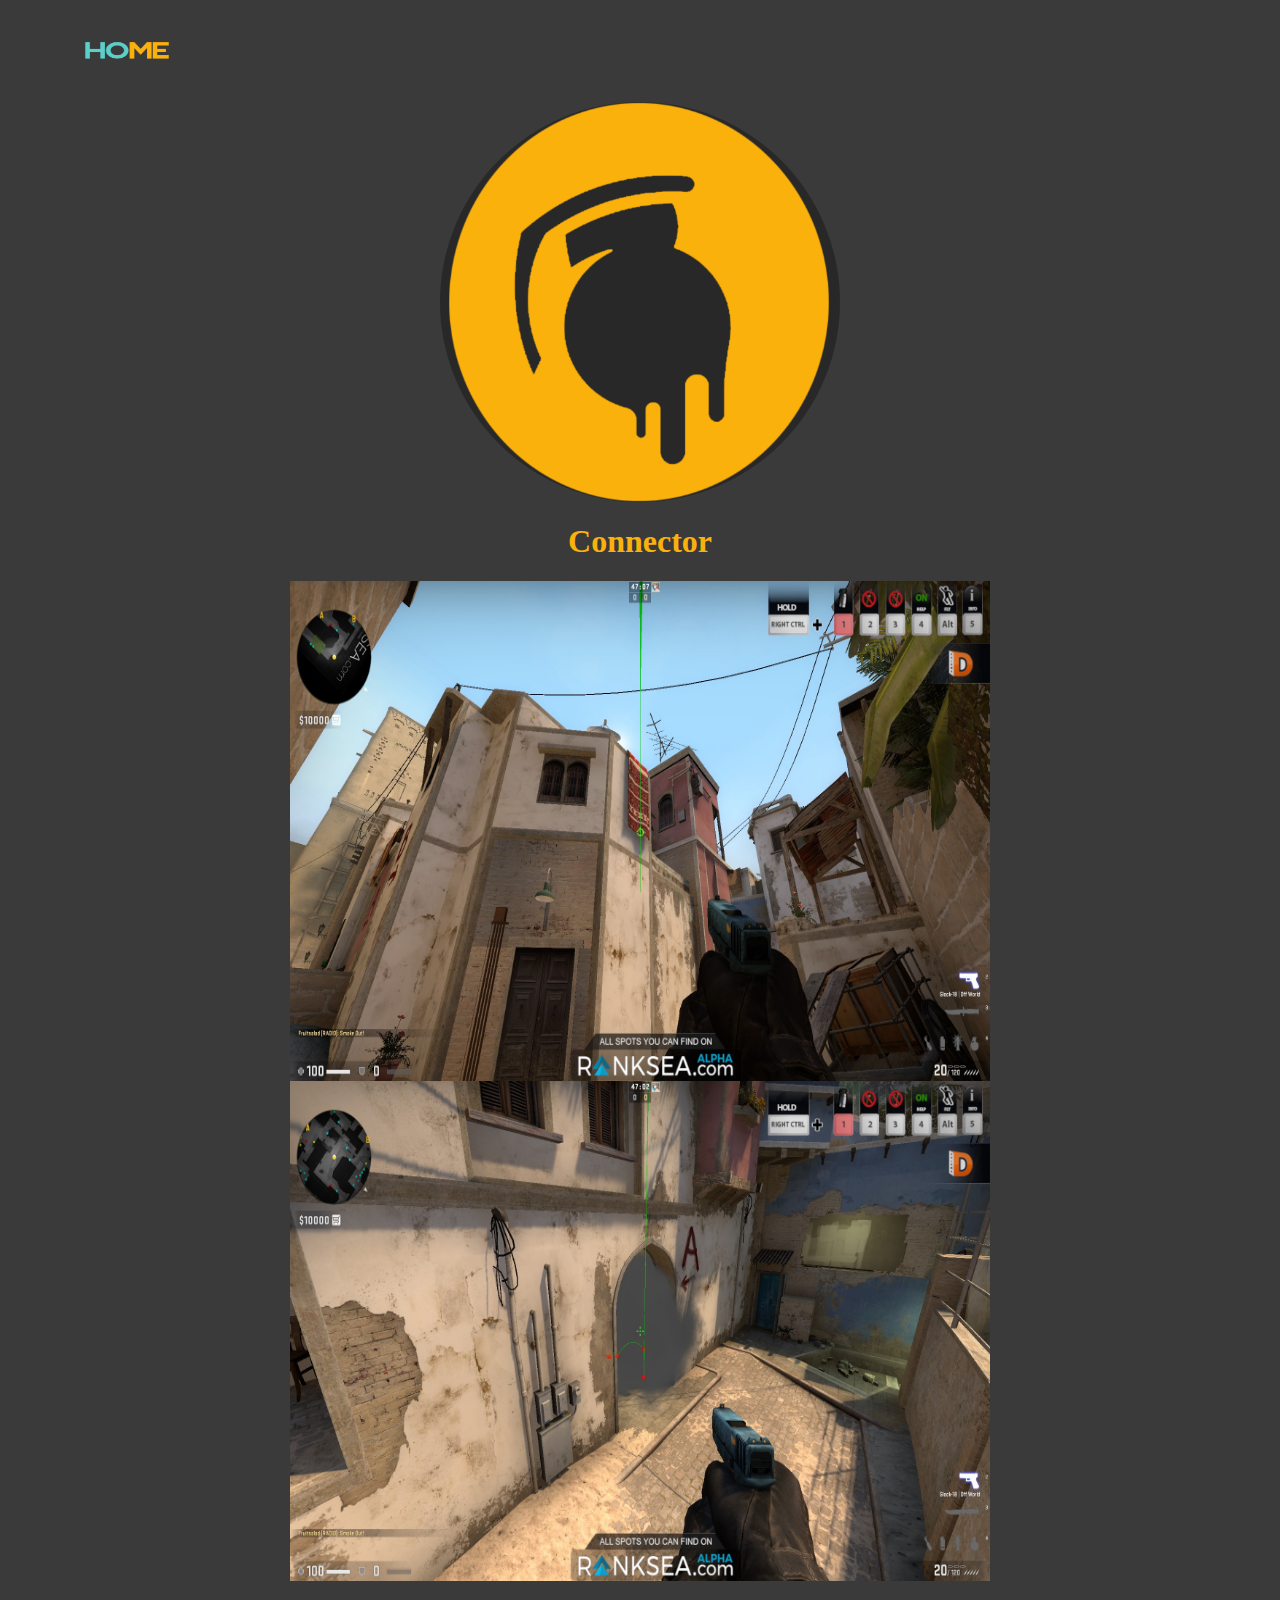
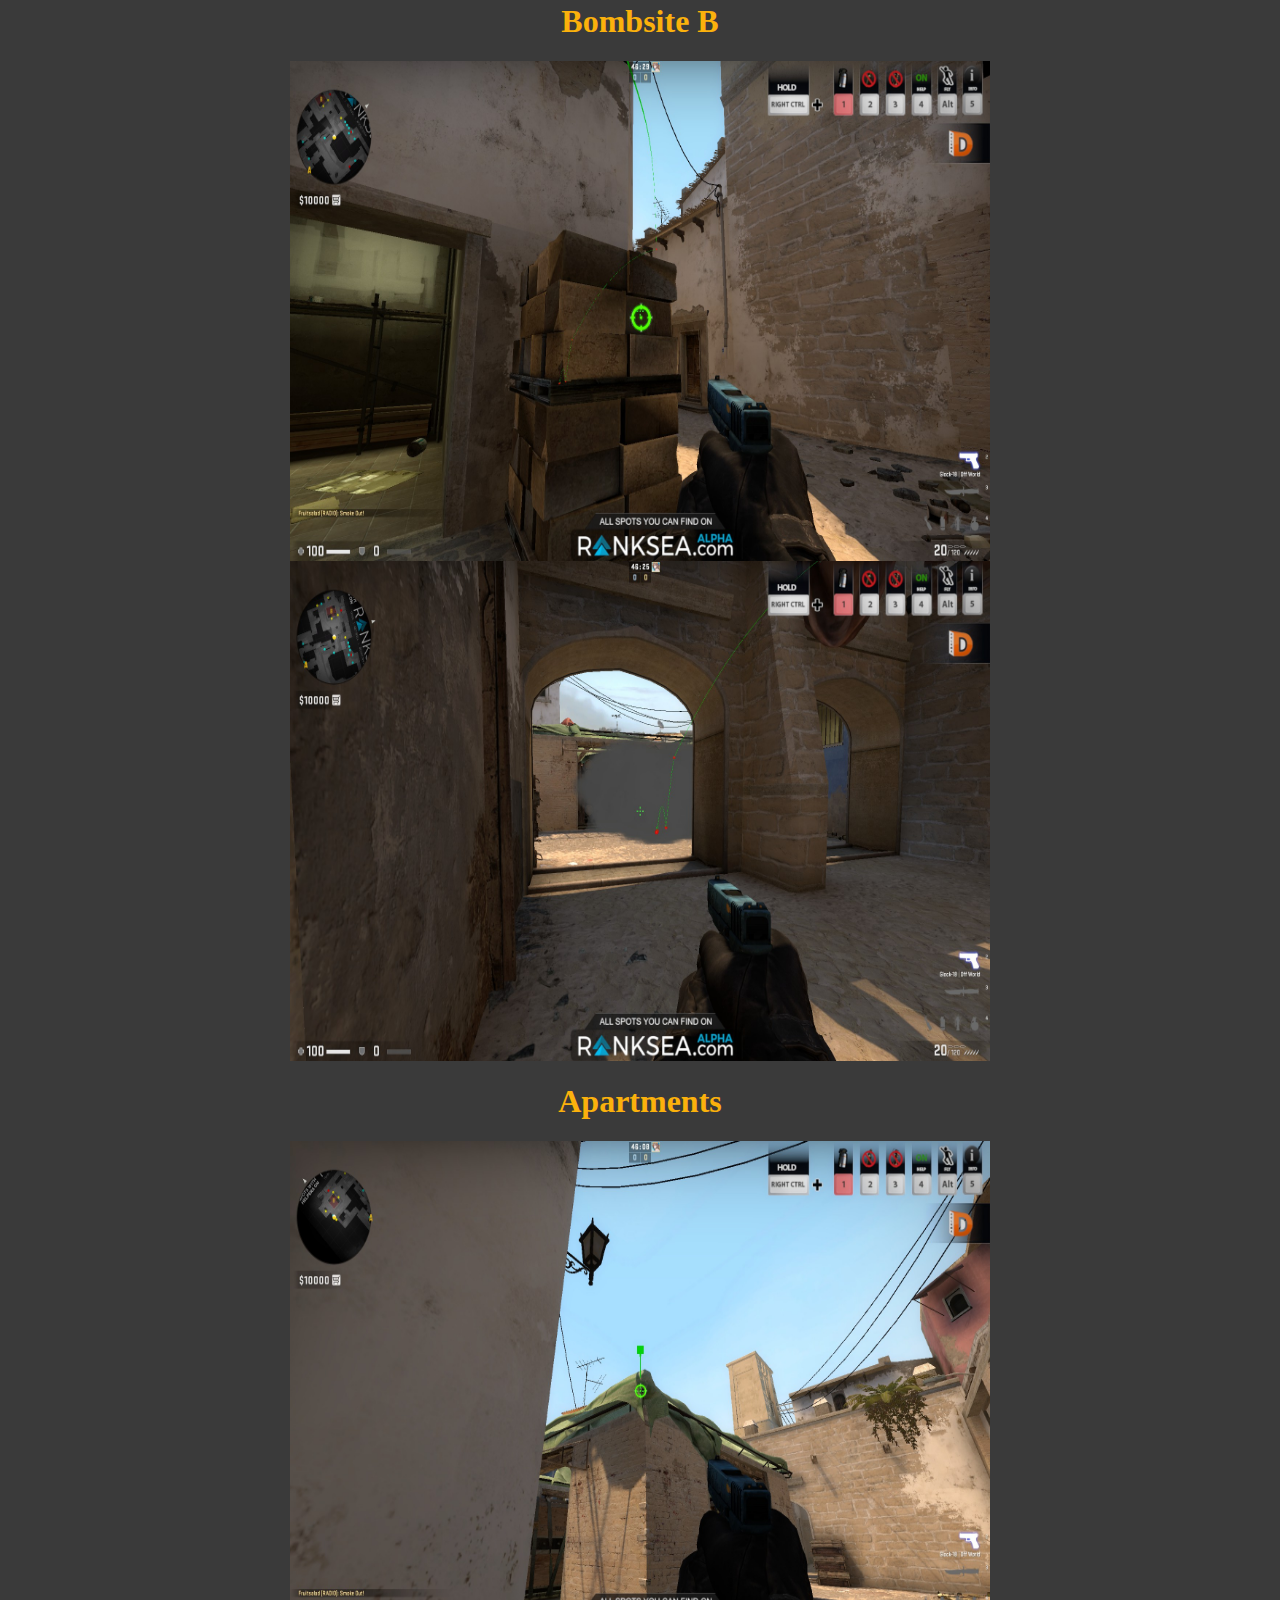
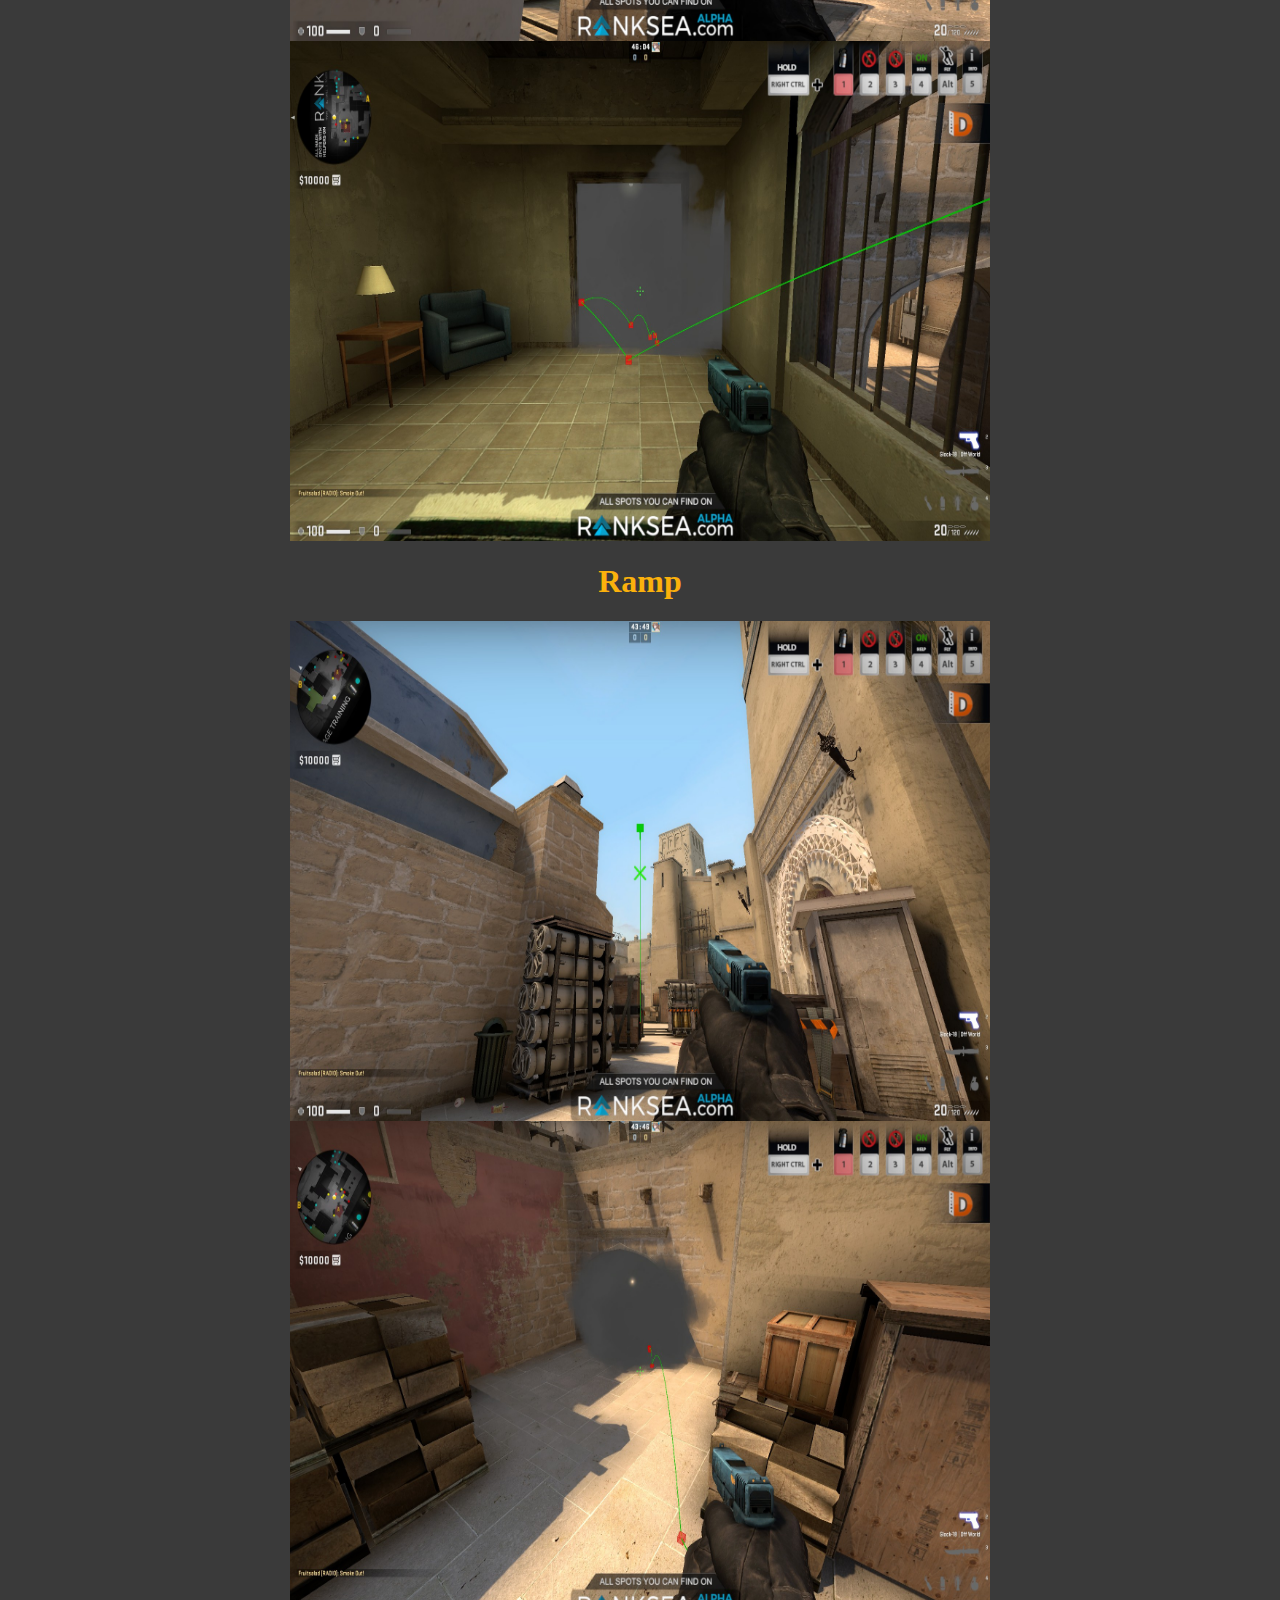
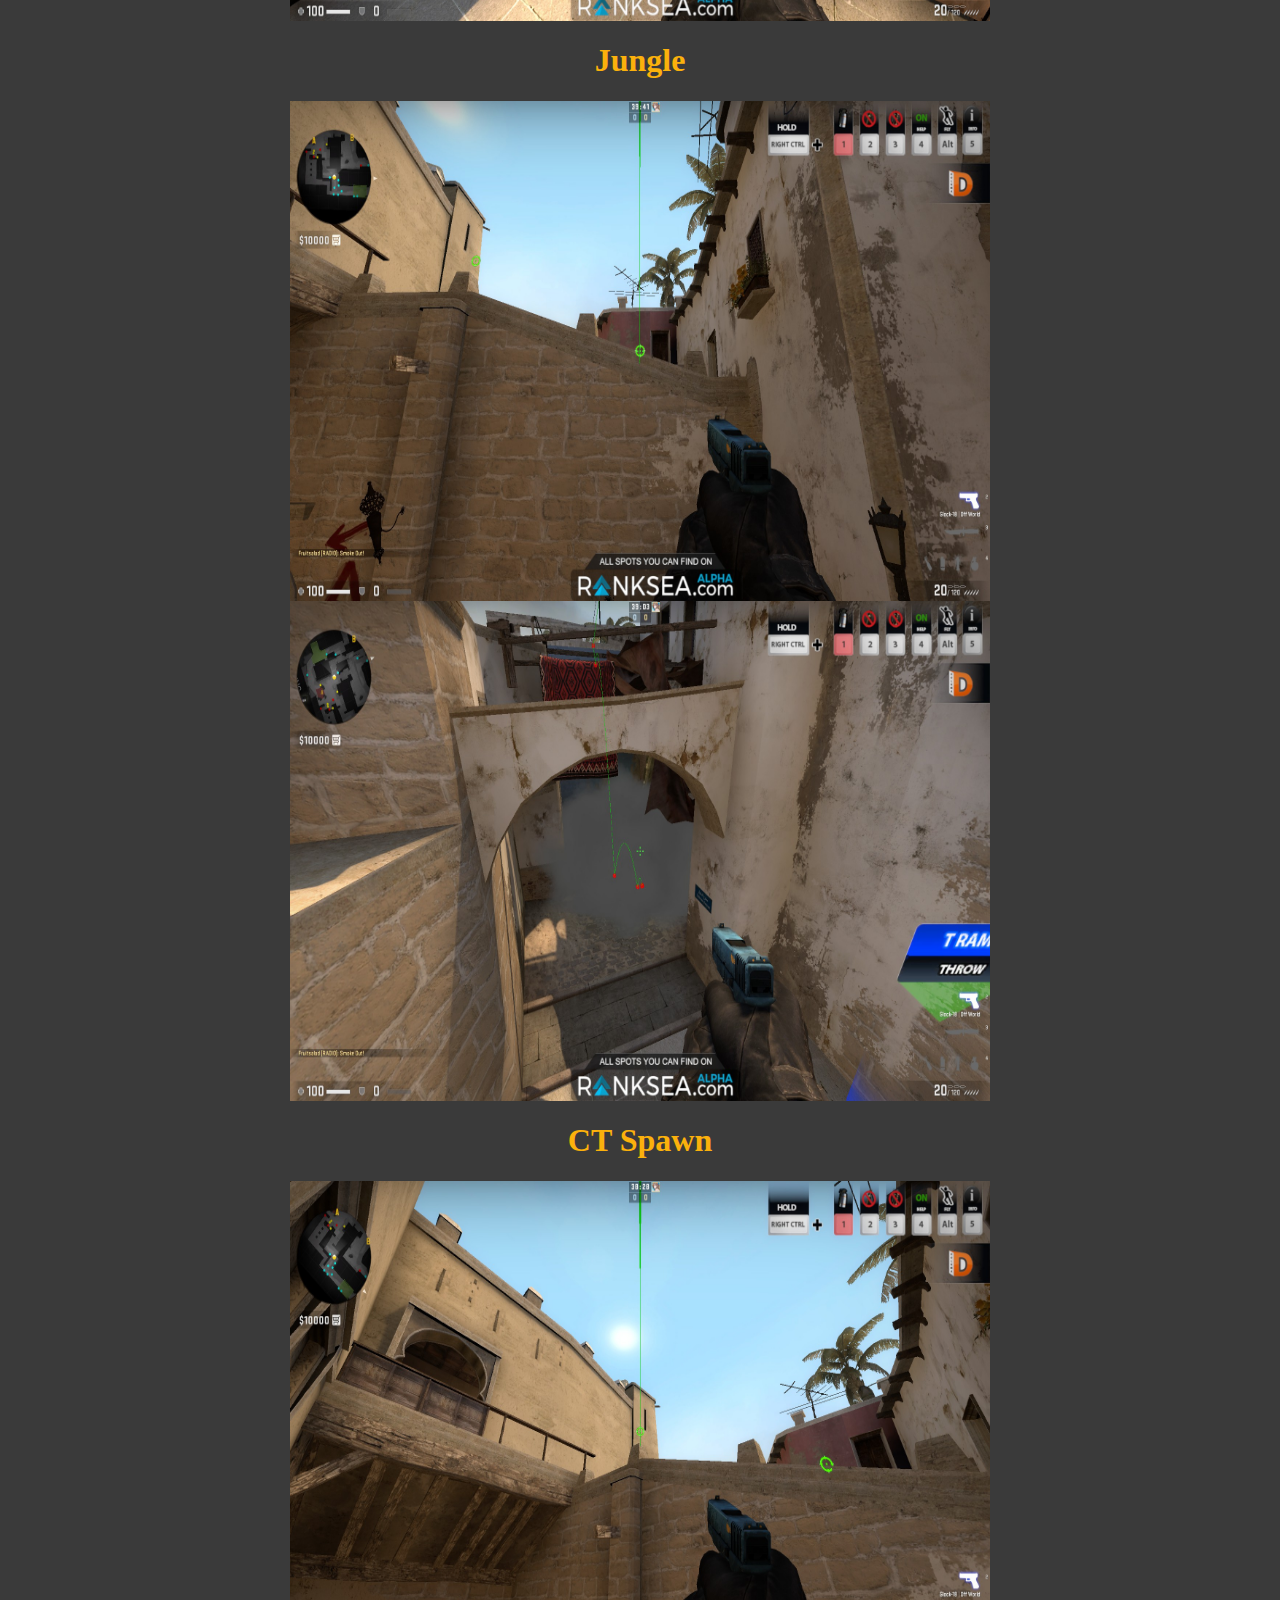
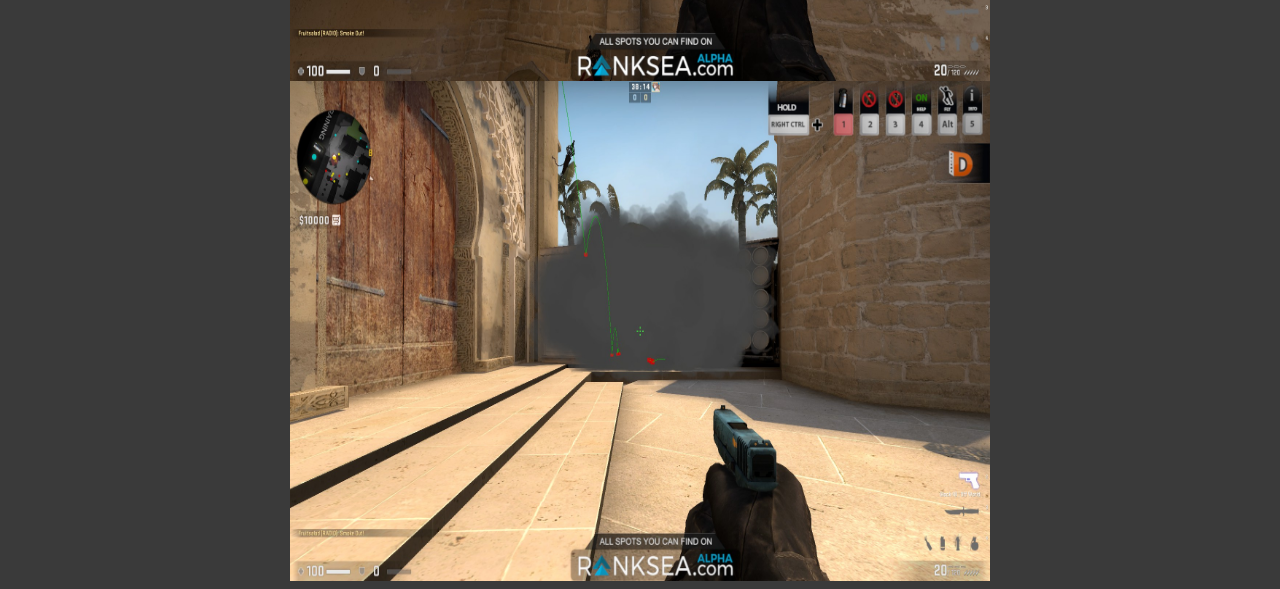
<file: static/miragegrenade.html>
﻿<!DOCTYPE html>
<html>
<head>
    <link rel="stylesheet" type="text/css" href="css/style.css" />
    <title> Mirage Grenade Throws </title>
</head>
<body>
    <a href="index.html"><button class="btnpage2"><img src="images/home.png" class="btnpage" /></button></a>
    <img src="images/grenade.png" class="logo" />
    <center><h1 class="head">Connector</h1></center>
    <img src="images/mirage/20190909210648_1.jpg" class="grenpic" />
    <img src="images/mirage/20190909210654_1.jpg" class="grenpic" />
    <center><h1 class="head">Bombsite B</h1></center>
    <img src="images/mirage/20190909210726_1.jpg" class="grenpic" />
    <img src="images/mirage/20190909210730_1.jpg" class="grenpic" />
    <center><h1 class="head">Apartments</h1></center>
    <img src="images/mirage/20190909210747_1.jpg" class="grenpic" />
    <img src="images/mirage/20190909210752_1.jpg" class="grenpic" />
    <center><h1 class="head">Ramp</h1></center>
    <img src="images/mirage/20190909211006_1.jpg" class="grenpic" />
    <img src="images/mirage/20190909211009_1.jpg" class="grenpic" />
    <center><h1 class="head">Jungle</h1></center>
    <img src="images/mirage/20190909211415_1.jpg" class="grenpic" />
    <img src="images/mirage/20190909211453_1.jpg" class="grenpic" />
    <center><h1 class="head">CT Spawn</h1></center>
    <img src="images/mirage/20190909211528_1.jpg" class="grenpic" />
    <img src="images/mirage/20190909211542_1.jpg" class="grenpic" />
</body>
</html>
</file>
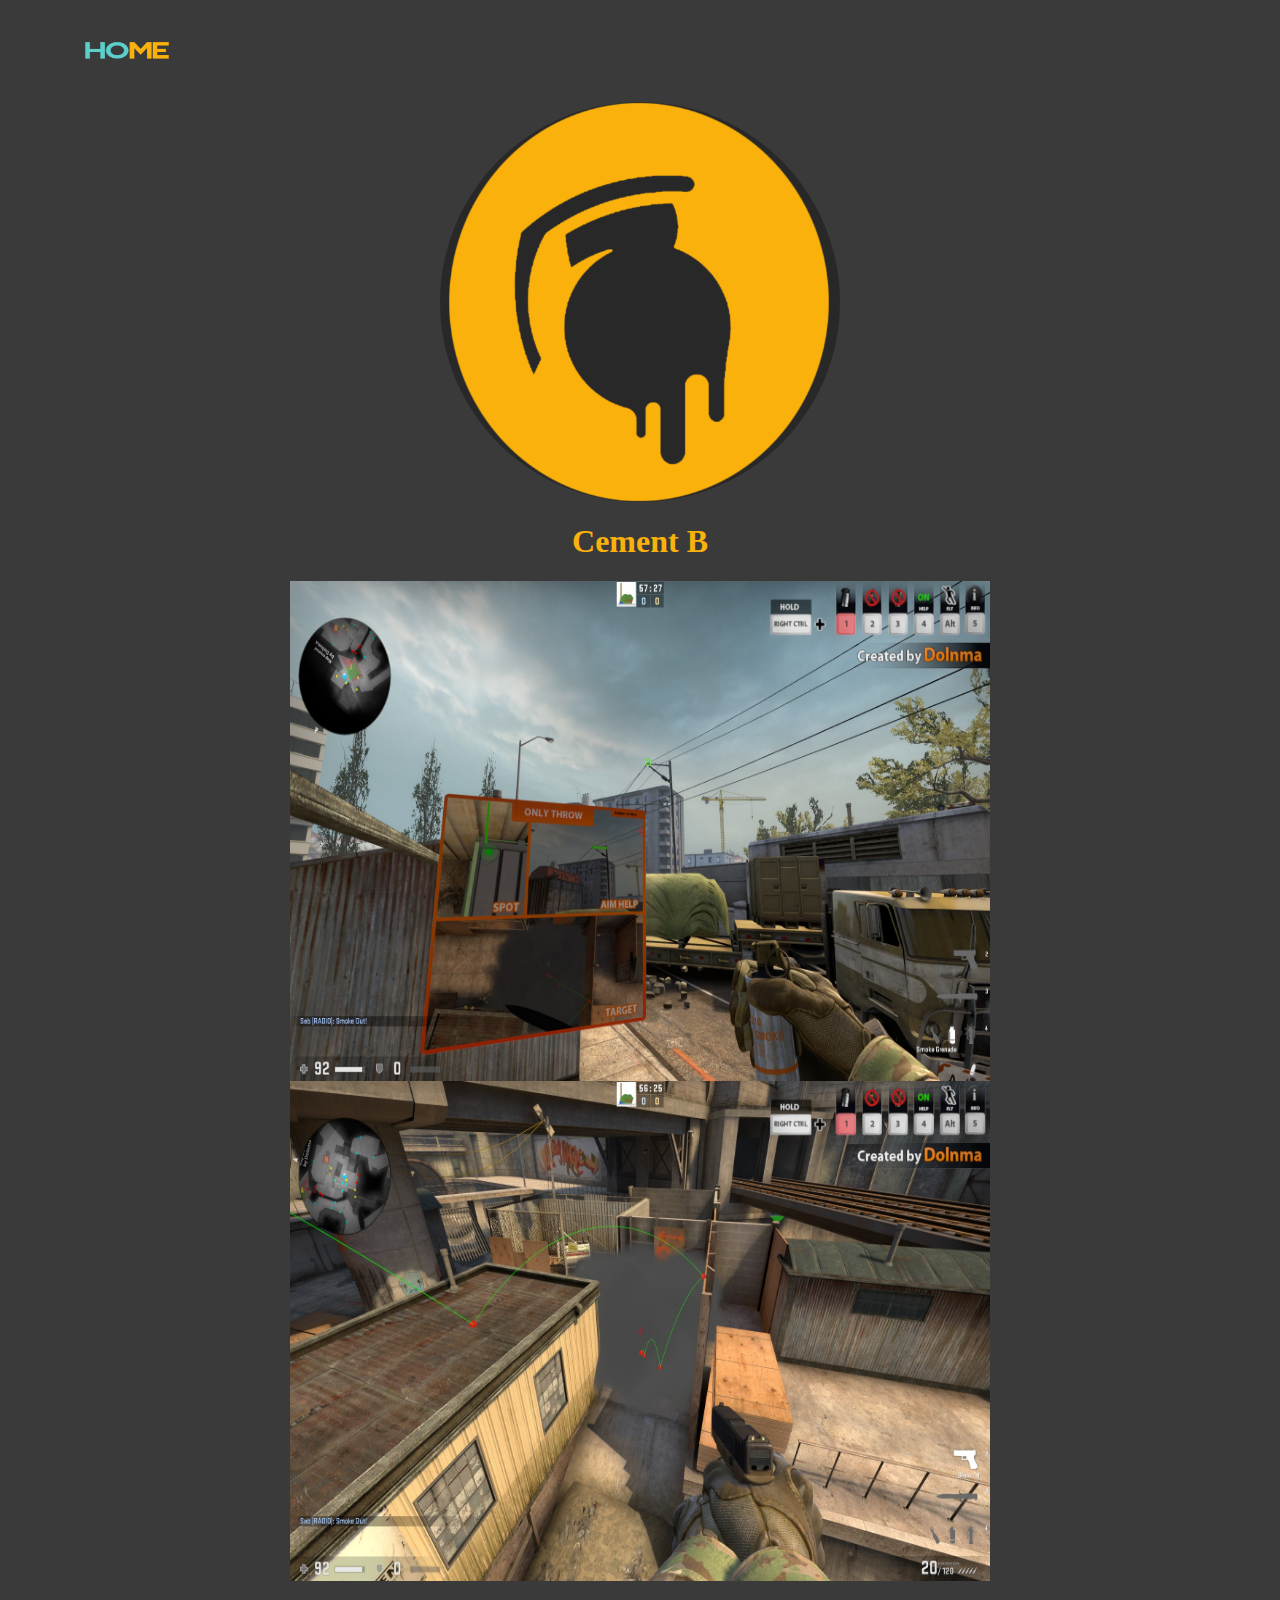
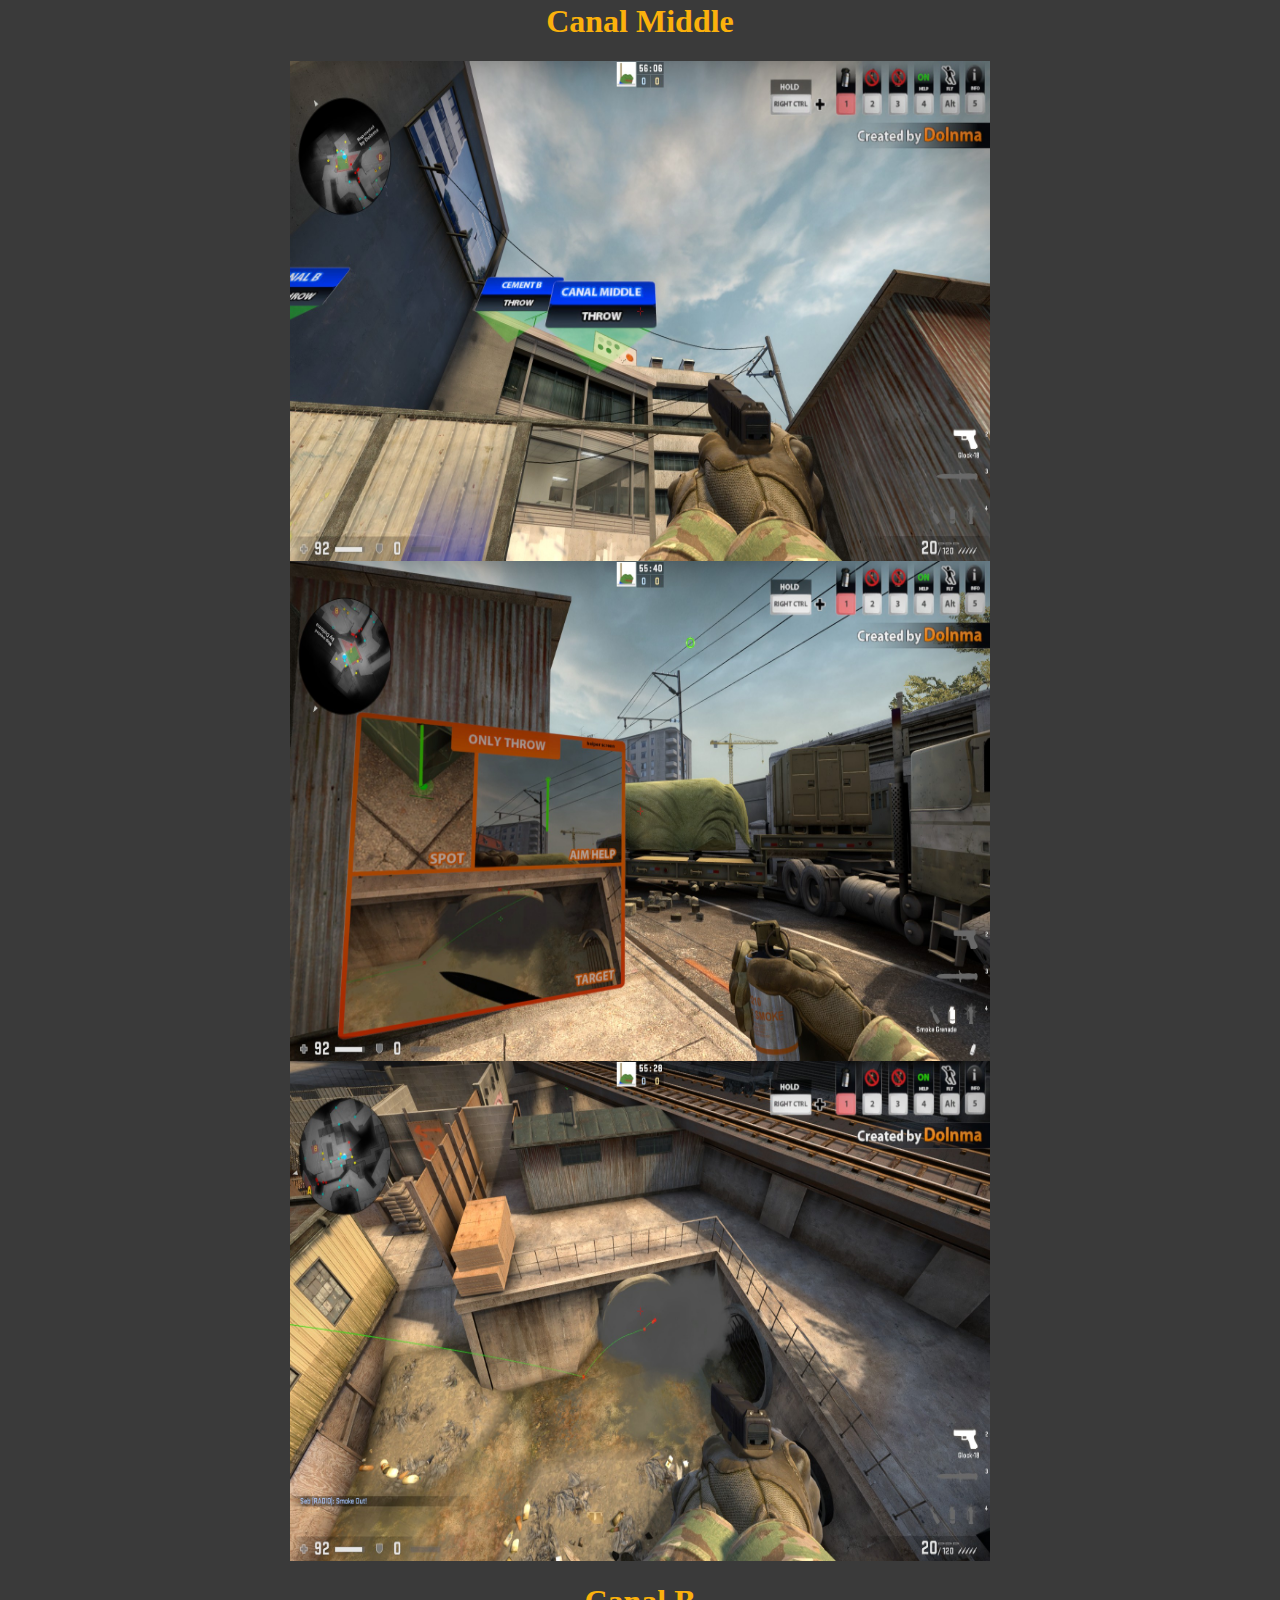
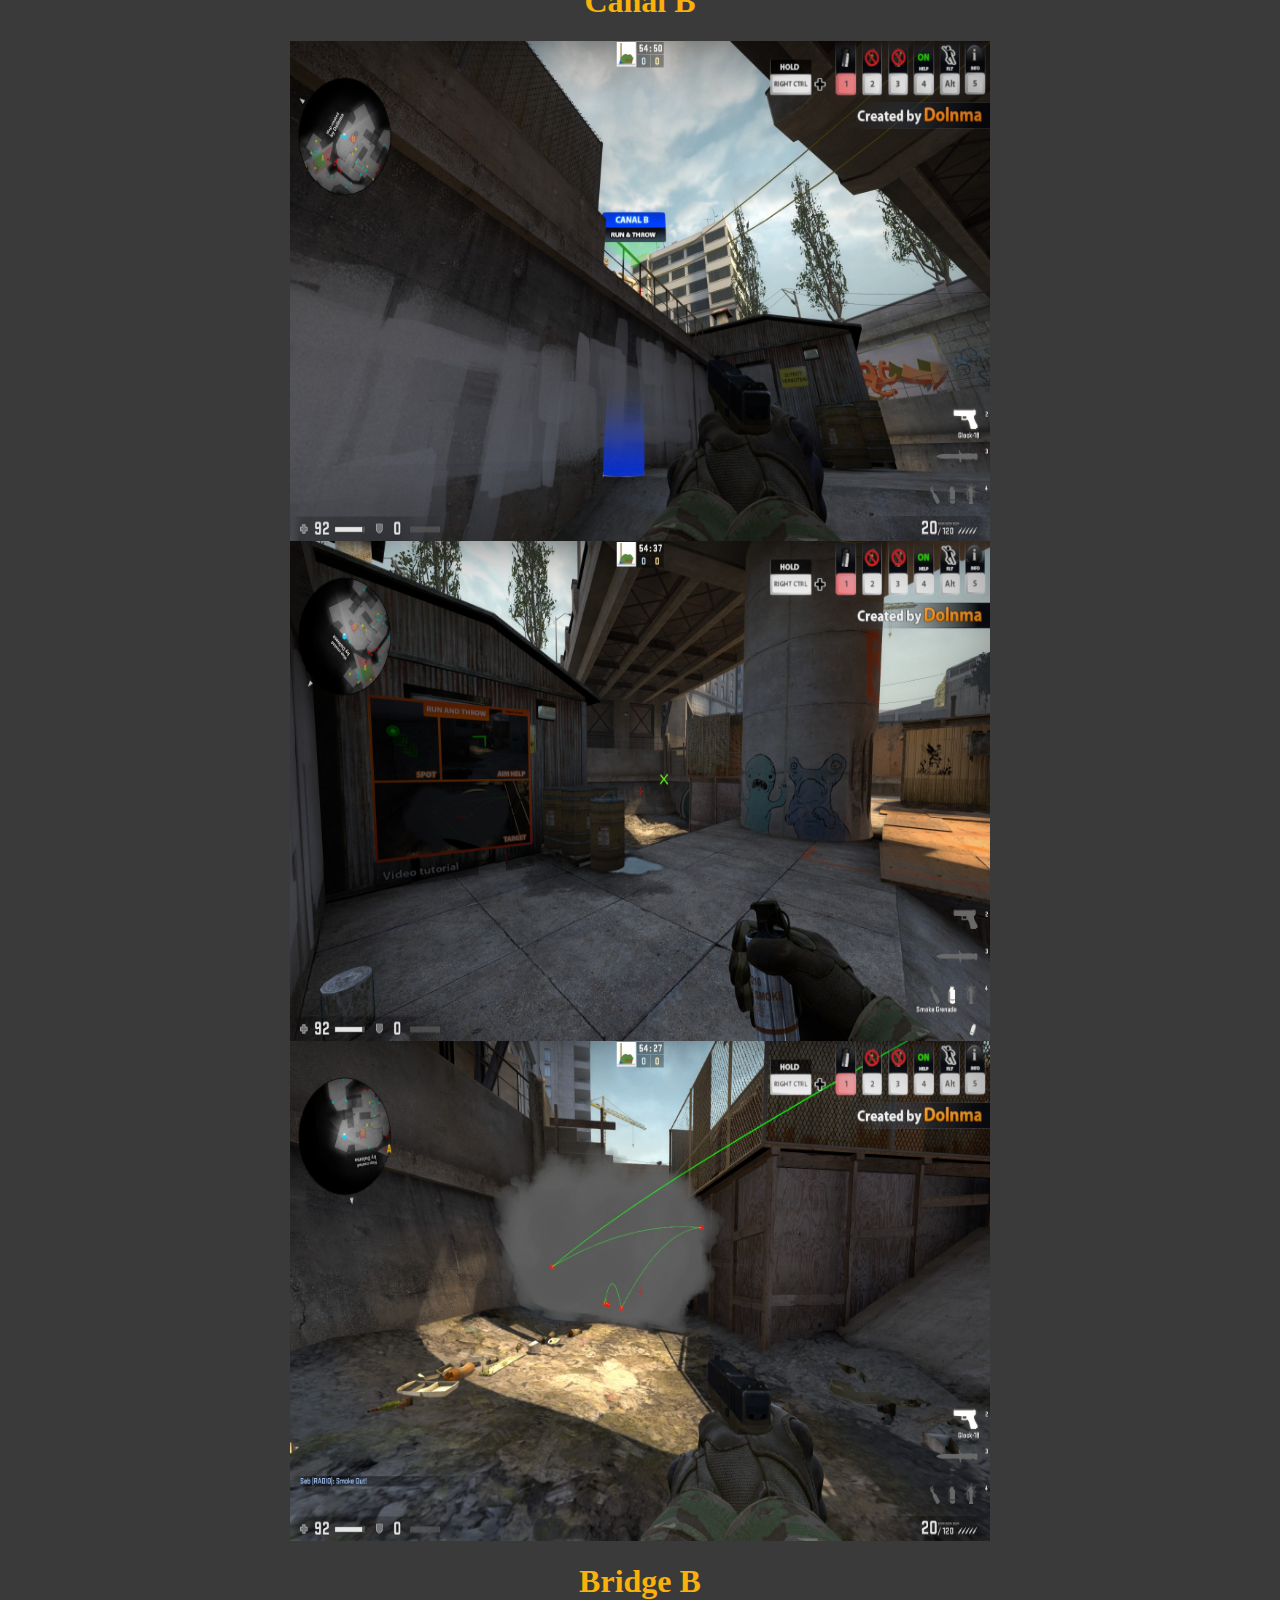
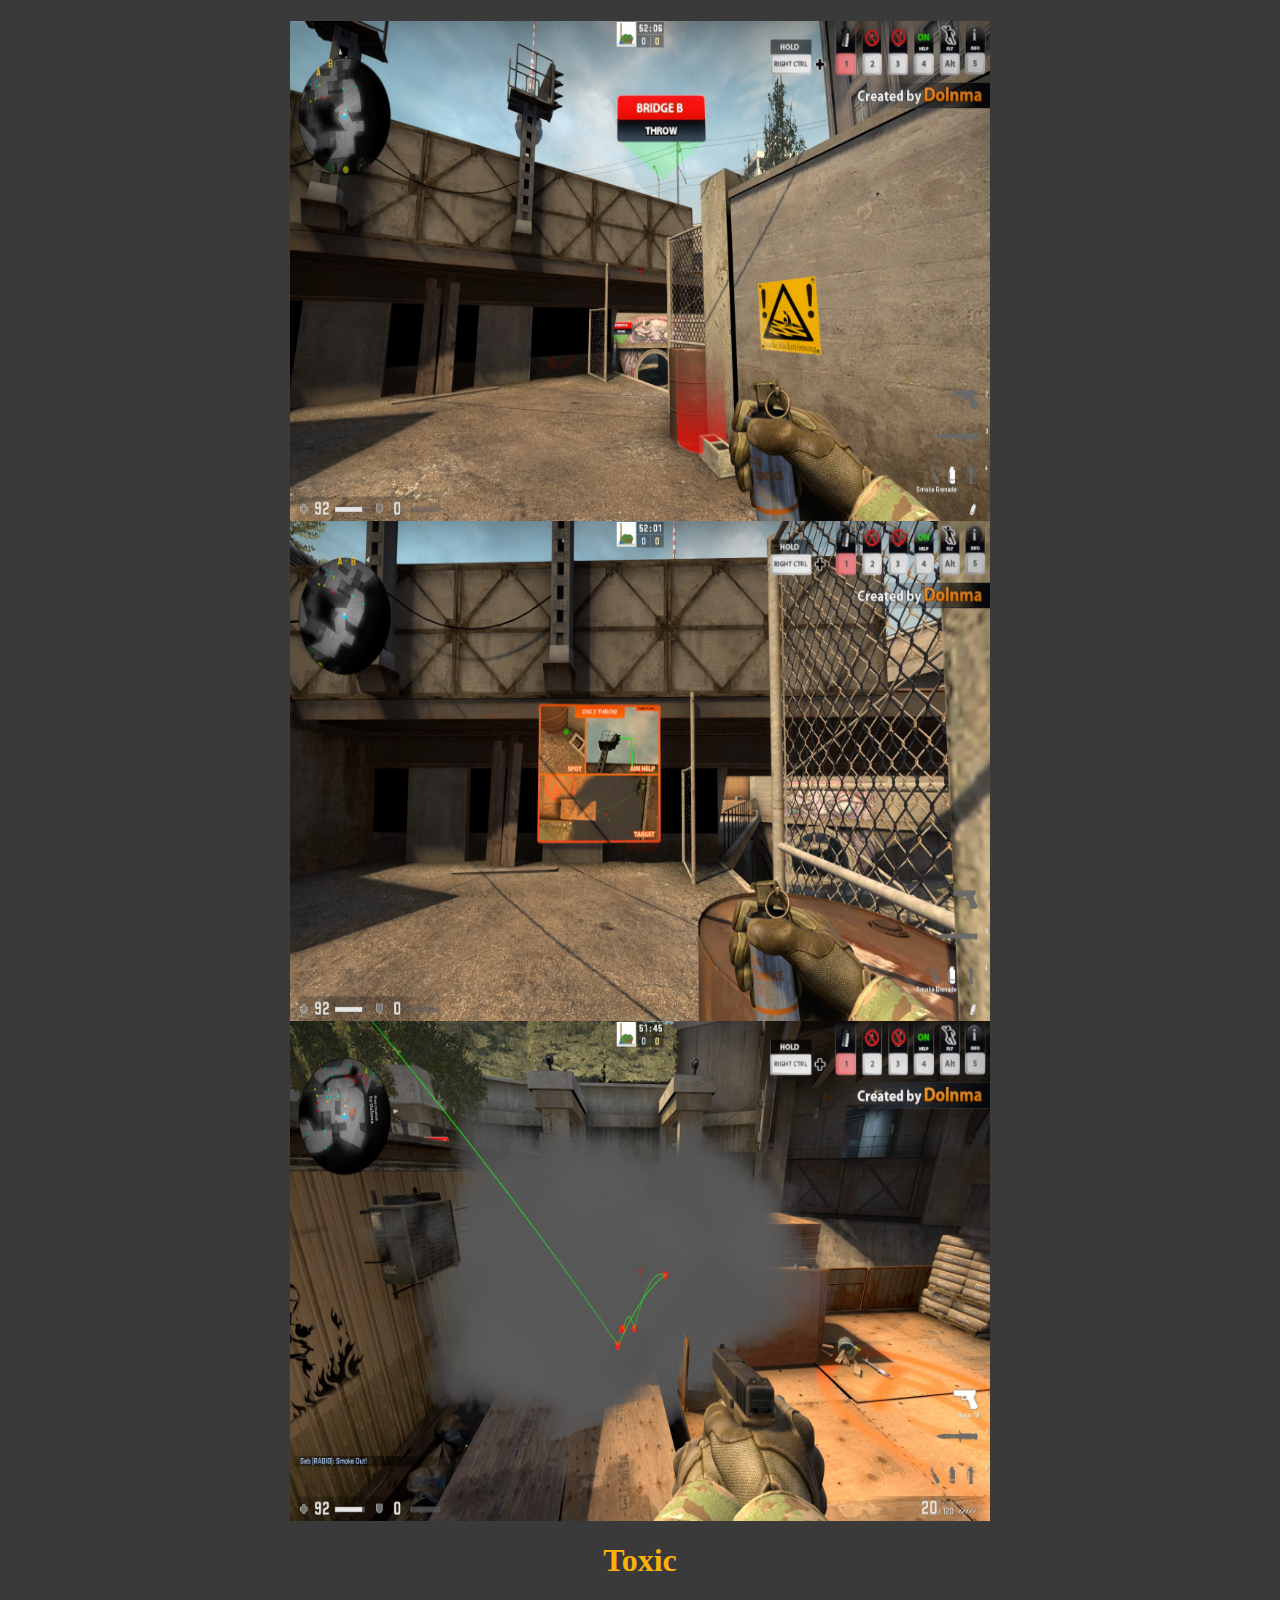
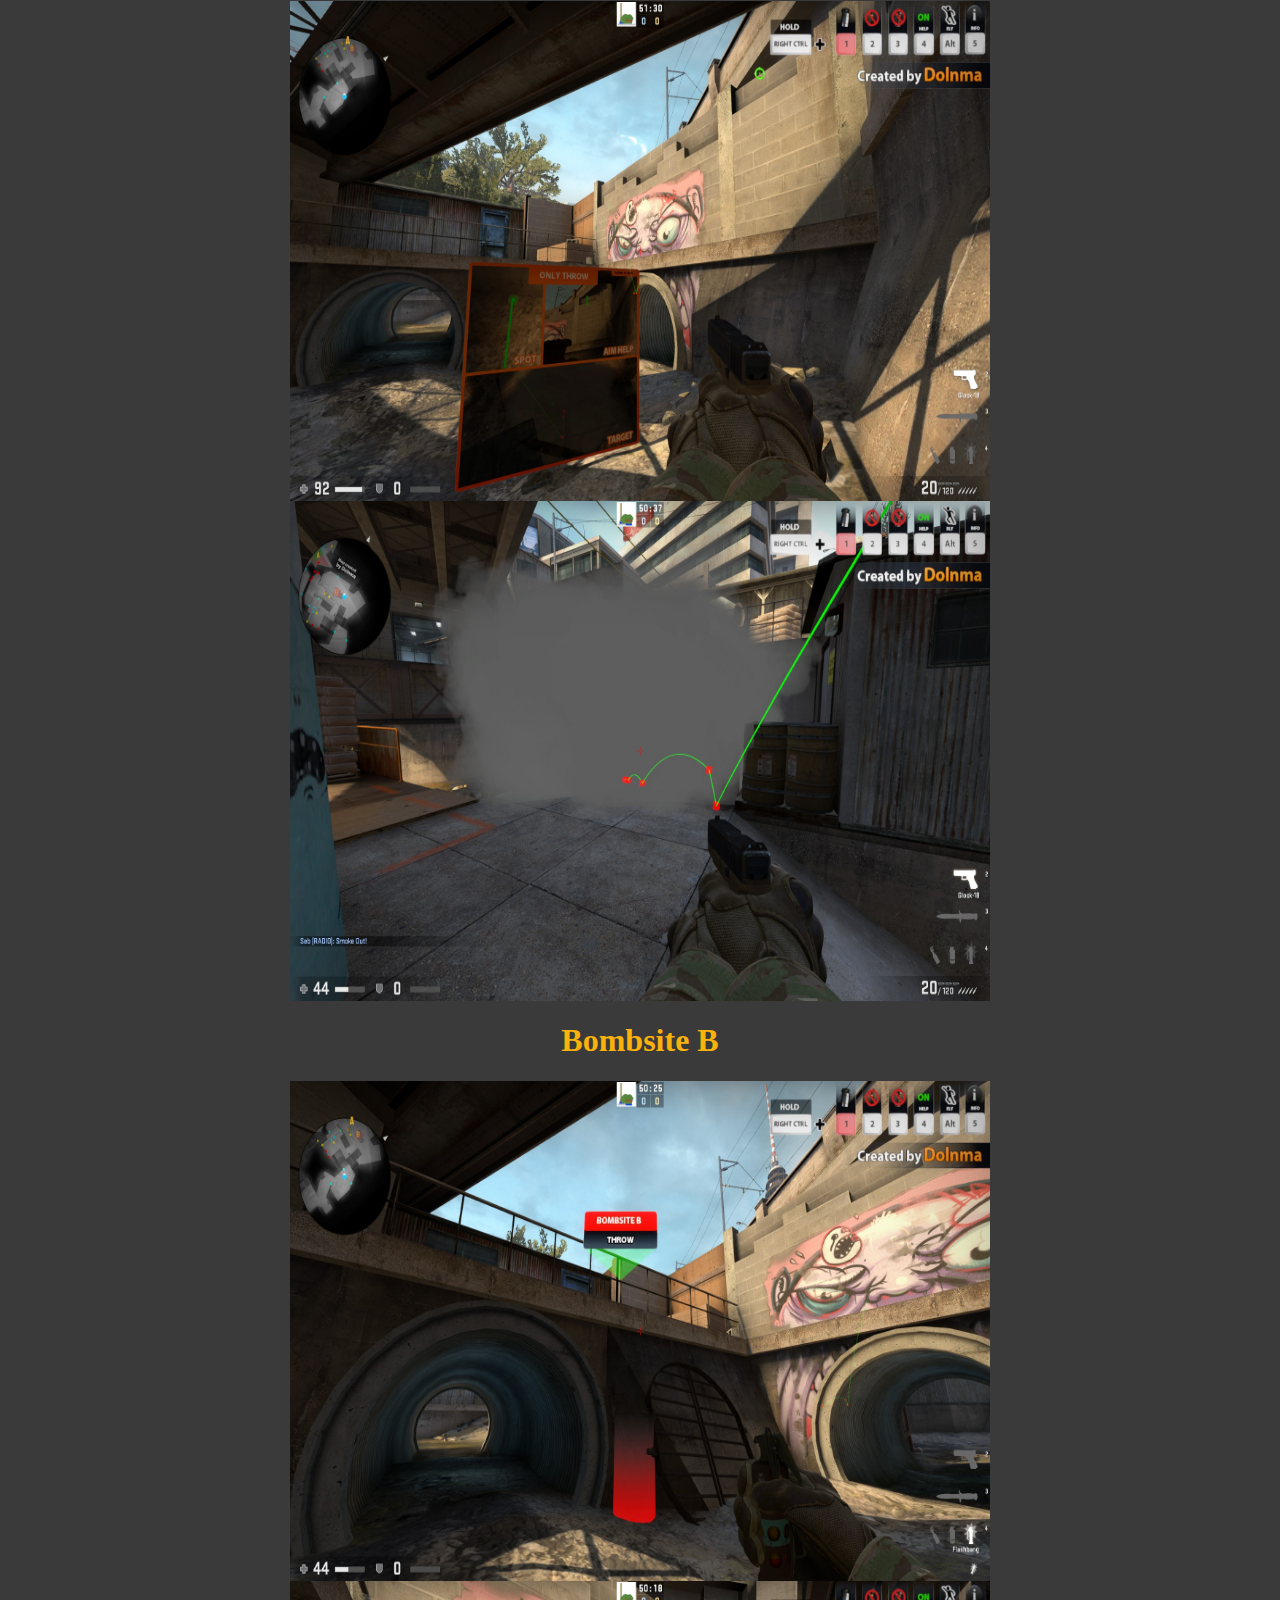
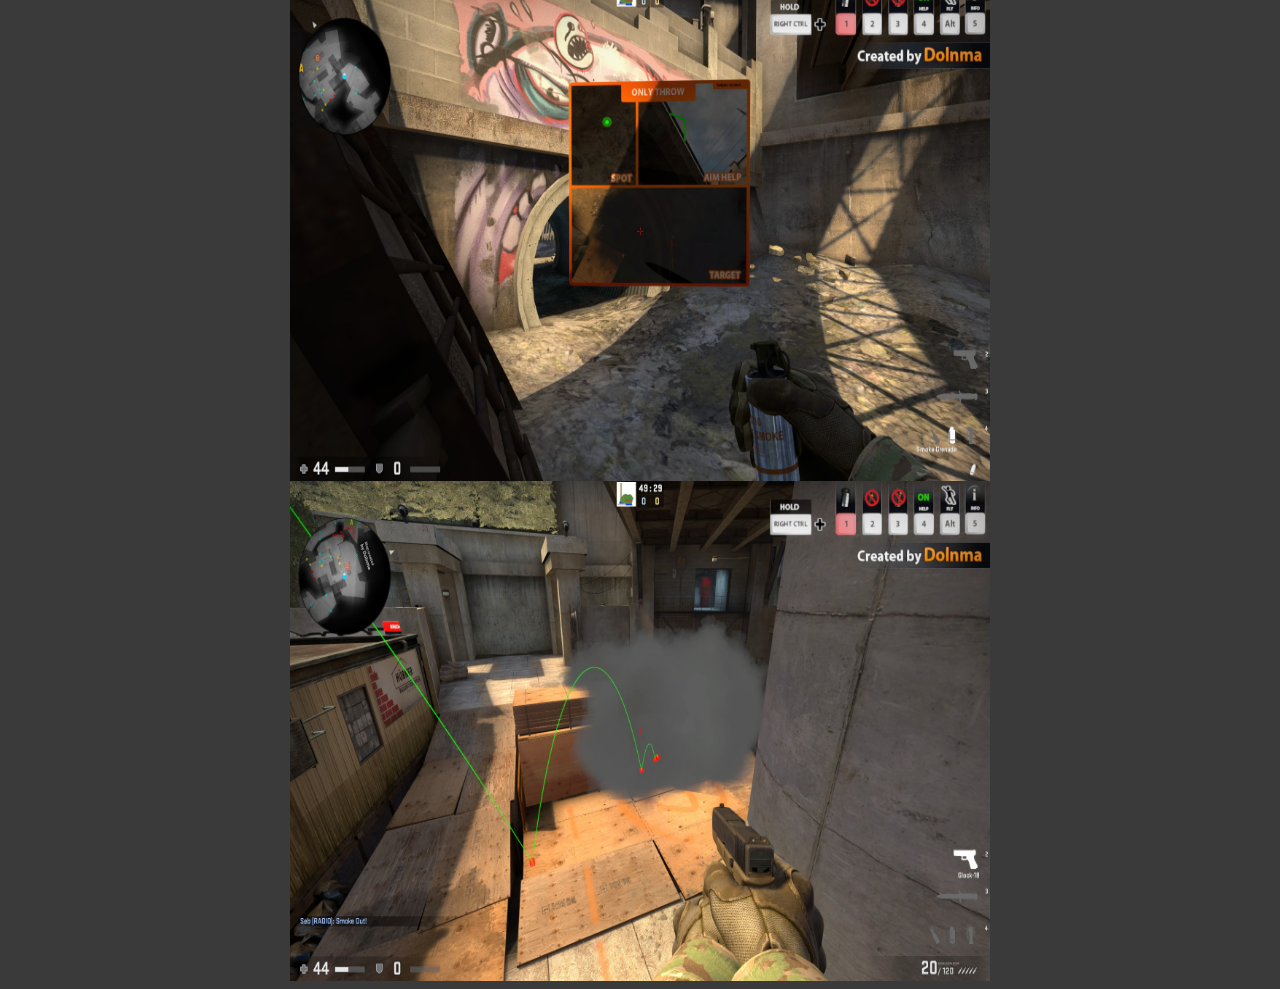
<file: static/overpassgrenade.html>
﻿<!DOCTYPE html>
<html>
<head>
    <link rel="stylesheet" type="text/css" href="css/style.css" />
    <title> Overpass Grenade Throws </title>
</head>
<body>
    <a href="index.html"><button class="btnpage2"><img src="images/home.png" class="btnpage" /></button></a>
    <img src="images/grenade.png" class="logo" />
    <center><h1 class="head">Cement B</h1></center>
    <img src="images/overpass/20190909205744_1.jpg" class="grenpic" />
    <img src="images/overpass/20190909205846_1.jpg" class="grenpic" />
    <center><h1 class="head">Canal Middle</h1></center>
    <img src="images/overpass/20190909205905_1.jpg" class="grenpic" />
    <img src="images/overpass/20190909205931_1.jpg" class="grenpic" />
    <img src="images/overpass/20190909205943_1.jpg" class="grenpic" />
    <center><h1 class="head">Canal B</h1></center>
    <img src="images/overpass/20190909210021_1.jpg" class="grenpic" />
    <img src="images/overpass/20190909210033_1.jpg" class="grenpic" />
    <img src="images/overpass/20190909210044_1.jpg" class="grenpic" />
    <center><h1 class="head">Bridge B</h1></center>
    <img src="images/overpass/20190909210305_1.jpg" class="grenpic" />
    <img src="images/overpass/20190909210310_1.jpg" class="grenpic" />
    <img src="images/overpass/20190909210326_1.jpg" class="grenpic" />
    <center><h1 class="head">Toxic</h1></center>
    <img src="images/overpass/20190909210341_1.jpg" class="grenpic" />
    <img src="images/overpass/20190909210434_1.jpg" class="grenpic" />
    <center><h1 class="head">Bombsite B</h1></center>
    <img src="images/overpass/20190909210447_1.jpg" class="grenpic" />
    <img src="images/overpass/20190909210453_1.jpg" class="grenpic" />
    <img src="images/overpass/20190909210542_1.jpg" class="grenpic" />
</body>
</html>
</file>
<file: static/css/style.css>
body{
	background-color: rgb(58, 58, 58);
}
.logo{
	background: rgba(0,0,0,.3);
	color: rgb(255, 255, 255);
	width: 400px;
	height: 400px;
	margin: 0 auto;
	border-radius: 50%;
	display: grid;
	place-items: center;
	position: relative;
}
.btn{
	background: rgb(58, 58, 58);
    border: 1px;
    border-color: rgb(58, 58, 58);
	width: 250px;
	height: 100px;
	margin-left: 30px;
	padding: 10px;
	display: grid;
	place-items: center;
	cursor: pointer;
	position: relative;
	
}
.btn2 {
    background: rgb(58, 58, 58);
    border: 1px;
    border-color: rgb(58, 58, 58);
    position: relative;
    left: 30px;
    width: 325px;
    height: 150px;
    margin: 4px 2px;
    padding: .5px 4px;
}
.divider{
	background: rgb(58, 58, 58);
	width: 200px;
	height: 10px;
	margin-left: 20px;
	
}
//.coldiv1{
//    background: rgb(251, 177, 12);
//    width: 1000px;
//   height: 20px;
//    margin-bottom: 1px;
}
//.coldiv2{
//    background: rgb(93, 2017, 202);
//    width: 1000px;
//    height: 100px;
//   margin-bottom: 1px;
}
.btnpage2 {
    background: rgb(58, 58, 58);
    border: 1px;
    border-color: rgb(58, 58, 58);
    position: relative;
    left: 30px;
    width: 180px;
    height: 90px;
    margin-left: 0;
    padding: .5px 4px;
}
.btnpage {
    background: rgb(58, 58, 58);
    border: 1px;
    border-color: rgb(58, 58, 58);
    width: 150px;
    height: 50px;
    margin-left: 0;
    padding: 10px;
    display: grid;
    place-items: center;
    cursor: pointer;
    position: relative;
}
.head{
    color: rgb(251, 177, 12);
    font-family: 'Bookman Old Style';
    font-size: xx-large;
}
.head2{
    color: rgb(251, 177, 12);
    font-family: 'Bookman Old Style';
}
.txt{
    color: rgb(93, 207, 202);
    font-family: 'Bookman Old Style';
    font-weight: 100;
}
.headerpic {
    width: 200px;
    height: 75px;
}
.txt2 {
    color: rgb(251, 177, 12);
    font-family: 'Bookman Old Style';
    font-weight: 100;
}
.headerpic2 {
    width: 100px;
    height: 40px;
}
.grenadepic{
    width: 250px;
    height: 100px;
}
.btngrel {
    background: rgb(58, 58, 58);
    border: 1px;
    border-color: rgb(58, 58, 58);
    cursor: pointer;
    margin-left: 1px;
}
.btngrer {
    background: rgb(58, 58, 58);
    border: 1px;
    border-color: rgb(58, 58, 58);
    cursor: pointer;
    margin-left: 1px;
    margin-right: 200px;
}
.btngremid {
    background: rgb(58, 58, 58);
    border: 1px;
    border-color: rgb(58, 58, 58);
    cursor: pointer;
    margin-left: 350px;

}
.grenpic {
    width: 700px;
    height: 500px;
    margin: 0 auto;
    display: grid;
    place-items: center;
    position: relative;
}
</file>
